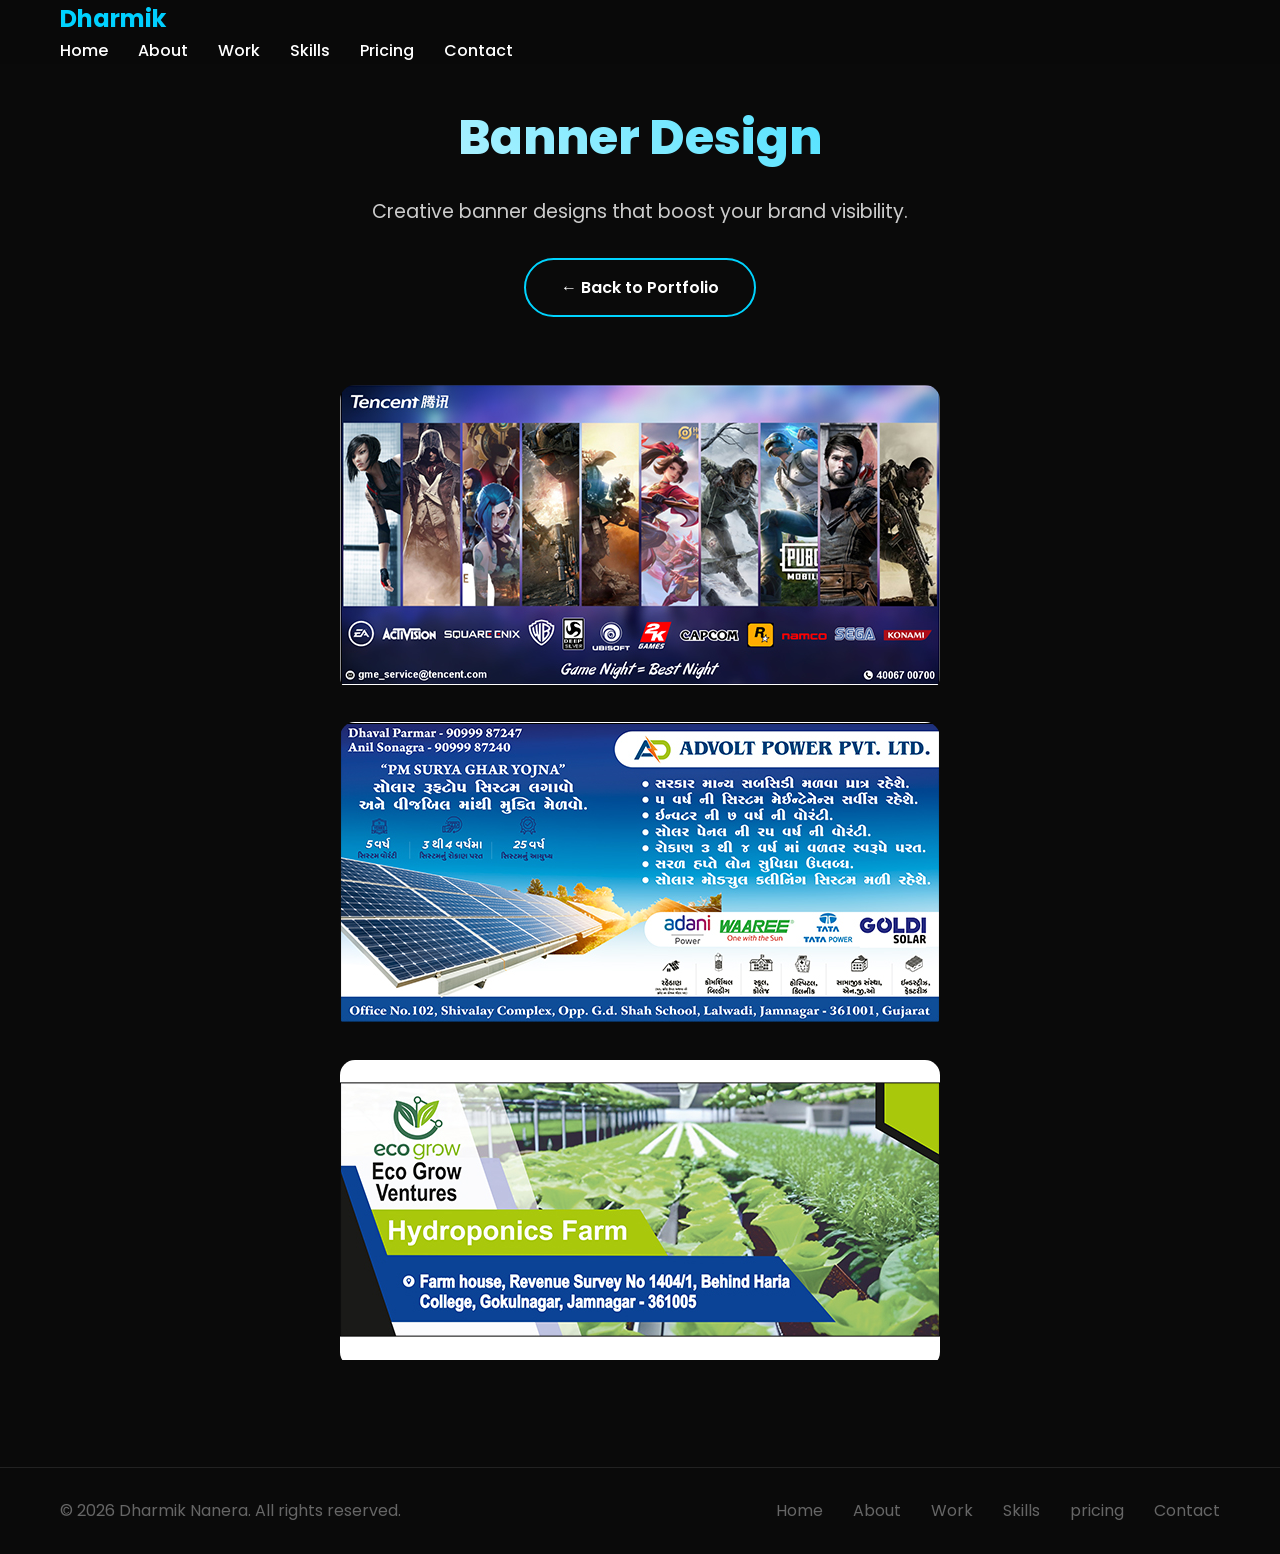
<file: banner-design.html>
<!DOCTYPE html>
<html lang="en">
<head>
    <meta charset="UTF-8">
    <meta name="viewport" content="width=device-width, initial-scale=1.0">
    <title>Banner Design - Dharmik Nanera</title>
    <link rel="stylesheet" href="banner-design.css">
    <link rel="stylesheet" href="https://cdnjs.cloudflare.com/ajax/libs/font-awesome/6.0.0/css/all.min.css">
    <link href="https://fonts.googleapis.com/css2?family=Poppins:wght@300;400;500;600;700;800&display=swap" rel="stylesheet">
</head>
<body>
    <!-- Navigation -->
    <nav class="navbar">
        <div class="container">
            <div class="nav-content">
                <div class="nav-logo">
                    <h2>Dharmik</h2>
                </div>
                <ul class="nav-menu">
                    <li class="nav-item">
                        <a href="index.html" class="nav-link">Home</a>
                    </li>
                    <li class="nav-item">
                        <a href="index.html#about" class="nav-link">About</a>
                    </li>
                    <li class="nav-item">
                        <a href="index.html#work" class="nav-link">Work</a>
                    </li>
                    <li class="nav-item">
                        <a href="index.html#skills" class="nav-link">Skills</a>
                    </li>
                    <li class="nav-item">
                        <a href="index.html#pricing" class="nav-link">Pricing</a>
                    </li>
                    <li class="nav-item">
                        <a href="index.html#contact" class="nav-link">Contact</a>
                    </li>
                </ul>
                <div class="hamburger">
                    <span class="bar"></span>
                    <span class="bar"></span>
                    <span class="bar"></span>
                </div>
            </div>
        </div>
    </nav>

    <!-- Work Gallery Section -->
    <section class="work-gallery">
        <div class="container">
            <div class="gallery-header">
                <h1>Banner Design</h1>
                <p>Creative banner designs that boost your brand visibility.</p>
                <a href="index.html#work" class="btn btn-secondary">← Back to Portfolio</a>
            </div>
            
            <div class="gallery-grid">
                <div class="gallery-item">
                    <img src="assets/images/bann 2.jpg" alt="Banner Design 1">
                    <div class="gallery-overlay">
                        <h4>Gaming Banner</h4>
                        <p></p>
                    </div>
                </div>
                <div class="gallery-item">
                    <img src="assets/images/bann 3.jpg" alt="Banner Design 2">
                    <div class="gallery-overlay">
                        <h4>Marketing Banner</h4>
                        <p></p>
                    </div>
                </div>
                <div class="gallery-item">
                    <img src="assets/images/bann 1.jpg" alt="Banner Design 3">
                    <div class="gallery-overlay">
                        <h4>Agriculture Banner</h4>
                        <p></p>
                    </div>
                </div>
            </div>
        </div>
    </section>

    <!-- Footer -->
    <footer class="footer">
        <div class="container">
            <div class="footer-content">
                <div class="footer-text">
                    <p>&copy; 2026 Dharmik Nanera. All rights reserved.</p>
                </div>
                <div class="footer-links">
                    <a href="index.html">Home</a>
                    <a href="index.html#about">About</a>
                    <a href="index.html#work">Work</a>
                    <a href="index.html#skills">Skills</a>
                    <a href="index.html#pricing">pricing</a>
                    <a href="index.html#contact">Contact</a>
                </div>
            </div>
        </div>
    </footer>

    <script>
        // Gallery lightbox functionality
        const galleryItems = document.querySelectorAll('.gallery-item');
        
        galleryItems.forEach(item => {
            item.addEventListener('click', function() {
                const img = this.querySelector('img');
                const overlay = this.querySelector('.gallery-overlay');
                const title = overlay.querySelector('h4').textContent;
                const description = overlay.querySelector('p').textContent;
                
                // Create lightbox
                const lightbox = document.createElement('div');
                lightbox.className = 'lightbox';
                lightbox.innerHTML = `
                    <div class="lightbox-content">
                        <span class="close-lightbox">&times;</span>
                        <img src="${img.src}" alt="${img.alt}">
                        <div class="lightbox-info">
                            <h3>${title}</h3>
                            <p>${description}</p>
                        </div>
                    </div>
                `;
                
                document.body.appendChild(lightbox);
                document.body.style.overflow = 'hidden';
                
                // Close lightbox
                const closeBtn = lightbox.querySelector('.close-lightbox');
                closeBtn.addEventListener('click', () => {
                    document.body.removeChild(lightbox);
                    document.body.style.overflow = 'auto';
                });
                
                lightbox.addEventListener('click', (e) => {
                    if (e.target === lightbox) {
                        document.body.removeChild(lightbox);
                        document.body.style.overflow = 'auto';
                    }
                });
            });
        });
    </script>
</body>
</html>
</file>
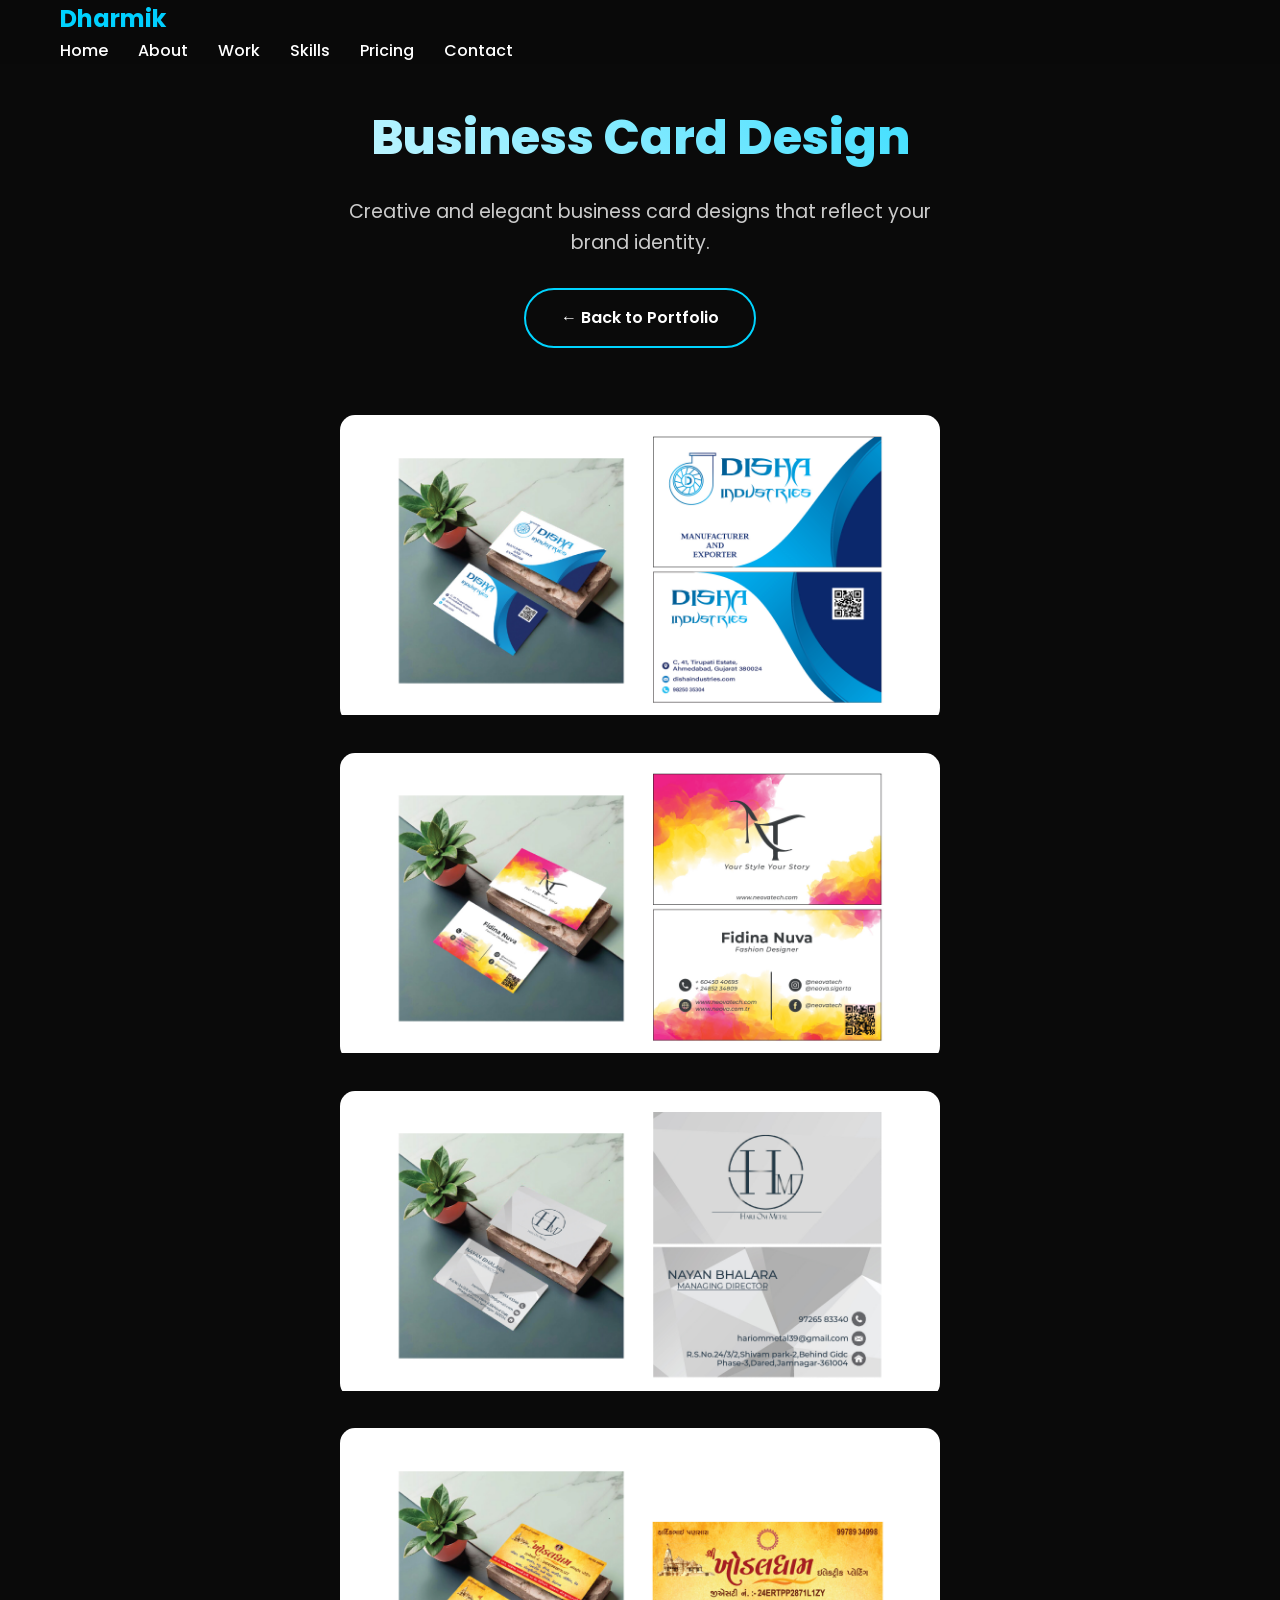
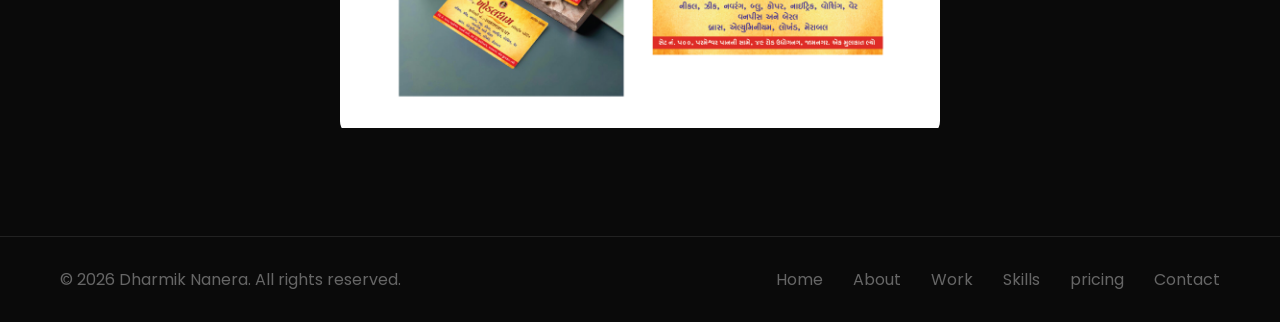
<file: business-card-design.html>
<!DOCTYPE html>
<html lang="en">
<head>
    <meta charset="UTF-8">
    <meta name="viewport" content="width=device-width, initial-scale=1.0">
    <title>Business Card Design - Dharmik Nanera</title>
    <link rel="stylesheet" href="business-card-design.css">
    <link rel="stylesheet" href="https://cdnjs.cloudflare.com/ajax/libs/font-awesome/6.0.0/css/all.min.css">
    <link href="https://fonts.googleapis.com/css2?family=Poppins:wght@300;400;500;600;700;800&display=swap" rel="stylesheet">
</head>
<body>
    <!-- Navigation -->
    <nav class="navbar">
        <div class="container">
            <div class="nav-content">
                <div class="nav-logo">
                    <h2>Dharmik</h2>
                </div>
                <ul class="nav-menu">
                    <li class="nav-item">
                        <a href="index.html" class="nav-link">Home</a>
                    </li>
                    <li class="nav-item">
                        <a href="index.html#about" class="nav-link">About</a>
                    </li>
                    <li class="nav-item">
                        <a href="index.html#work" class="nav-link">Work</a>
                    </li>
                    <li class="nav-item">
                        <a href="index.html#skills" class="nav-link">Skills</a>
                    </li>
                    <li class="nav-item">
                        <a href="index.html#pricing" class="nav-link">Pricing</a>
                    </li>
                    <li class="nav-item">
                        <a href="index.html#contact" class="nav-link">Contact</a>
                    </li>
                </ul>
                <div class="hamburger">
                    <span class="bar"></span>
                    <span class="bar"></span>
                    <span class="bar"></span>
                </div>
            </div>
        </div>
    </nav>

    <!-- Work Gallery Section -->
    <section class="work-gallery">
        <div class="container">
            <div class="gallery-header">
                <h1>Business Card Design</h1>
                <p>Creative and elegant business card designs that reflect your brand identity.</p>
                <a href="index.html#work" class="btn btn-secondary">← Back to Portfolio</a>
            </div>
            
            <div class="gallery-grid">
                <div class="gallery-item">
                    <img src="assets/images/11111-01.jpg" alt="Business Card Design 1">
                    <div class="gallery-overlay">
                        <h4>Modern Business Card</h4>
                        <p>Contemporary business card design with clean layout</p>
                    </div>
                </div>
                <div class="gallery-item">
                    <img src="assets/images/2222-01.jpg" alt="Business Card Design 2">
                    <div class="gallery-overlay">
                        <h4>Creative Business Card</h4>
                        <p>Unique and creative business card concept</p>
                    </div>
                </div>
                <div class="gallery-item">
                    <img src="assets/images/3333-01.jpg" alt="Business Card Design 3">
                    <div class="gallery-overlay">
                        <h4>Minimalist Business Card</h4>
                        <p>Simple and elegant business card design</p>
                    </div>
                </div>
                <div class="gallery-item">
                    <img src="assets/images/5555-01.jpg" alt="Business Card Design 4">
                    <div class="gallery-overlay">
                        <h4>corporate Card</h4>
                        <p>Professional corporate business card design</p>
                    </div>
                </div>
            </div>
        </div>
    </section>

    <!-- Footer -->
    <footer class="footer">
        <div class="container">
            <div class="footer-content">
                <div class="footer-text">
                    <p>&copy; 2026 Dharmik Nanera. All rights reserved.</p>
                </div>
                <div class="footer-links">
                    <a href="index.html">Home</a>
                    <a href="index.html#about">About</a>
                    <a href="index.html#work">Work</a>
                    <a href="index.html#skills">Skills</a>
                    <a href="index.html#pricing">pricing</a>
                    <a href="index.html#contact">Contact</a>
                </div>
            </div>
        </div>
    </footer>

    <script>
        // Gallery lightbox functionality
        const galleryItems = document.querySelectorAll('.gallery-item');
        
        galleryItems.forEach(item => {
            item.addEventListener('click', function() {
                const img = this.querySelector('img');
                const overlay = this.querySelector('.gallery-overlay');
                const title = overlay.querySelector('h4').textContent;
                const description = overlay.querySelector('p').textContent;
                
                // Create lightbox
                const lightbox = document.createElement('div');
                lightbox.className = 'lightbox';
                lightbox.innerHTML = `
                    <div class="lightbox-content">
                        <span class="close-lightbox">&times;</span>
                        <img src="${img.src}" alt="${img.alt}">
                        <div class="lightbox-info">
                            <h3>${title}</h3>
                            <p>${description}</p>
                        </div>
                    </div>
                `;
                
                document.body.appendChild(lightbox);
                document.body.style.overflow = 'hidden';
                
                // Close lightbox
                const closeBtn = lightbox.querySelector('.close-lightbox');
                closeBtn.addEventListener('click', () => {
                    document.body.removeChild(lightbox);
                    document.body.style.overflow = 'auto';
                });
                
                lightbox.addEventListener('click', (e) => {
                    if (e.target === lightbox) {
                        document.body.removeChild(lightbox);
                        document.body.style.overflow = 'auto';
                    }
                });
            });
        });
    </script>
</body>
</html>
</file>
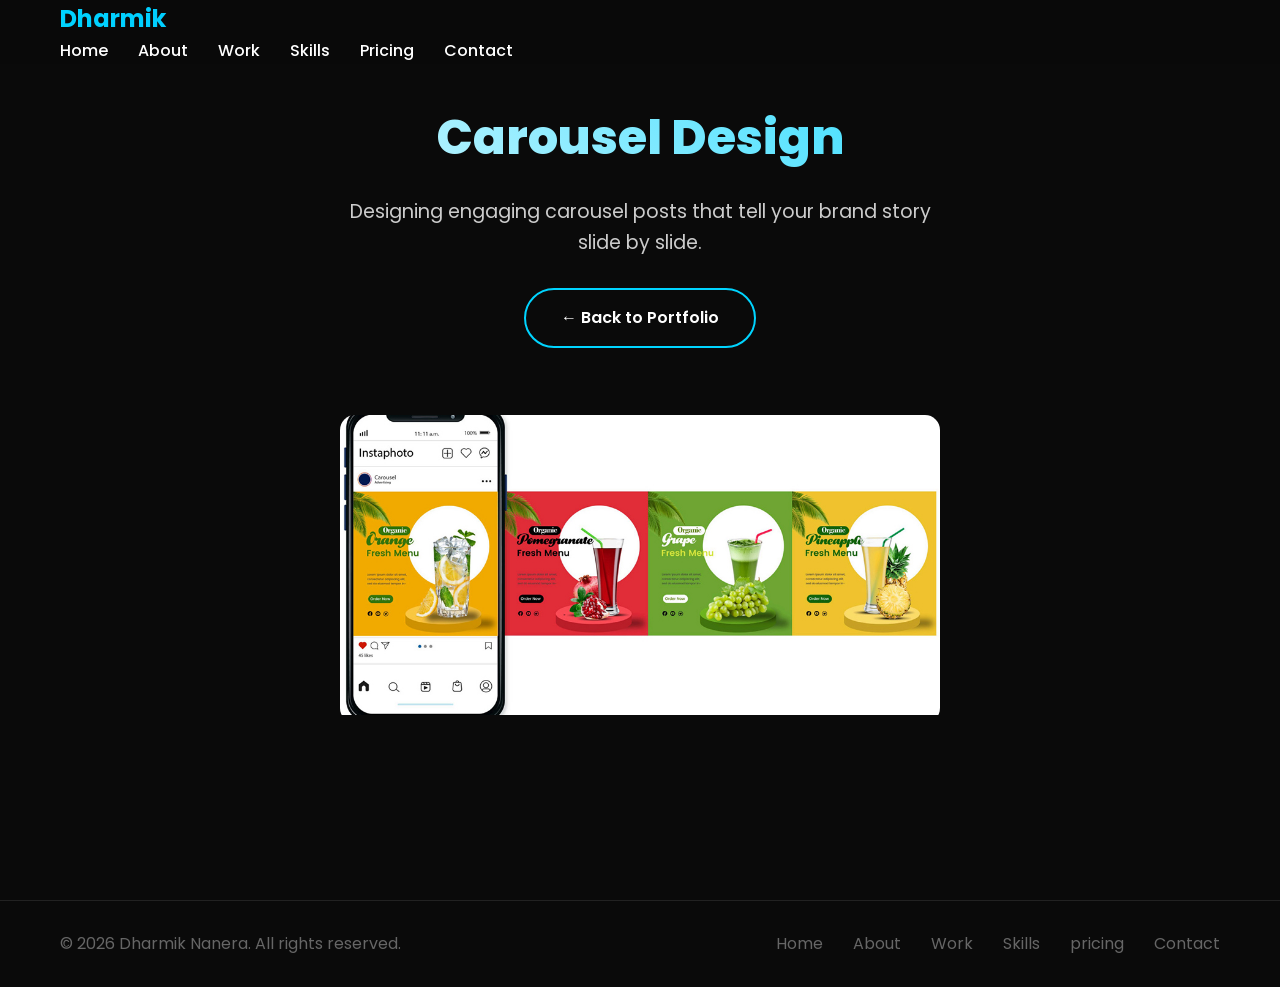
<file: carousel-design.html>
<!DOCTYPE html>
<html lang="en">
<head>
    <meta charset="UTF-8">
    <meta name="viewport" content="width=device-width, initial-scale=1.0">
    <title>Carousel Design - Dharmik Nanera</title>
    <link rel="stylesheet" href="carousel-design.css">
    <link rel="stylesheet" href="https://cdnjs.cloudflare.com/ajax/libs/font-awesome/6.0.0/css/all.min.css">
    <link href="https://fonts.googleapis.com/css2?family=Poppins:wght@300;400;500;600;700;800&display=swap" rel="stylesheet">
</head>
<body>
    <!-- Navigation -->
    <nav class="navbar">
        <div class="container">
            <div class="nav-content">
                <div class="nav-logo">
                    <h2>Dharmik</h2>
                </div>
                <ul class="nav-menu">
                    <li class="nav-item">
                        <a href="index.html" class="nav-link">Home</a>
                    </li>
                    <li class="nav-item">
                        <a href="index.html#about" class="nav-link">About</a>
                    </li>
                    <li class="nav-item">
                        <a href="index.html#work" class="nav-link">Work</a>
                    </li>
                    <li class="nav-item">
                        <a href="index.html#skills" class="nav-link">Skills</a>
                    </li>
                    <li class="nav-item">
                        <a href="index.html#pricing" class="nav-link">Pricing</a>
                    </li>
                    <li class="nav-item">
                        <a href="index.html#contact" class="nav-link">Contact</a>
                    </li>
                </ul>
                <div class="hamburger">
                    <span class="bar"></span>
                    <span class="bar"></span>
                    <span class="bar"></span>
                </div>
            </div>
        </div>
    </nav>

    <!-- Work Gallery Section -->
    <section class="work-gallery">
        <div class="container">
            <div class="gallery-header">
                <h1>Carousel Design</h1>
                <p>Designing engaging carousel posts that tell your brand story slide by slide.</p>
                <a href="index.html#work" class="btn btn-secondary">← Back to Portfolio</a>
            </div>
            
            <div class="gallery-grid">
                <div class="gallery-item">
                    <img src="assets/images/ca.jpg" alt="Carousel Design 1">
                    <div class="gallery-overlay">
                        <h4>Product Carousel Design</h4>
                        <p>Sipping on sunshine and good health with these organic juices! 🍊🍇🍍</p>
                    </div>
                </div>
            </div>
        </div>
    </section>

    <!-- Footer -->
    <footer class="footer">
        <div class="container">
            <div class="footer-content">
                <div class="footer-text">
                    <p>&copy; 2026 Dharmik Nanera. All rights reserved.</p>
                </div>
                <div class="footer-links">
                    <a href="index.html">Home</a>
                    <a href="index.html#about">About</a>
                    <a href="index.html#work">Work</a>
                    <a href="index.html#skills">Skills</a>
                    <a href="index.html#pricing">pricing</a>
                    <a href="index.html#contact">Contact</a>
                </div>
            </div>
        </div>
    </footer>

    <script>
        // Gallery lightbox functionality
        const galleryItems = document.querySelectorAll('.gallery-item');
        
        galleryItems.forEach(item => {
            item.addEventListener('click', function() {
                const img = this.querySelector('img');
                const overlay = this.querySelector('.gallery-overlay');
                const title = overlay.querySelector('h4').textContent;
                const description = overlay.querySelector('p').textContent;
                
                // Create lightbox
                const lightbox = document.createElement('div');
                lightbox.className = 'lightbox';
                lightbox.innerHTML = `
                    <div class="lightbox-content">
                        <span class="close-lightbox">&times;</span>
                        <img src="${img.src}" alt="${img.alt}">
                        <div class="lightbox-info">
                            <h3>${title}</h3>
                            <p>${description}</p>
                        </div>
                    </div>
                `;
                
                document.body.appendChild(lightbox);
                document.body.style.overflow = 'hidden';
                
                // Close lightbox
                const closeBtn = lightbox.querySelector('.close-lightbox');
                closeBtn.addEventListener('click', () => {
                    document.body.removeChild(lightbox);
                    document.body.style.overflow = 'auto';
                });
                
                lightbox.addEventListener('click', (e) => {
                    if (e.target === lightbox) {
                        document.body.removeChild(lightbox);
                        document.body.style.overflow = 'auto';
                    }
                });
            });
        });
    </script>
</body>
</html>
</file>
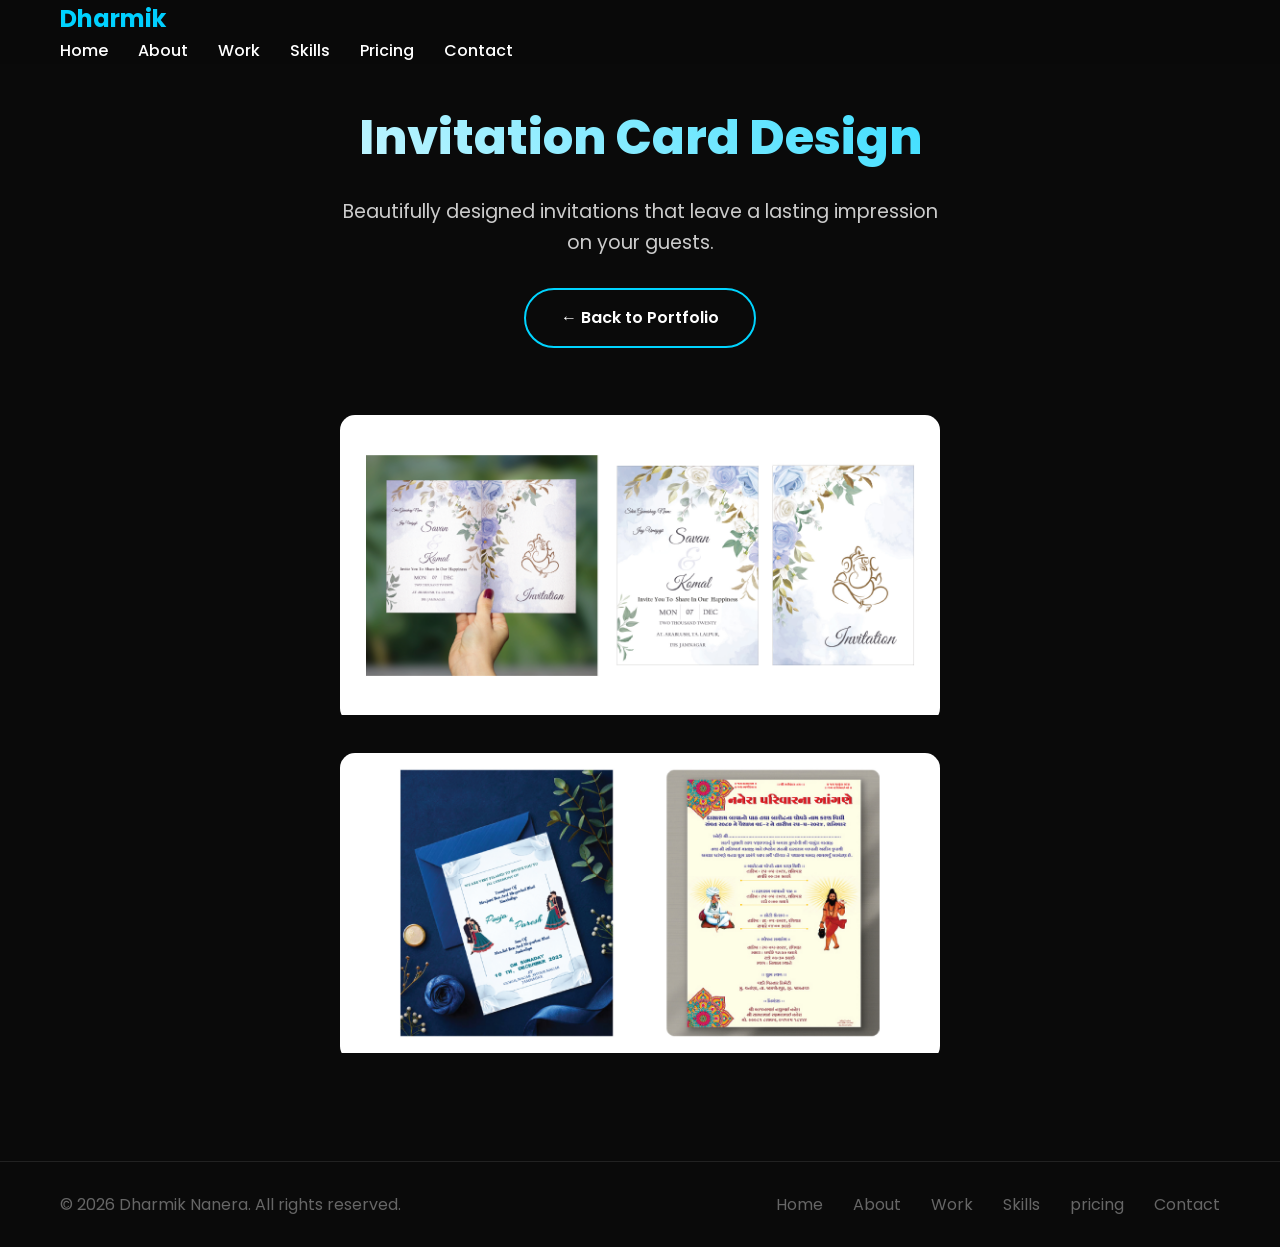
<file: invitation-card-design.html>
<!DOCTYPE html>
<html lang="en">
<head>
    <meta charset="UTF-8">
    <meta name="viewport" content="width=device-width, initial-scale=1.0">
    <title>Invitation Card Design - Dharmik Nanera</title>
    <link rel="stylesheet" href="invitation-card-design.css">
    <link rel="stylesheet" href="https://cdnjs.cloudflare.com/ajax/libs/font-awesome/6.0.0/css/all.min.css">
    <link href="https://fonts.googleapis.com/css2?family=Poppins:wght@300;400;500;600;700;800&display=swap" rel="stylesheet">
</head>
<body>
    <!-- Navigation -->
    <nav class="navbar">
        <div class="container">
            <div class="nav-content">
                <div class="nav-logo">
                    <h2>Dharmik</h2>
                </div>
                <ul class="nav-menu">
                    <li class="nav-item">
                        <a href="index.html" class="nav-link">Home</a>
                    </li>
                    <li class="nav-item">
                        <a href="index.html#about" class="nav-link">About</a>
                    </li>
                    <li class="nav-item">
                        <a href="index.html#work" class="nav-link">Work</a>
                    </li>
                    <li class="nav-item">
                        <a href="index.html#skills" class="nav-link">Skills</a>
                    </li>
                    <li class="nav-item">
                        <a href="index.html#pricing" class="nav-link">Pricing</a>
                    </li>
                    <li class="nav-item">
                        <a href="index.html#contact" class="nav-link">Contact</a>
                    </li>
                </ul>
                <div class="hamburger">
                    <span class="bar"></span>
                    <span class="bar"></span>
                    <span class="bar"></span>
                </div>
            </div>
        </div>
    </nav>

    <!-- Work Gallery Section -->
    <section class="work-gallery">
        <div class="container">
            <div class="gallery-header">
                <h1>Invitation Card Design</h1>
                <p>Beautifully designed invitations that leave a lasting impression on your guests.</p>
                <a href="index.html#work" class="btn btn-secondary">← Back to Portfolio</a>
            </div>
            
            <div class="gallery-grid">
                <div class="gallery-item">
                    <img src="assets/images/Untitled-11-01.jpg" alt="Invitation Card Design 1">
                    <div class="gallery-overlay">
                        <h4>Wedding Invitation Card</h4>
                        <p>Elegant wedding invitation with romantic design elements</p>
                    </div>
                </div>
                <div class="gallery-item">
                    <img src="assets/images/000-01.jpg" alt="Invitation Card Design 2">
                    <div class="gallery-overlay">
                        <h4>Invitation Card</h4>
                        <p>Wedding invitation with colorful design</p>
                    </div>
                </div>
               
            </div>
        </div>
    </section>

    <!-- Footer -->
    <footer class="footer">
        <div class="container">
            <div class="footer-content">
                <div class="footer-text">
                    <p>&copy; 2026 Dharmik Nanera. All rights reserved.</p>
                </div>
                <div class="footer-links">
                    <a href="index.html">Home</a>
                    <a href="index.html#about">About</a>
                    <a href="index.html#work">Work</a>
                    <a href="index.html#skills">Skills</a>
                    <a href="index.html#pricing">pricing</a>
                    <a href="index.html#contact">Contact</a>
                </div>
            </div>
        </div>
    </footer>

    <script>
        // Gallery lightbox functionality
        const galleryItems = document.querySelectorAll('.gallery-item');
        
        galleryItems.forEach(item => {
            item.addEventListener('click', function() {
                const img = this.querySelector('img');
                const overlay = this.querySelector('.gallery-overlay');
                const title = overlay.querySelector('h4').textContent;
                const description = overlay.querySelector('p').textContent;
                
                // Create lightbox
                const lightbox = document.createElement('div');
                lightbox.className = 'lightbox';
                lightbox.innerHTML = `
                    <div class="lightbox-content">
                        <span class="close-lightbox">&times;</span>
                        <img src="${img.src}" alt="${img.alt}">
                        <div class="lightbox-info">
                            <h3>${title}</h3>
                            <p>${description}</p>
                        </div>
                    </div>
                `;
                
                document.body.appendChild(lightbox);
                document.body.style.overflow = 'hidden';
                
                // Close lightbox
                const closeBtn = lightbox.querySelector('.close-lightbox');
                closeBtn.addEventListener('click', () => {
                    document.body.removeChild(lightbox);
                    document.body.style.overflow = 'auto';
                });
                
                lightbox.addEventListener('click', (e) => {
                    if (e.target === lightbox) {
                        document.body.removeChild(lightbox);
                        document.body.style.overflow = 'auto';
                    }
                });
            });
        });
    </script>
</body>
</html>
</file>
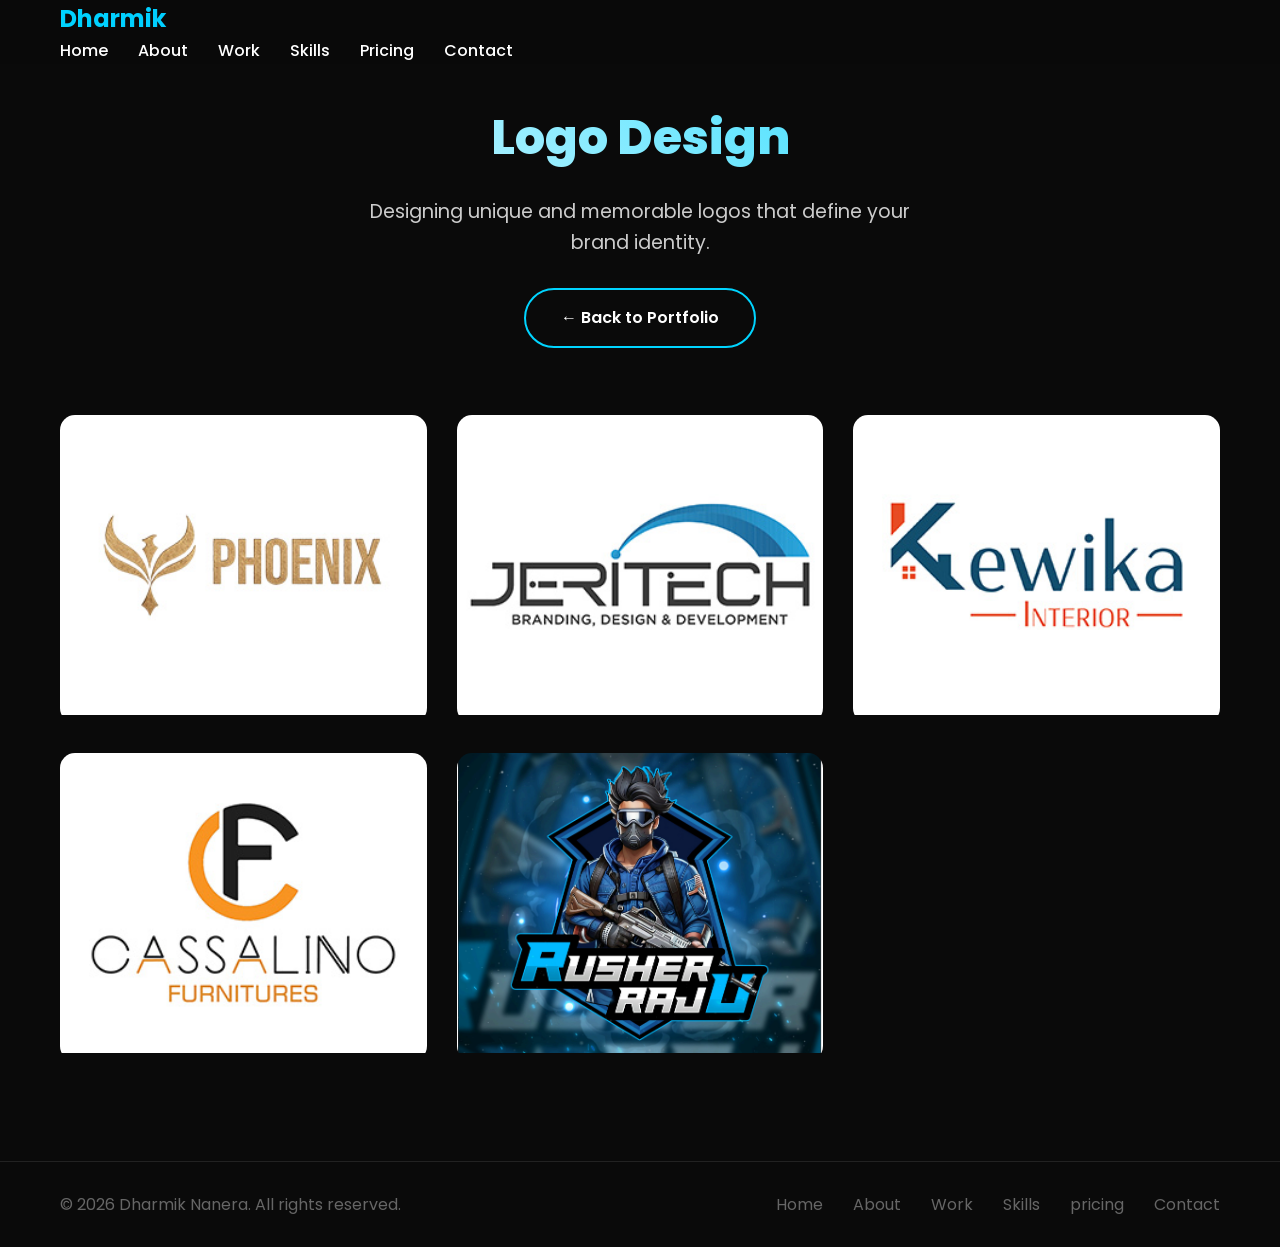
<file: logo-design.html>
<!DOCTYPE html>
<html lang="en">
<head>
    <meta charset="UTF-8">
    <meta name="viewport" content="width=device-width, initial-scale=1.0">
    <title>Logo Design - Dharmik Nanera</title>
    <link rel="stylesheet" href="logo-design.css">
    <link rel="stylesheet" href="https://cdnjs.cloudflare.com/ajax/libs/font-awesome/6.0.0/css/all.min.css">
    <link href="https://fonts.googleapis.com/css2?family=Poppins:wght@300;400;500;600;700;800&display=swap" rel="stylesheet">
</head>
<body>
    <!-- Navigation -->
    <nav class="navbar">
        <div class="container">
            <div class="nav-content">
                <div class="nav-logo">
                    <h2>Dharmik</h2>
                </div>
                <ul class="nav-menu">
                    <li class="nav-item">
                        <a href="index.html" class="nav-link">Home</a>
                    </li>
                    <li class="nav-item">
                        <a href="index.html#about" class="nav-link">About</a>
                    </li>
                    <li class="nav-item">
                        <a href="index.html#work" class="nav-link">Work</a>
                    </li>
                    <li class="nav-item">
                        <a href="index.html#skills" class="nav-link">Skills</a>
                    </li>
                    <li class="nav-item">
                        <a href="index.html#pricing" class="nav-link">Pricing</a>
                    </li>
                    <li class="nav-item">
                        <a href="index.html#contact" class="nav-link">Contact</a>
                    </li>
                </ul>
                <div class="hamburger">
                    <span class="bar"></span>
                    <span class="bar"></span>
                    <span class="bar"></span>
                </div>
            </div>
        </div>
    </nav>

    <!-- Work Gallery Section -->
    <section class="work-gallery">
        <div class="container">
            <div class="gallery-header">
                <h1>Logo Design</h1>
                <p>Designing unique and memorable logos that define your brand identity.</p>
                <a href="index.html#work" class="btn btn-secondary">← Back to Portfolio</a>
            </div>
            
            <div class="gallery-grid">
                <div class="gallery-item">
                    <img src="assets/images/logo 4.jpg" alt="Logo Design 1">
                    <div class="gallery-overlay">
                        <h4>Logo Design 1</h4>
                        <p></p><br>
                    </div>
                </div>
                <div class="gallery-item">
                    <img src="assets/images/jeri.jpg" alt="Logo Design 2">
                    <div class="gallery-overlay">
                        <h4>Logo Design 2</h4>
                        <p></p><br>
                    </div>
                </div>
                <div class="gallery-item">
                    <img src="assets/images/kewi.jpg" alt="Logo Design 3">
                    <div class="gallery-overlay">
                        <h4>Logo Design 3</h4>
                        <p></p><br>
                    </div>
                </div>
                <div class="gallery-item">
                    <img src="assets/images/cassa.jpg" alt="Logo Design 4">
                    <div class="gallery-overlay">
                        <h4>Logo Design 4</h4>
                        <p></p><br>
                    </div>
                </div>
                <div class="gallery-item">
                    <img src="assets/images/logo 2.jpg" alt="Logo Design 5">
                    <div class="gallery-overlay">
                        <h4>Logo Design 5</h4>
                        <p></p><br>
                    </div>
                </div>
            </div>
        </div>
    </section>

    <!-- Footer -->
    <footer class="footer">
        <div class="container">
            <div class="footer-content">
                <div class="footer-text">
                    <p>&copy; 2026 Dharmik Nanera. All rights reserved.</p>
                </div>
                <div class="footer-links">
                    <a href="index.html">Home</a>
                    <a href="index.html#about">About</a>
                    <a href="index.html#work">Work</a>
                    <a href="index.html#skills">Skills</a>
                    <a href="index.html#pricing">pricing</a>
                    <a href="index.html#contact">Contact</a>
                </div>
            </div>
        </div>
    </footer>

    <script>
        // Gallery lightbox functionality
        const galleryItems = document.querySelectorAll('.gallery-item');
        
        galleryItems.forEach(item => {
            item.addEventListener('click', function() {
                const img = this.querySelector('img');
                const overlay = this.querySelector('.gallery-overlay');
                const title = overlay.querySelector('h4').textContent;
                const description = overlay.querySelector('p').textContent;
                
                // Create lightbox
                const lightbox = document.createElement('div');
                lightbox.className = 'lightbox';
                lightbox.innerHTML = `
                    <div class="lightbox-content">
                        <span class="close-lightbox">&times;</span>
                        <img src="${img.src}" alt="${img.alt}">
                        <div class="lightbox-info">
                            <h3>${title}</h3>
                            <p>${description}</p>
                        </div>
                    </div>
                `;
                
                document.body.appendChild(lightbox);
                document.body.style.overflow = 'hidden';
                
                // Close lightbox
                const closeBtn = lightbox.querySelector('.close-lightbox');
                closeBtn.addEventListener('click', () => {
                    document.body.removeChild(lightbox);
                    document.body.style.overflow = 'auto';
                });
                
                lightbox.addEventListener('click', (e) => {
                    if (e.target === lightbox) {
                        document.body.removeChild(lightbox);
                        document.body.style.overflow = 'auto';
                    }
                });
            });
        });
    </script>
</body>
</html>
</file>
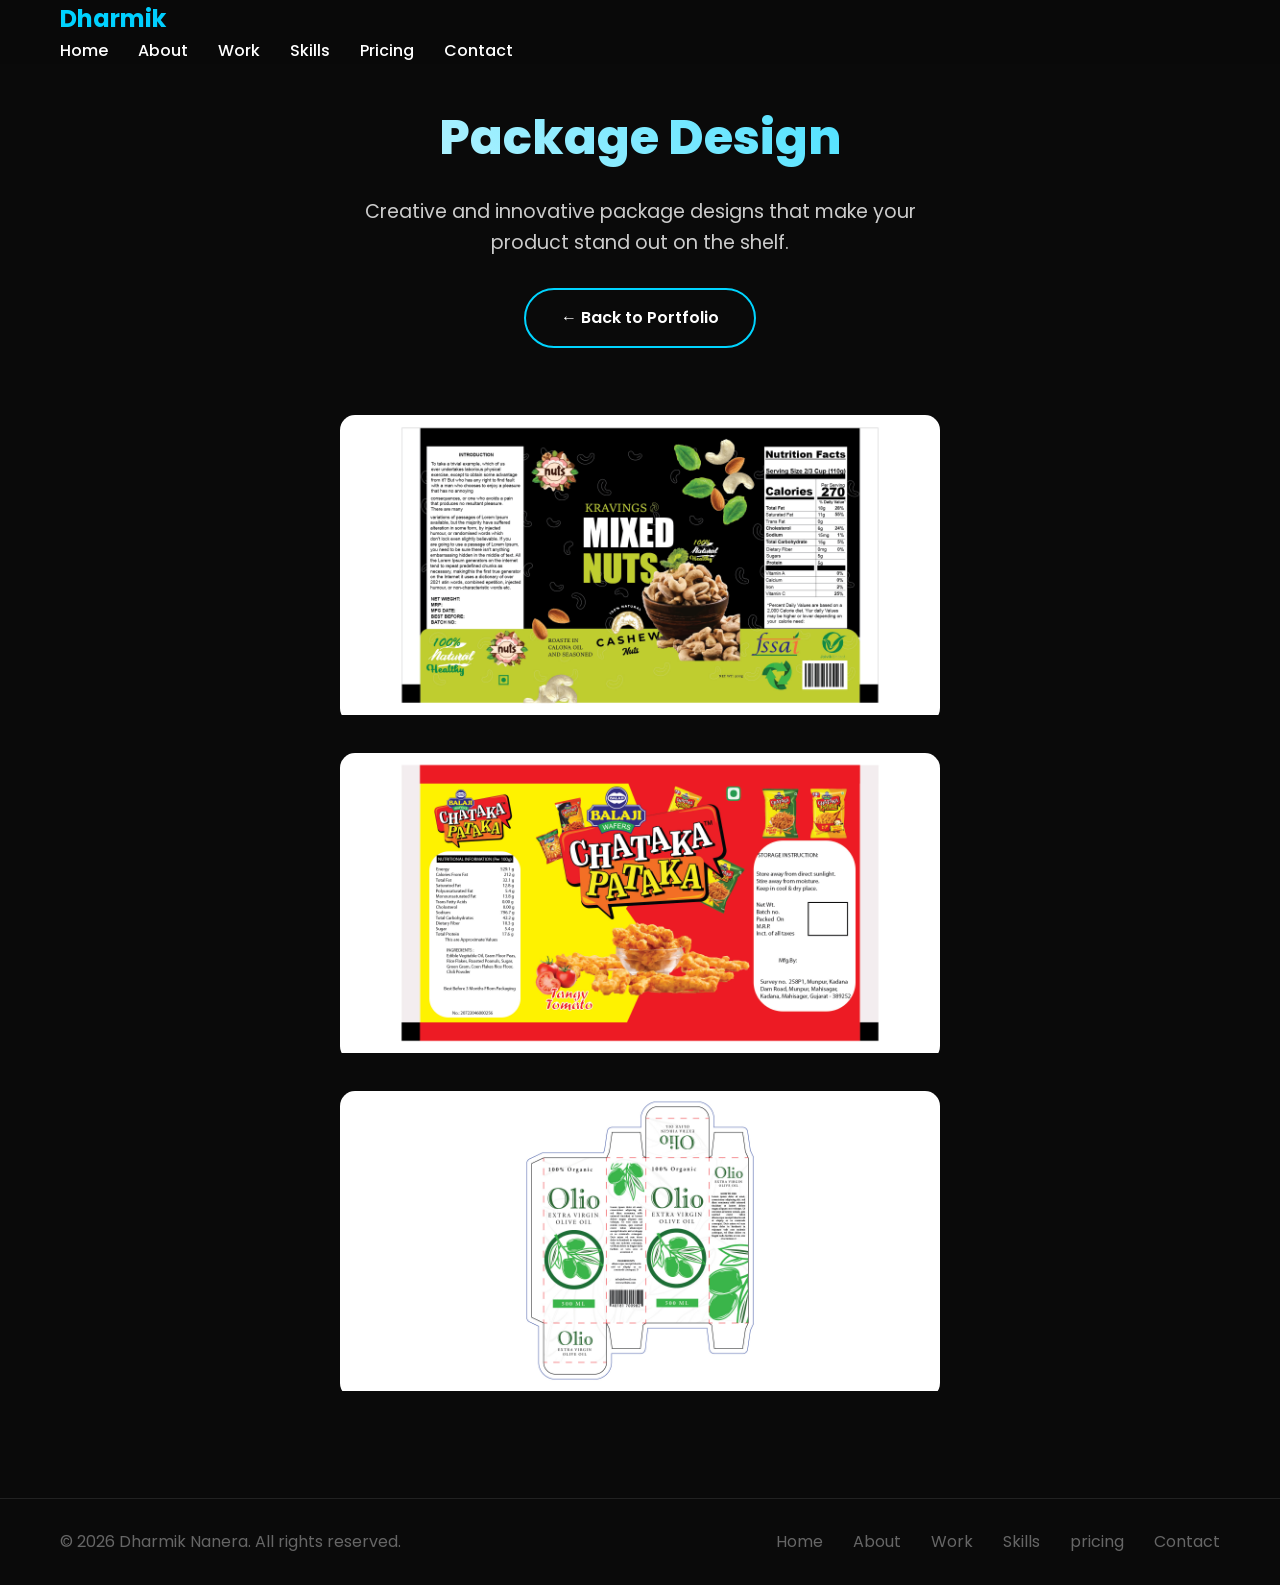
<file: package-design.html>
<!DOCTYPE html>
<html lang="en">
<head>
    <meta charset="UTF-8">
    <meta name="viewport" content="width=device-width, initial-scale=1.0">
    <title>Package Design - Dharmik Nanera</title>
    <link rel="stylesheet" href="package-design.css">
    <link rel="stylesheet" href="https://cdnjs.cloudflare.com/ajax/libs/font-awesome/6.0.0/css/all.min.css">
    <link href="https://fonts.googleapis.com/css2?family=Poppins:wght@300;400;500;600;700;800&display=swap" rel="stylesheet">
</head>
<body>
    <!-- Navigation -->
    <nav class="navbar">
        <div class="container">
            <div class="nav-content">
                <div class="nav-logo">
                    <h2>Dharmik</h2>
                </div>
                <ul class="nav-menu">
                    <li class="nav-item">
                        <a href="index.html" class="nav-link">Home</a>
                    </li>
                    <li class="nav-item">
                        <a href="index.html#about" class="nav-link">About</a>
                    </li>
                    <li class="nav-item">
                        <a href="index.html#work" class="nav-link">Work</a>
                    </li>
                    <li class="nav-item">
                        <a href="index.html#skills" class="nav-link">Skills</a>
                    </li>
                    <li class="nav-item">
                        <a href="index.html#pricing" class="nav-link">Pricing</a>
                    </li>
                    <li class="nav-item">
                        <a href="index.html#contact" class="nav-link">Contact</a>
                    </li>
                </ul>
                <div class="hamburger">
                    <span class="bar"></span>
                    <span class="bar"></span>
                    <span class="bar"></span>
                </div>
            </div>
        </div>
    </nav>

    <!-- Work Gallery Section -->
    <section class="work-gallery">
        <div class="container">
            <div class="gallery-header">
                <h1>Package Design</h1>
                <p>Creative and innovative package designs that make your product stand out on the shelf.</p>
                <a href="index.html#work" class="btn btn-secondary">← Back to Portfolio</a>
            </div>
            
            <div class="gallery-grid">
                <div class="gallery-item">
                    <img src="assets/images/Untitled-15-01.jpg" alt="Package Design 1">
                    <div class="gallery-overlay">
                        <h4>Nust Box Design</h4>
                        <p>Modern and attractive product packaging design</p>
                    </div>
                </div>
                <div class="gallery-item">
                    <img src="assets/images/Untitled-17-01.jpg" alt="Package Design 2">
                    <div class="gallery-overlay">
                        <h4>Package Design</h4>
                        <p>Professional box packaging with creative elements</p>
                    </div>
                </div>
                <div class="gallery-item">
                    <img src="assets/images/box-01.jpg" alt="Package Design 2">
                    <div class="gallery-overlay">
                        <h4>Box Package Design</h4>
                        <p>Professional box packaging with creative elements</p>
                    </div>
                </div>
           
            </div>
        </div>
    </section>

    <!-- Footer -->
    <footer class="footer">
        <div class="container">
            <div class="footer-content">
                <div class="footer-text">
                    <p>&copy; 2026 Dharmik Nanera. All rights reserved.</p>
                </div>
                <div class="footer-links">
                    <a href="index.html">Home</a>
                    <a href="index.html#about">About</a>
                    <a href="index.html#work">Work</a>
                    <a href="index.html#skills">Skills</a>
                    <a href="index.html#pricing">pricing</a>
                    <a href="index.html#contact">Contact</a>
                </div>
            </div>
        </div>
    </footer>

    <script>
        // Gallery lightbox functionality
        const galleryItems = document.querySelectorAll('.gallery-item');
        
        galleryItems.forEach(item => {
            item.addEventListener('click', function() {
                const img = this.querySelector('img');
                const overlay = this.querySelector('.gallery-overlay');
                const title = overlay.querySelector('h4').textContent;
                const description = overlay.querySelector('p').textContent;
                
                // Create lightbox
                const lightbox = document.createElement('div');
                lightbox.className = 'lightbox';
                lightbox.innerHTML = `
                    <div class="lightbox-content">
                        <span class="close-lightbox">&times;</span>
                        <img src="${img.src}" alt="${img.alt}">
                        <div class="lightbox-info">
                            <h3>${title}</h3>
                            <p>${description}</p>
                        </div>
                    </div>
                `;
                
                document.body.appendChild(lightbox);
                document.body.style.overflow = 'hidden';
                
                // Close lightbox
                const closeBtn = lightbox.querySelector('.close-lightbox');
                closeBtn.addEventListener('click', () => {
                    document.body.removeChild(lightbox);
                    document.body.style.overflow = 'auto';
                });
                
                lightbox.addEventListener('click', (e) => {
                    if (e.target === lightbox) {
                        document.body.removeChild(lightbox);
                        document.body.style.overflow = 'auto';
                    }
                });
            });
        });
    </script>
</body>
</html>
</file>
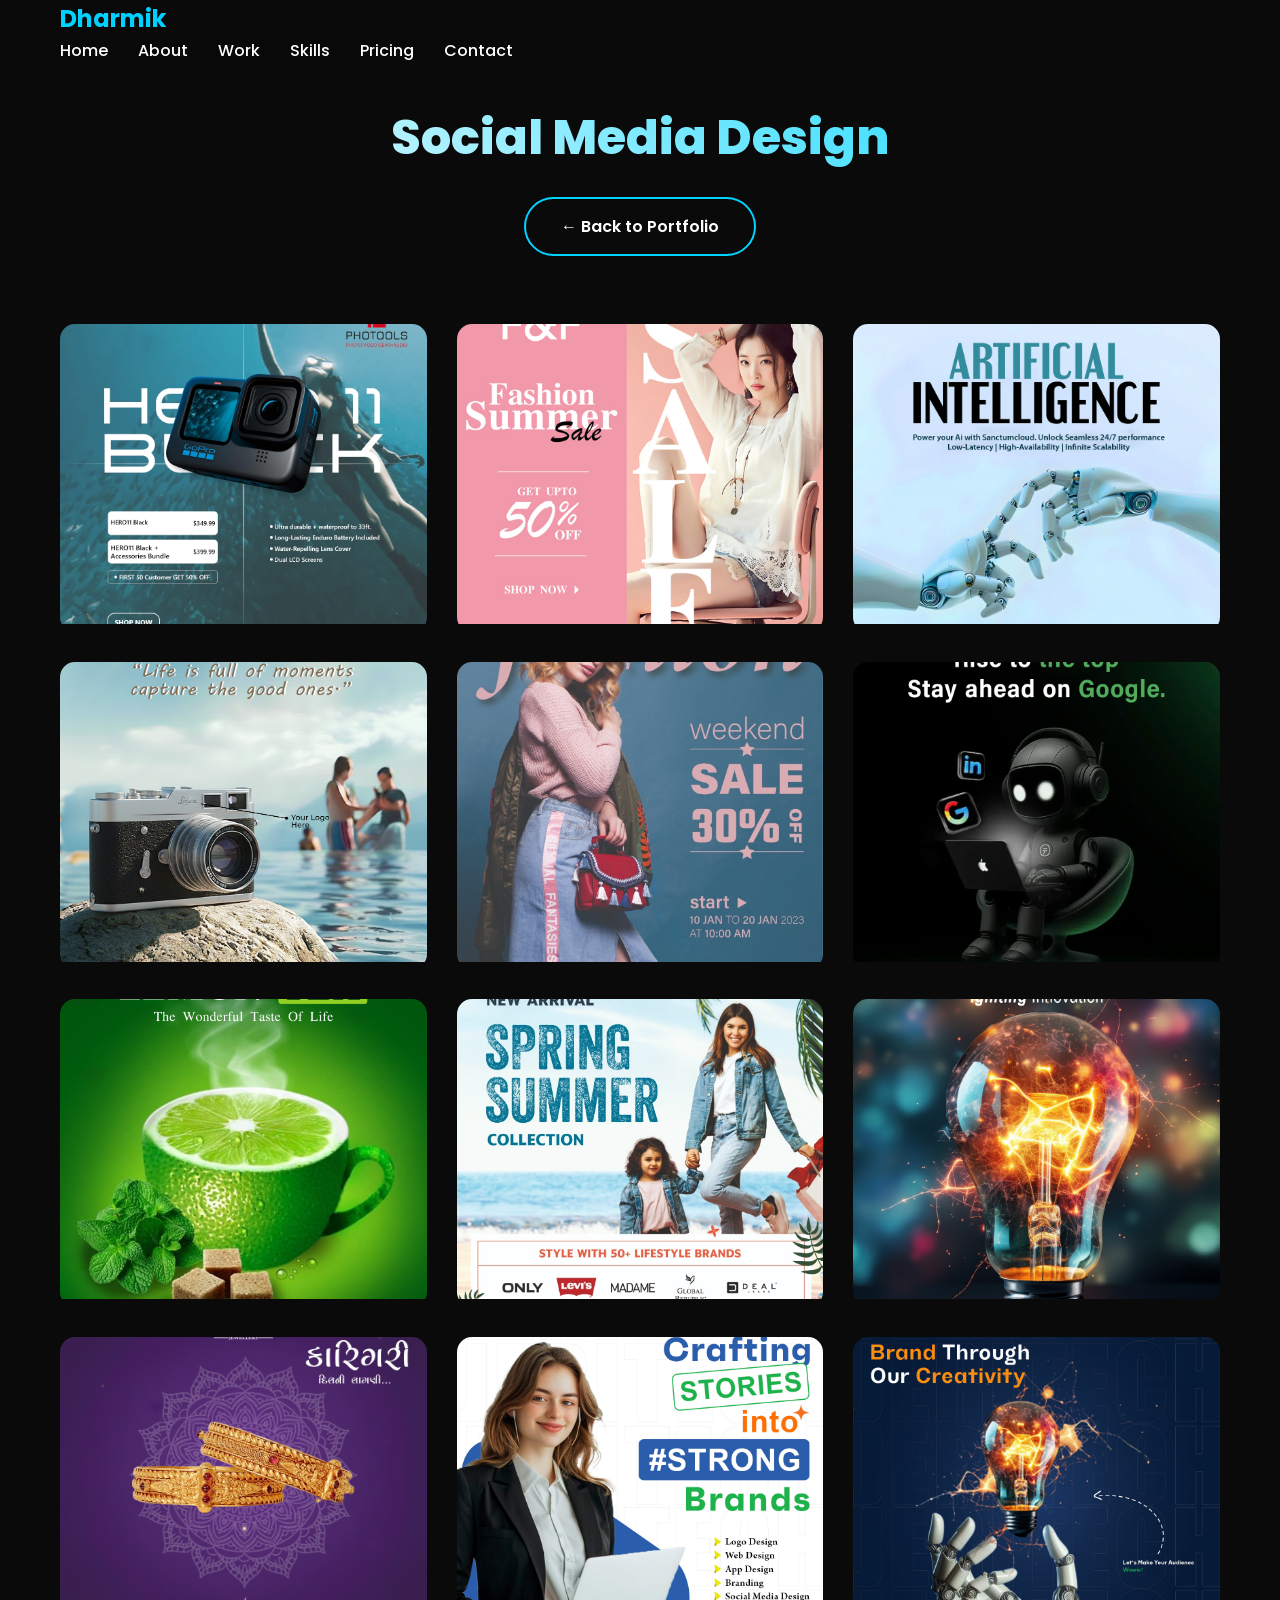
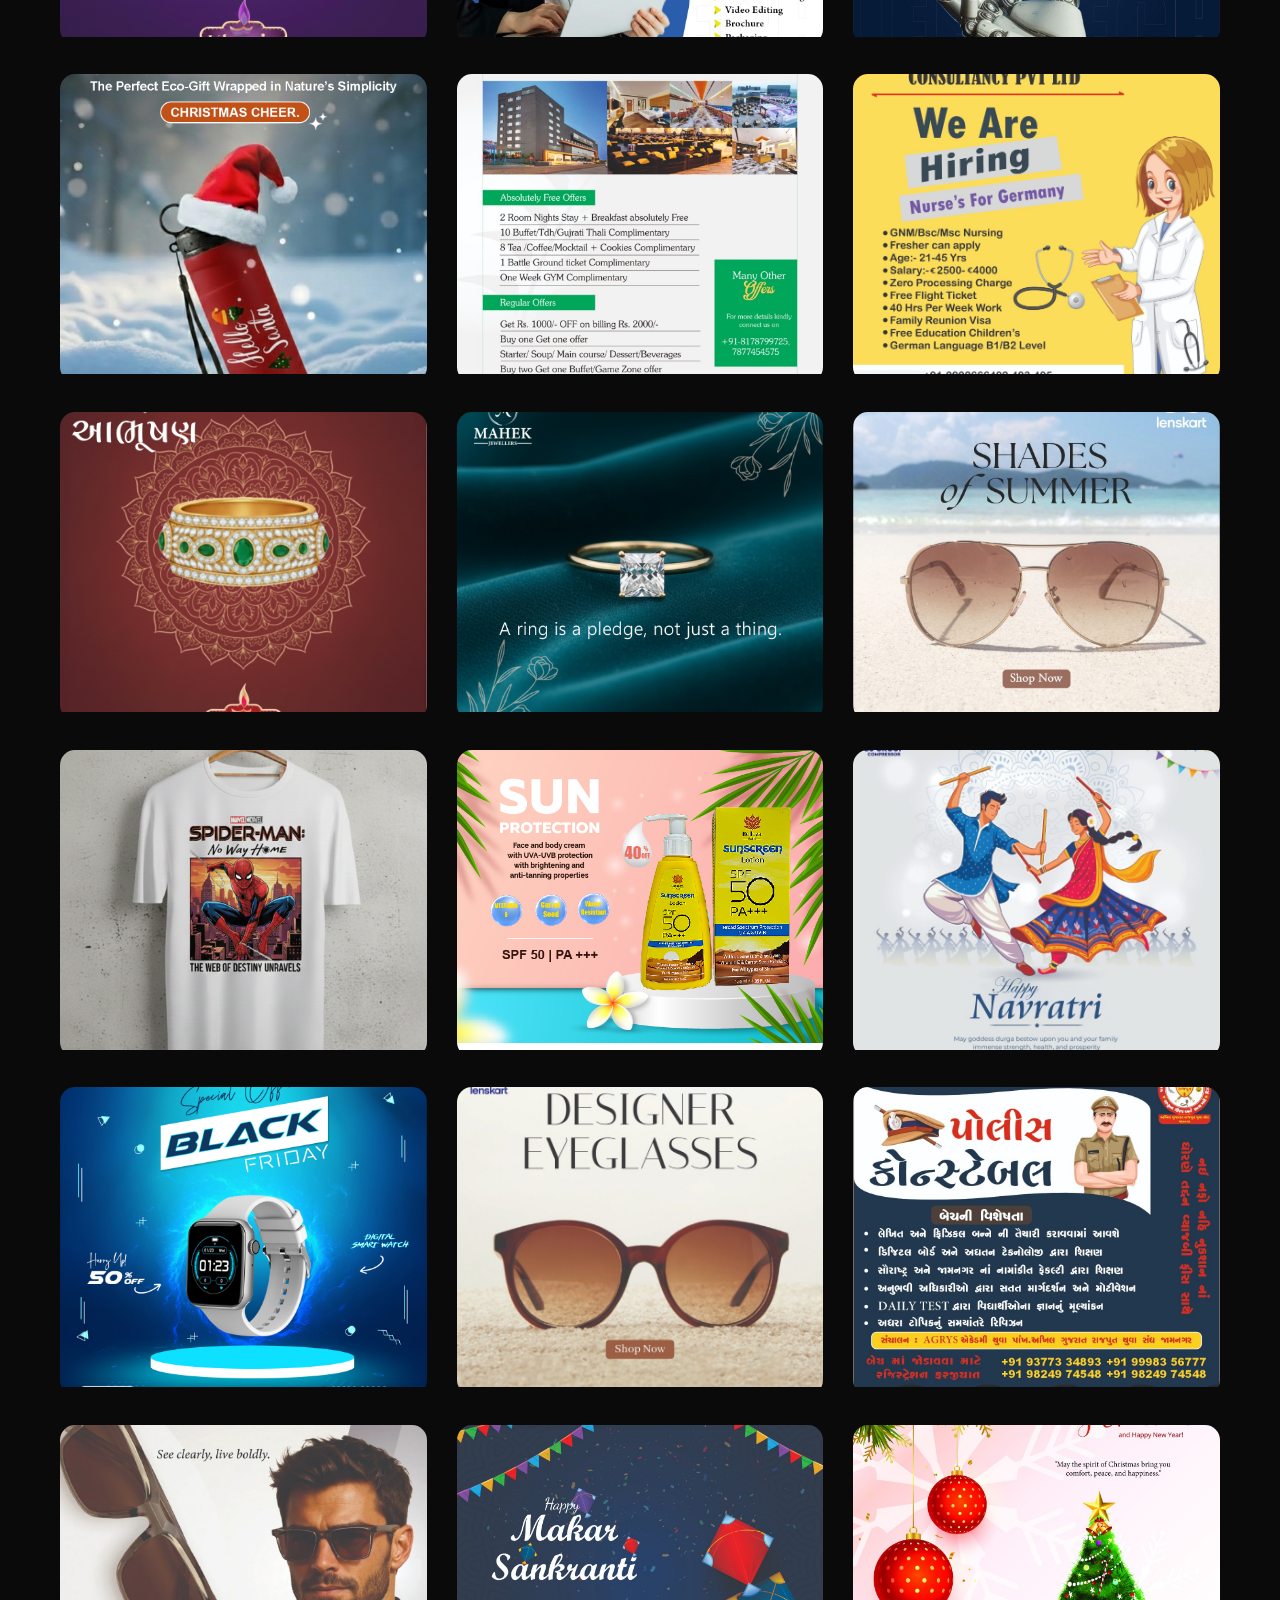
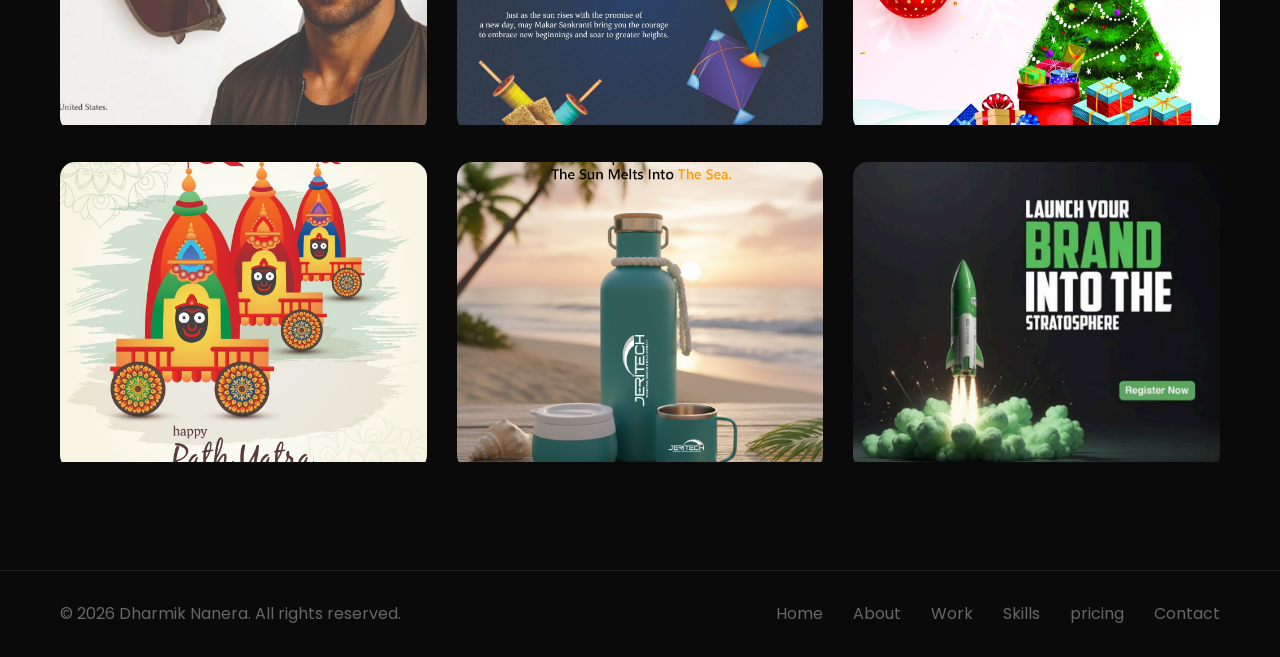
<file: social-media-design.html>
<!DOCTYPE html>
<html lang="en">
<head>
    <meta charset="UTF-8">
    <meta name="viewport" content="width=device-width, initial-scale=1.0">
    <title>Social Media Design - Dharmik Nanera</title>
    <link rel="stylesheet" href="social-media-design.css">
    <link rel="stylesheet" href="https://cdnjs.cloudflare.com/ajax/libs/font-awesome/6.0.0/css/all.min.css">
    <link href="https://fonts.googleapis.com/css2?family=Poppins:wght@300;400;500;600;700;800&display=swap" rel="stylesheet">
</head>
<body>
    <!-- Navigation -->
    <nav class="navbar">
        <div class="container">
            <div class="nav-content">
                <div class="nav-logo">
                    <h2>Dharmik</h2>
                </div>
                <ul class="nav-menu">
                    <li class="nav-item">
                        <a href="index.html" class="nav-link">Home</a>
                    </li>
                    <li class="nav-item">
                        <a href="index.html#about" class="nav-link">About</a>
                    </li>
                    <li class="nav-item">
                        <a href="index.html#work" class="nav-link">Work</a>
                    </li>
                    <li class="nav-item">
                        <a href="index.html#skills" class="nav-link">Skills</a>
                    </li>
                    <li class="nav-item">
                        <a href="index.html#pricing" class="nav-link">Pricing</a>
                    </li>
                    <li class="nav-item">
                        <a href="index.html#contact" class="nav-link">Contact</a>
                    </li>
                </ul>
                <div class="hamburger">
                    <span class="bar"></span>
                    <span class="bar"></span>
                    <span class="bar"></span>
                </div>
            </div>
        </div>
    </nav>

    <!-- Work Gallery Section -->
    <section class="work-gallery">
        <div class="container">
            <div class="gallery-header">
                <h1>Social Media Design</h1>
                <a href="index.html#work" class="btn btn-secondary">← Back to Portfolio</a>
            </div>
            
            <div class="gallery-grid">
                <div class="gallery-item">
                    <img src="assets/images/4.jpg" alt="Social Media Design 1">
                    <div class="gallery-overlay">
                        <h4>The HERO11 Black</h4>
                        <p>Capture every moment. Even the wild ones. 🌊</p>
                    </div>
                </div>
                <div class="gallery-item">
                    <img src="assets/images/31.jpg" alt="Social Media Design 2">
                    <div class="gallery-overlay">
                        <h4>Summer Sale Design</h4>
                        <p>Summer style starts here. Up to 50% OFF.</p>
                    </div>
                </div>
                <div class="gallery-item">
                    <img src="assets/images/Ai post.jpg.jpeg" alt="Social Media Design 3">
                    <div class="gallery-overlay">
                        <h4>AI Design</h4>
                        <p>The future runs on Artificial Intelligence.</p>
                    </div>
                </div>
                <div class="gallery-item">
                    <img src="assets/images/28.jpg" alt="Social Media Design 4">
                    <div class="gallery-overlay">
                        <h4>Camera Design</h4>
                        <p>A camera doesn’t just take pictures, it captures stories.</p>
                    </div>
                </div>
                <div class="gallery-item">
                    <img src="assets/images/0.222.jpg" alt="Social Media Design 5">
                    <div class="gallery-overlay">
                        <h4>fashion weekend sale Design</h4>
                        <p>Style is not about the price tag — it’s about the confidence you wear.</p>
                    </div>
                </div>
                <div class="gallery-item">
                    <img src="assets/images/21.jpg" alt="Social Media Design 6">
                    <div class="gallery-overlay">
                        <h4>Social Media Design</h4>
                        <p>🚀 Rise above the competition and stay visible where it matters most — on Google.
Smart SEO. Real growth.</p>
                    </div>
                </div>
                 <div class="gallery-item">
                    <img src="assets/images/36.jpg" alt="Social Media Design 1">
                    <div class="gallery-overlay">
                        <h4>Tea Design</h4>
                        <p>🍋 Freshness in every sip with Tetley Lemon Tea.</p>
                    </div>
                </div>
                <div class="gallery-item">
                    <img src="assets/images/25.jpg" alt="Social Media Design 1">
                    <div class="gallery-overlay">
                        <h4>Summer Sale Design</h4>
                        <p>Every season brings a new style to express who you are. ✨</p>
                    </div>
                </div>
                <div class="gallery-item">
                    <img src="assets/images/34 (2).jpg" alt="Social Media Design 2">
                    <div class="gallery-overlay">
                        <h4>Creative Energy Design</h4>
                        <p>Innovation is the ability to see change as an opportunity, not a threat.</p>
                    </div>
                </div>
                <div class="gallery-item">
                    <img src="assets/images/25 (2).jpg" alt="Social Media Design 3">
                    <div class="gallery-overlay">
                        <h4>Jewellery Design</h4>
                        <p>Jewelry is like a biography. A story that tells the many chapters of our lives.</p>
                    </div>
                </div>
                <div class="gallery-item">
                    <img src="assets/images/1.jpg" alt="Social Media Design 4">
                    <div class="gallery-overlay">
                        <h4>Branding Design</h4>
                        <p>Your vision, our expertise: a powerful brand partnership.</p>
                    </div>
                </div>
                <div class="gallery-item">
                    <img src="assets/images/15.jpg" alt="Social Media Design 5">
                    <div class="gallery-overlay">
                        <h4>Branding Design</h4>
                        <p>Let your unique awesomeness and positive energy inspire confidence in others.</p>
                    </div>
                </div>
                <div class="gallery-item">
                    <img src="assets/images/11.jpg" alt="Social Media Design 6">
                    <div class="gallery-overlay">
                        <h4>Christmas Gift Design</h4>
                        <p>Nature’s simplicity makes the perfect gift</p>
                    </div>
                </div>
                 <div class="gallery-item">
                    <img src="assets/images/43.jpg" alt="Social Media Design 1">
                    <div class="gallery-overlay">
                        <h4>Modern Social Media Design</h4>
                        <p>Unlock a world of exclusive offers and luxury stays with the JCR Privilege Membership Card!</p>
                    </div>
                </div>
                <div class="gallery-item">
                    <img src="assets/images/0.10.jpg" alt="Social Media Design 1">
                    <div class="gallery-overlay">
                        <h4>Hiring Design</h4>
                        <p>Your life-changing opportunity to enhance your nursing career in Germany starts here!</p>
                    </div>
                </div>
                <div class="gallery-item">
                    <img src="assets/images/18.jpg" alt="Social Media Design 2">
                    <div class="gallery-overlay">
                        <h4>Jewellery Design</h4>
                        <p>Adorn yourself with elegance. Discover this exquisite emerald and diamond bracelet at Mahek Jewellers</p>
                    </div>
                </div>
                <div class="gallery-item">
                    <img src="assets/images/13.jpg" alt="Social Media Design 3">
                    <div class="gallery-overlay">
                        <h4>Jewellery Design</h4>
                        <p>The true value isn't in the gold or the diamond, but in the pledge it represents.</p>
                    </div>
                </div>
                <div class="gallery-item">
                    <img src="assets/images/132.jpg" alt="Social Media Design 4">
                    <div class="gallery-overlay">
                        <h4>Sunglasses Design</h4>
                        <p>Sunglasses are the best way to add instant cool to any outfit.</p>
                    </div>
                </div>
                <div class="gallery-item">
                    <img src="assets/images/17.jpg" alt="Social Media Design 5">
                    <div class="gallery-overlay">
                        <h4>Branding T Shirt Design</h4>
                        <p>In a world full of trends, I'm just lounging in my classic tee✌️.</p>
                    </div>
                </div>
                <div class="gallery-item">
                    <img src="assets/images/0.13.jpg" alt="Social Media Design 6">
                    <div class="gallery-overlay">
                        <h4>Sunscreen Design</h4>
                        <p>Water-resistant and ready for your next adventure. Don't forget your sunscreen!</p>
                    </div>
                </div>
                 <div class="gallery-item">
                    <img src="assets/images/0.9.jpg" alt="Social Media Design 1">
                    <div class="gallery-overlay">
                        <h4>Festival Design</h4>
                        <p>Dancing through nine nights of light and energy</p>
                    </div>
                </div>
                <div class="gallery-item">
                    <img src="assets/images/32.jpg" alt="Social Media Design 1">
                    <div class="gallery-overlay">
                        <h4>Smart Watch Design</h4>
                        <p>Minimal smartwatch ad with bold typography.</p>
                    </div>
                </div>
                <div class="gallery-item">
                    <img src="assets/images/0.5.jpg" alt="Social Media Design 2">
                    <div class="gallery-overlay">
                        <h4>Sunglasses Design</h4>
                        <p>Style is a way to say who you are without having to speak.</p>
                    </div>
                </div>
                <div class="gallery-item">
                    <img src="assets/images/34.jpg" alt="Social Media Design 3">
                    <div class="gallery-overlay">
                        <h4>Creative Design</h4>
                        <p>Engaging course ad with sharp visuals, inspiring creativity for aspiring designers.</p>
                    </div>
                </div>
                <div class="gallery-item">
                    <img src="assets/images/0.15.jpg" alt="Social Media Design 4">
                    <div class="gallery-overlay">
                        <h4>Sunglasses Design</h4>
                        <p>Life is more beautiful through stylish lenses.</p>
                    </div>
                </div>
                <div class="gallery-item">
                    <img src="assets/images/0.7.jpg" alt="Social Media Design 5">
                    <div class="gallery-overlay">
                        <h4>Festival Design</h4>
                        <p>May the festival bring you moments of happiness, delicious treats, and the company of loved ones.</p>
                    </div>
                </div>
                <div class="gallery-item">
                    <img src="assets/images/0.8.jpg" alt="Social Media Design 6">
                    <div class="gallery-overlay">
                        <h4>Festival Design</h4>
                        <p>Warm wishes, happy moments, and festive cheer—wishing you a very Merry Christmas! </p>
                    </div>
                </div>
                 <div class="gallery-item">
                    <img src="assets/images/0.12.jpg" alt="Social Media Design 5">
                    <div class="gallery-overlay">
                        <h4>Festival Design</h4>
                        <p>May Lord Jagannath bless you with peace, prosperity, and happiness.</p>
                    </div>
                </div>
                <div class="gallery-item">
                    <img src="assets/images/20.jpg" alt="Social Media Design 6">
                    <div class="gallery-overlay">
                        <h4>Marketing Design</h4>
                        <p>Minimal marketing ad with clean visuals, designed for elegant brand promotion.</p>
                    </div>
                </div>
                 <div class="gallery-item">
                    <img src="assets/images/999.jpg.jpeg" alt="Social Media Design 5">
                    <div class="gallery-overlay">
                        <h4>Digital Marketing Design</h4>
                        <p>Futuristic rocket ad symbolizing brand growth, designed to inspire digital success.</p>
                    </div>
                </div>
            </div>
        </div>
    </section>

    <!-- Footer -->
    <footer class="footer">
        <div class="container">
            <div class="footer-content">
                <div class="footer-text">
                    <p>&copy; 2026 Dharmik Nanera. All rights reserved.</p>
                </div>
                <div class="footer-links">
                    <a href="index.html">Home</a>
                    <a href="index.html#about">About</a>
                    <a href="index.html#work">Work</a>
                    <a href="index.html#skills">Skills</a>
                    <a href="index.html#pricing">pricing</a>
                    <a href="index.html#contact">Contact</a>
                </div>
            </div>
        </div>
    </footer>

    <script>
        // Gallery lightbox functionality
        const galleryItems = document.querySelectorAll('.gallery-item');
        
        galleryItems.forEach(item => {
            item.addEventListener('click', function() {
                const img = this.querySelector('img');
                const overlay = this.querySelector('.gallery-overlay');
                const title = overlay.querySelector('h4').textContent;
                const description = overlay.querySelector('p').textContent;
                
                // Create lightbox
                const lightbox = document.createElement('div');
                lightbox.className = 'lightbox';
                lightbox.innerHTML = `
                    <div class="lightbox-content">
                        <span class="close-lightbox">&times;</span>
                        <img src="${img.src}" alt="${img.alt}">
                        <div class="lightbox-info">
                            <h3>${title}</h3>
                            <p>${description}</p>
                        </div>
                    </div>
                `;
                
                document.body.appendChild(lightbox);
                document.body.style.overflow = 'hidden';
                
                // Close lightbox
                const closeBtn = lightbox.querySelector('.close-lightbox');
                closeBtn.addEventListener('click', () => {
                    document.body.removeChild(lightbox);
                    document.body.style.overflow = 'auto';
                });
                
                lightbox.addEventListener('click', (e) => {
                    if (e.target === lightbox) {
                        document.body.removeChild(lightbox);
                        document.body.style.overflow = 'auto';
                    }
                });
            });
        });
    </script>
</body>
</html>
</file>
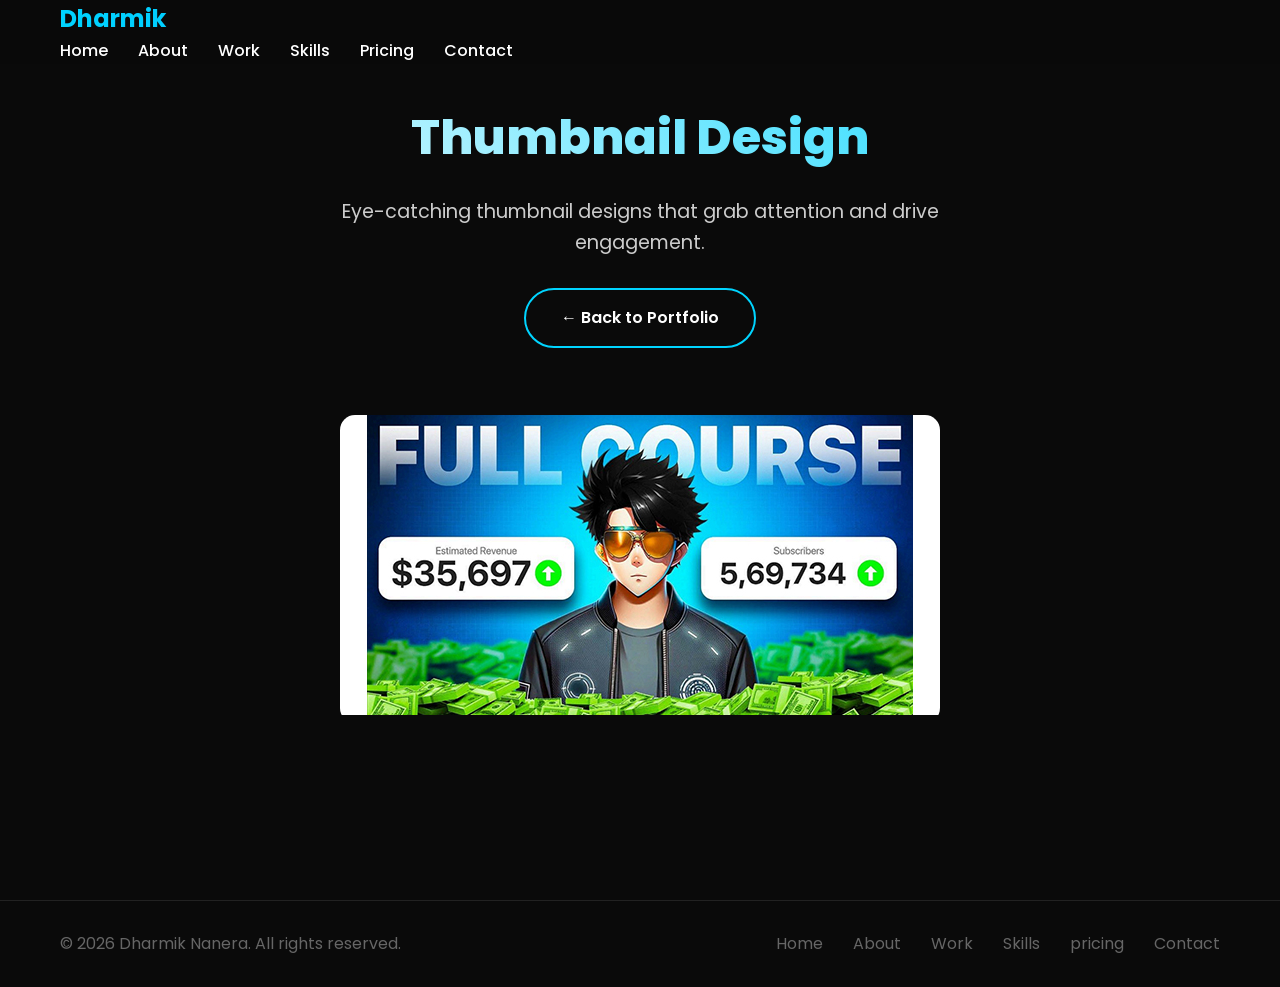
<file: thumbnail-design.html>
<!DOCTYPE html>
<html lang="en">
<head>
    <meta charset="UTF-8">
    <meta name="viewport" content="width=device-width, initial-scale=1.0">
    <title>Thumbnail Design - Dharmik Nanera</title>
    <link rel="stylesheet" href="thumbnail-design.css">
    <link rel="stylesheet" href="https://cdnjs.cloudflare.com/ajax/libs/font-awesome/6.0.0/css/all.min.css">
    <link href="https://fonts.googleapis.com/css2?family=Poppins:wght@300;400;500;600;700;800&display=swap" rel="stylesheet">
</head>
<body>
    <!-- Navigation -->
    <nav class="navbar">
        <div class="container">
            <div class="nav-content">
                <div class="nav-logo">
                    <h2>Dharmik</h2>
                </div>
                <ul class="nav-menu">
                    <li class="nav-item">
                        <a href="index.html" class="nav-link">Home</a>
                    </li>
                    <li class="nav-item">
                        <a href="index.html#about" class="nav-link">About</a>
                    </li>
                    <li class="nav-item">
                        <a href="index.html#work" class="nav-link">Work</a>
                    </li>
                    <li class="nav-item">
                        <a href="index.html#skills" class="nav-link">Skills</a>
                    </li>
                    <li class="nav-item">
                        <a href="index.html#pricing" class="nav-link">Pricing</a>
                    </li>
                    <li class="nav-item">
                        <a href="index.html#contact" class="nav-link">Contact</a>
                    </li>
                </ul>
                <div class="hamburger">
                    <span class="bar"></span>
                    <span class="bar"></span>
                    <span class="bar"></span>
                </div>
            </div>
        </div>
    </nav>

    <!-- Work Gallery Section -->
    <section class="work-gallery">
        <div class="container">
            <div class="gallery-header">
                <h1>Thumbnail Design</h1>
                <p>Eye-catching thumbnail designs that grab attention and drive engagement.</p>
                <a href="index.html#work" class="btn btn-secondary">← Back to Portfolio</a>
            </div>
            
            <div class="gallery-grid">
                <div class="gallery-item">
                    <img src="assets/images/Untitled-12.jpg" alt="Thumbnail Design 1">
                    <div class="gallery-overlay">
                        <h4>YouTube Thumbnail Design</h4>
                        <p>Professional YouTube thumbnail with high click-through rate</p>
                    </div>
                </div>
               
            </div>
        </div>
    </section>

    <!-- Footer -->
    <footer class="footer">
        <div class="container">
            <div class="footer-content">
                <div class="footer-text">
                    <p>&copy; 2026 Dharmik Nanera. All rights reserved.</p>
                </div>
                <div class="footer-links">
                    <a href="index.html">Home</a>
                    <a href="index.html#about">About</a>
                    <a href="index.html#work">Work</a>
                    <a href="index.html#skills">Skills</a>
                    <a href="index.html#pricing">pricing</a>
                    <a href="index.html#contact">Contact</a>
                </div>
            </div>
        </div>
    </footer>

    <script>
        // Gallery lightbox functionality
        const galleryItems = document.querySelectorAll('.gallery-item');
        
        galleryItems.forEach(item => {
            item.addEventListener('click', function() {
                const img = this.querySelector('img');
                const overlay = this.querySelector('.gallery-overlay');
                const title = overlay.querySelector('h4').textContent;
                const description = overlay.querySelector('p').textContent;
                
                // Create lightbox
                const lightbox = document.createElement('div');
                lightbox.className = 'lightbox';
                lightbox.innerHTML = `
                    <div class="lightbox-content">
                        <span class="close-lightbox">&times;</span>
                        <img src="${img.src}" alt="${img.alt}">
                        <div class="lightbox-info">
                            <h3>${title}</h3>
                            <p>${description}</p>
                        </div>
                    </div>
                `;
                
                document.body.appendChild(lightbox);
                document.body.style.overflow = 'hidden';
                
                // Close lightbox
                const closeBtn = lightbox.querySelector('.close-lightbox');
                closeBtn.addEventListener('click', () => {
                    document.body.removeChild(lightbox);
                    document.body.style.overflow = 'auto';
                });
                
                lightbox.addEventListener('click', (e) => {
                    if (e.target === lightbox) {
                        document.body.removeChild(lightbox);
                        document.body.style.overflow = 'auto';
                    }
                });
            });
        });
    </script>
</body>
</html>
</file>
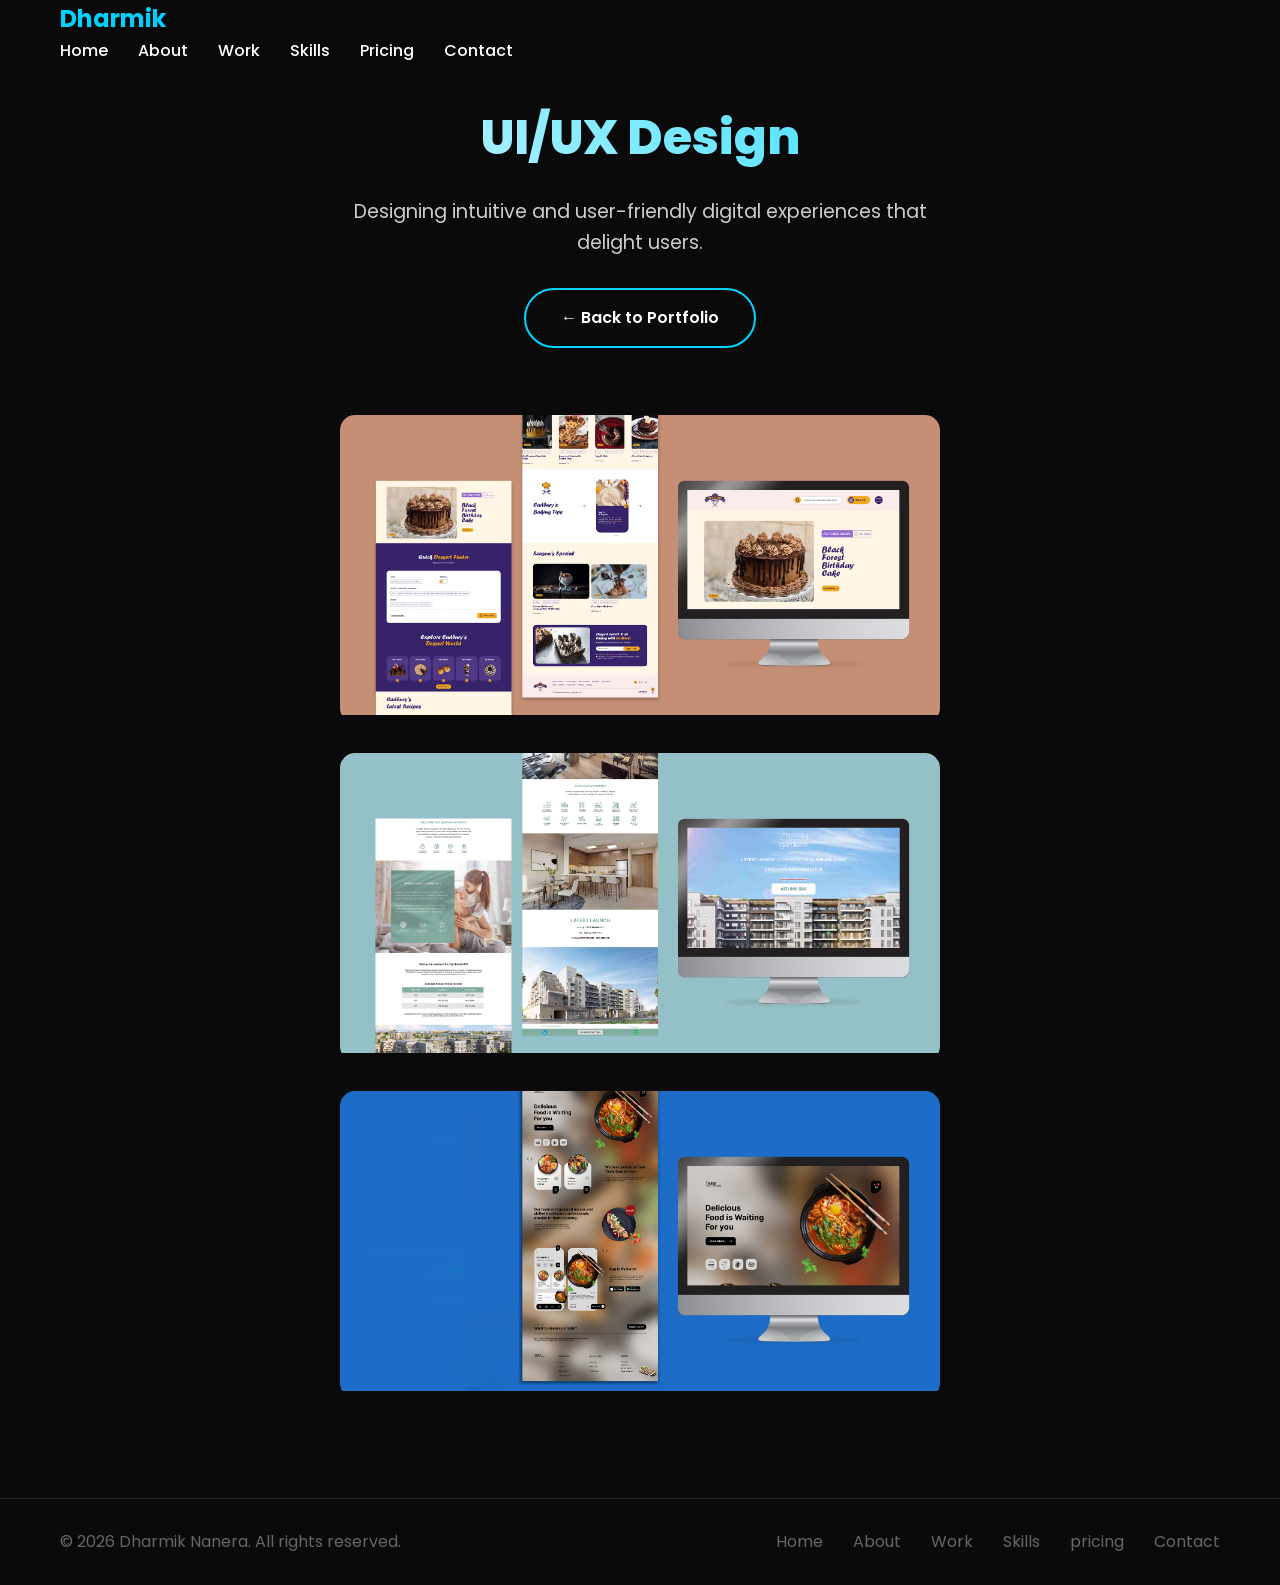
<file: ui-ux-design.html>
<!DOCTYPE html>
<html lang="en">
<head>
    <meta charset="UTF-8">
    <meta name="viewport" content="width=device-width, initial-scale=1.0">
    <title>UI/UX Design - Dharmik Nanera</title>
    <link rel="stylesheet" href="ui-ux-design.css">
    <link rel="stylesheet" href="https://cdnjs.cloudflare.com/ajax/libs/font-awesome/6.0.0/css/all.min.css">
    <link href="https://fonts.googleapis.com/css2?family=Poppins:wght@300;400;500;600;700;800&display=swap" rel="stylesheet">
</head>
<body>
    <!-- Navigation -->
    <nav class="navbar">
        <div class="container">
            <div class="nav-content">
                <div class="nav-logo">
                    <h2>Dharmik</h2>
                </div>
                <ul class="nav-menu">
                    <li class="nav-item">
                        <a href="index.html" class="nav-link">Home</a>
                    </li>
                    <li class="nav-item">
                        <a href="index.html#about" class="nav-link">About</a>
                    </li>
                    <li class="nav-item">
                        <a href="index.html#work" class="nav-link">Work</a>
                    </li>
                    <li class="nav-item">
                        <a href="index.html#skills" class="nav-link">Skills</a>
                    </li>
                    <li class="nav-item">
                        <a href="index.html#pricing" class="nav-link">Pricing</a>
                    </li>
                    <li class="nav-item">
                        <a href="index.html#contact" class="nav-link">Contact</a>
                    </li>
                </ul>
                <div class="hamburger">
                    <span class="bar"></span>
                    <span class="bar"></span>
                    <span class="bar"></span>
                </div>
            </div>
        </div>
    </nav>

    <!-- Work Gallery Section -->
    <section class="work-gallery">
        <div class="container">
            <div class="gallery-header">
                <h1>UI/UX Design</h1>
                <p>Designing intuitive and user-friendly digital experiences that delight users.</p>
                <a href="index.html#work" class="btn btn-secondary">← Back to Portfolio</a>
            </div>
            
            <div class="gallery-grid">
                <div class="gallery-item">
                    <img src="assets/images/w 3.jpg" alt="UI/UX Design 1">
                    <div class="gallery-overlay">
                        <h4>Food Ui/Ux Design</h4>
                        <p>Modern food app UI with tempting visuals, streamlining orders for foodies.</p>
                    </div>
                </div>
                <div class="gallery-item">
                    <img src="assets/images/w 2.jpg" alt="UI/UX Design 2">
                    <div class="gallery-overlay">
                        <h4>Apartment Ui/Ux Design</h4>
                        <p>Responsive website design with optimal user experience</p>
                    </div>
                </div>
                <div class="gallery-item">
                    <img src="assets/images/w 1.jpg" alt="UI/UX Design 3">
                    <div class="gallery-overlay">
                        <h4>Food Ui/Ux Design</h4>
                        <p>Clean dashboard interface with data visualization</p>
                    </div>
                </div>

            </div>
        </div>
    </section>

    <!-- Footer -->
    <footer class="footer">
        <div class="container">
            <div class="footer-content">
                <div class="footer-text">
                    <p>&copy; 2026 Dharmik Nanera. All rights reserved.</p>
                </div>
                <div class="footer-links">
                    <a href="index.html">Home</a>
                    <a href="index.html#about">About</a>
                    <a href="index.html#work">Work</a>
                    <a href="index.html#skills">Skills</a>
                    <a href="index.html#pricing">pricing</a>
                    <a href="index.html#contact">Contact</a>
                </div>
            </div>
        </div>
    </footer>

    <script>
        // Gallery lightbox functionality
        const galleryItems = document.querySelectorAll('.gallery-item');
        
        galleryItems.forEach(item => {
            item.addEventListener('click', function() {
                const img = this.querySelector('img');
                const overlay = this.querySelector('.gallery-overlay');
                const title = overlay.querySelector('h4').textContent;
                const description = overlay.querySelector('p').textContent;
                
                // Create lightbox
                const lightbox = document.createElement('div');
                lightbox.className = 'lightbox';
                lightbox.innerHTML = `
                    <div class="lightbox-content">
                        <span class="close-lightbox">&times;</span>
                        <img src="${img.src}" alt="${img.alt}">
                        <div class="lightbox-info">
                            <h3>${title}</h3>
                            <p>${description}</p>
                        </div>
                    </div>
                `;
                
                document.body.appendChild(lightbox);
                document.body.style.overflow = 'hidden';
                
                // Close lightbox
                const closeBtn = lightbox.querySelector('.close-lightbox');
                closeBtn.addEventListener('click', () => {
                    document.body.removeChild(lightbox);
                    document.body.style.overflow = 'auto';
                });
                
                lightbox.addEventListener('click', (e) => {
                    if (e.target === lightbox) {
                        document.body.removeChild(lightbox);
                        document.body.style.overflow = 'auto';
                    }
                });
            });
        });
    </script>
</body>
</html>
</file>
<file: banner-design.css>
/* Reset and Base Styles */
* {
    margin: 0;
    padding: 0;
    box-sizing: border-box;
}

html {
    scroll-behavior: smooth;
}

body {
    font-family: 'Poppins', sans-serif;
    background-color: #0a0a0a;
    color: #ffffff;
    line-height: 1.6;
    overflow-x: hidden;
}

.container {
    max-width: 1200px;
    margin: 0 auto;
    padding: 0 20px;
}

/* Section Styles */
section {
    padding: 80px 0;
}

.section-title {
    font-size: 2.5rem;
    font-weight: 700;
    text-align: center;
    margin-bottom: 60px;
    color: #ffffff;
    position: relative;
}

.section-title::after {
    content: '';
    position: absolute;
    bottom: -15px;
    left: 50%;
    transform: translateX(-50%);
    width: 60px;
    height: 4px;
    background: linear-gradient(45deg, #00d4ff, #0099ff);
    border-radius: 2px;
}

/* Navigation */
.navbar {
    position: fixed;
    top: 0;
    left: 0;
    width: 100%;
    background: rgba(10, 10, 10, 0.95);
    backdrop-filter: blur(10px);
    z-index: 1000;
    transition: all 0.3s ease;
}

.nav-container {
    max-width: 1200px;
    margin: 0 auto;
    padding: 0 20px;
    display: flex;
    justify-content: space-between;
    align-items: center;
    height: 70px;
}

.nav-logo h2 {
    font-size: 1.5rem;
    font-weight: 700;
    background: linear-gradient(45deg, #00d4ff, #0099ff);
    -webkit-background-clip: text;
    -webkit-text-fill-color: transparent;
    background-clip: text;
}

.nav-menu {
    display: flex;
    list-style: none;
    gap: 30px;
}

.nav-link {
    color: #ffffff;
    text-decoration: none;
    font-weight: 500;
    transition: all 0.3s ease;
    position: relative;
}

.nav-link::after {
    content: '';
    position: absolute;
    bottom: -5px;
    left: 0;
    width: 0;
    height: 2px;
    background: linear-gradient(45deg, #00d4ff, #0099ff);
    transition: width 0.3s ease;
}

.nav-link:hover::after {
    width: 100%;
}

.nav-link:hover {
    color: #00d4ff;
}

.hamburger {
    display: none;
    flex-direction: column;
    cursor: pointer;
}

.bar {
    width: 25px;
    height: 3px;
    background-color: #ffffff;
    margin: 3px 0;
    transition: 0.3s;
}

/* Hero Section */
.hero {
    min-height: 100vh;
    display: flex;
    align-items: center;
    background: linear-gradient(135deg, #0a0a0a 0%, #1a1a2e 50%, #16213e 100%);
    position: relative;
    overflow: hidden;
}

.hero::before {
    content: '';
    position: absolute;
    top: 0;
    left: 0;
    right: 0;
    bottom: 0;
    background: url('data:image/svg+xml,<svg xmlns="http://www.w3.org/2000/svg" viewBox="0 0 100 100"><defs><pattern id="grain" width="100" height="100" patternUnits="userSpaceOnUse"><circle cx="25" cy="25" r="1" fill="%2300d4ff" opacity="0.1"/><circle cx="75" cy="75" r="1" fill="%230099ff" opacity="0.1"/><circle cx="50" cy="10" r="0.5" fill="%2300d4ff" opacity="0.2"/><circle cx="10" cy="60" r="0.5" fill="%230099ff" opacity="0.2"/></pattern></defs><rect width="100" height="100" fill="url(%23grain)"/></svg>');
    opacity: 0.3;
}

.hero-container {
    max-width: 1200px;
    margin: 0 auto;
    padding: 0 20px;
    position: relative;
    z-index: 1;
}

.hero-content {
    max-width: 800px;
}

.hero-title {
    font-size: 4rem;
    font-weight: 800;
    margin-bottom: 20px;
    line-height: 1.2;
    background: linear-gradient(45deg, #ffffff, #00d4ff);
    -webkit-background-clip: text;
    -webkit-text-fill-color: transparent;
    background-clip: text;
    animation: fadeInUp 1s ease;
}

.hero-subtitle {
    font-size: 1.8rem;
    font-weight: 600;
    color: #00d4ff;
    margin-bottom: 30px;
    animation: fadeInUp 1s ease 0.2s;
    animation-fill-mode: backwards;
}

.hero-description {
    font-size: 1.1rem;
    color: #cccccc;
    margin-bottom: 40px;
    animation: fadeInUp 1s ease 0.4s;
    animation-fill-mode: backwards;
}

.hero-buttons {
    display: flex;
    gap: 20px;
    margin-bottom: 40px;
    animation: fadeInUp 1s ease 0.6s;
    animation-fill-mode: backwards;
}

.btn {
    padding: 15px 35px;
    border: none;
    border-radius: 50px;
    font-size: 1rem;
    font-weight: 600;
    text-decoration: none;
    cursor: pointer;
    transition: all 0.3s ease;
    display: inline-block;
    position: relative;
    overflow: hidden;
}

.btn-primary {
    background: linear-gradient(45deg, #00d4ff, #0099ff);
    color: #ffffff;
}

.btn-primary:hover {
    transform: translateY(-3px);
    box-shadow: 0 10px 30px rgba(0, 212, 255, 0.3);
}

.btn-secondary {
    background: transparent;
    color: #ffffff;
    border: 2px solid #00d4ff;
}

.btn-secondary:hover {
    background: #00d4ff;
    color: #0a0a0a;
    transform: translateY(-3px);
}

.hero-social {
    display: flex;
    gap: 20px;
    animation: fadeInUp 1s ease 0.8s;
    animation-fill-mode: backwards;
}

.social-link {
    width: 50px;
    height: 50px;
    border-radius: 50%;
    background: rgba(255, 255, 255, 0.1);
    border: 2px solid #00d4ff;
    display: flex;
    align-items: center;
    justify-content: center;
    color: #00d4ff;
    text-decoration: none;
    transition: all 0.3s ease;
}

.social-link:hover {
    background: #00d4ff;
    color: #0a0a0a;
    transform: translateY(-5px);
}

/* About Section */
.about {
    background: #0a0a0a;
    color: #ffffff;
}

.about-content {
    display: grid;
    grid-template-columns: 1fr 1fr;
    gap: 60px;
    align-items: center;
}

.about-image {
    position: relative;
}

.about-profile-img {
    width: 100%;
    max-width: 400px;
    height: 400px;
    object-fit: cover;
    border-radius: 20px;
    border: 4px solid #00d4ff;
    box-shadow: 0 10px 30px rgba(0, 212, 255, 0.2);
    transition: all 0.3s ease;
    margin: 0 auto;
    display: block;
}

.about-profile-img:hover {
    transform: scale(1.05);
    box-shadow: 0 15px 40px rgba(0, 212, 255, 0.3);
}

.about-text h3 {
    font-size: 2rem;
    font-weight: 700;
    margin-bottom: 20px;
    color: #00d4ff;
}

.about-text p {
    color: #cccccc;
    margin-bottom: 20px;
    line-height: 1.8;
}

.about-info {
    margin: 30px 0;
}

.info-item {
    display: flex;
    align-items: center;
    gap: 15px;
    margin-bottom: 15px;
    color: #cccccc;
}

.info-item i {
    color: #00d4ff;
    font-size: 1.2rem;
}

/* Skills Section */
.skills {
    background: #0a0a0a;
}

.skills-grid {
    display: grid;
    grid-template-columns: repeat(auto-fit, minmax(300px, 1fr));
    gap: 30px;
}

.skill-item {
    background: #111111;
    padding: 30px;
    border-radius: 15px;
    border: 1px solid #222222;
    transition: all 0.3s ease;
}

/* Skills Section */
.skills {
    background: #111111;
}

.skills-grid {
    display: grid;
    grid-template-columns: repeat(auto-fit, minmax(250px, 1fr));
    gap: 30px;
}

.skill-item {
    background: #1a1a2e;
    padding: 30px;
    border-radius: 15px;
    text-align: center;
    border: 1px solid #222222;
    transition: all 0.3s ease;
}

.skill-item:hover {
    transform: translateY(-5px);
    border-color: #00d4ff;
    box-shadow: 0 10px 30px rgba(0, 212, 255, 0.2);
}

.skill-header {
    display: flex;
    align-items: center;
    justify-content: center;
    gap: 15px;
    margin-bottom: 20px;
}

.skill-header i {
    font-size: 1.5rem;
    color: #00d4ff;
}

.xd-icon {
    display: inline-flex;
    align-items: center;
    justify-content: center;
    width: 35px;
    height: 35px;
    background: #00d4ff;
    color: #ffffff;
    border-radius: 50%;
    font-weight: bold;
    font-size: 0.9rem;
    margin-right: 15px;
}

.canva-icon {
    display: inline-flex;
    align-items: center;
    justify-content: center;
    width: 35px;
    height: 35px;
    background: #00d4ff;
    color: #ffffff;
    border-radius: 8px;
    font-weight: bold;
    font-size: 0.7rem;
    margin-right: 15px;
}

.skill-header span {
    font-weight: 600;
    font-size: 1.1rem;
    color: #ffffff;
}

.skill-bar {
    width: 100%;
    height: 8px;
    background: #222222;
    border-radius: 4px;
    overflow: hidden;
    margin-bottom: 10px;
}

.skill-progress {
    height: 100%;
    background: linear-gradient(45deg, #00d4ff, #0099ff);
    border-radius: 4px;
    width: 0;
    transition: width 2s ease;
    animation: progressFill 2s ease forwards;
}

/* Set progress values using CSS variables */
.skill-progress[data-progress="95"] { --progress: 95%; }
.skill-progress[data-progress="90"] { --progress: 90%; }
.skill-progress[data-progress="85"] { --progress: 85%; }
.skill-progress[data-progress="88"] { --progress: 88%; }
.skill-progress[data-progress="92"] { --progress: 92%; }
.skill-progress[data-progress="87"] { --progress: 87%; }

.skill-percentage {
    color: #00d4ff;
    font-weight: 600;
    font-size: 0.9rem;
}

/* Portfolio Section */
.portfolio {
    background: #111111;
}

.portfolio-grid {
    display: grid;
    grid-template-columns: repeat(auto-fit, minmax(350px, 1fr));
    gap: 30px;
}

.portfolio-item {
    position: relative;
    border-radius: 15px;
    overflow: hidden;
    background: #0a0a0a;
    transition: all 0.3s ease;
}

.portfolio-item:hover {
    transform: translateY(-10px);
    box-shadow: 0 20px 40px rgba(0, 212, 255, 0.2);
}

.portfolio-image {
    position: relative;
    height: 300px;
    overflow: hidden;
}

.portfolio-image img {
    width: 100%;
    height: 100%;
    object-fit: cover;
    transition: all 0.3s ease;
}

.portfolio-image .image-placeholder {
    width: 100%;
    height: 100%;
    background: linear-gradient(135deg, #1a1a2e, #16213e);
    display: flex;
    align-items: center;
    justify-content: center;
    font-size: 3rem;
    color: #00d4ff;
    transition: all 0.3s ease;
}

.portfolio-overlay {
    position: absolute;
    top: 0;
    left: 0;
    right: 0;
    bottom: 0;
    display: flex;
    flex-direction: column;
    align-items: center;
    justify-content: center;
    opacity: 1;
    transition: all 0.3s ease;
    padding: 20px;
    text-align: center;
    z-index: 10;
}

.portfolio-item:hover .portfolio-overlay {
    opacity: 1;
}

.portfolio-link {
    text-decoration: none;
    display: block;
    color: inherit;
}

.portfolio-link:hover {
    text-decoration: none;
    color: inherit;
}

.portfolio-item:hover .portfolio-image img {
    transform: scale(1.1);
}

.portfolio-overlay h3 {
    color: #000000;
    font-size: 1.5rem;
    font-weight: 700;
    margin-bottom: 10px;
}

.portfolio-overlay p {
    color: #000000;
    margin-bottom: 15px;
}

.portfolio-category {
    background: #0a0a0a;
    color: #ffffff;
    padding: 5px 15px;
    border-radius: 20px;
    font-size: 0.8rem;
    font-weight: 600;
}

/* Services Section */
.services {
    background: #ffffff;
    padding: 80px 0;
}

.services-grid {
    display: grid;
    grid-template-columns: repeat(auto-fit, minmax(280px, 1fr));
    gap: 30px;
    margin-top: 60px;
    max-width: 1200px;
    margin-left: auto;
    margin-right: auto;
}

.service-card {
    background: #f8f9fa;
    border-radius: 15px;
    padding: 40px 30px;
    text-align: left;
    border: 1px solid #e9ecef;
    transition: all 0.3s ease;
    position: relative;
    cursor: pointer;
}

.service-card:hover {
    transform: translateY(-5px);
    box-shadow: 0 10px 30px rgba(0, 0, 0, 0.1);
    border-color: #6c63ff;
}

.service-icon {
    width: 60px;
    height: 60px;
    background: linear-gradient(135deg, #667eea, #764ba2);
    border-radius: 12px;
    display: flex;
    align-items: center;
    justify-content: center;
    font-size: 1.5rem;
    color: #ffffff;
    margin-bottom: 20px;
    transition: all 0.3s ease;
}

.service-card:hover .service-icon {
    background: linear-gradient(135deg, #6c63ff, #4a47a3);
}

.service-card h3 {
    font-size: 1.4rem;
    font-weight: 700;
    margin-bottom: 15px;
    color: #2d3436;
    font-family: 'Poppins', sans-serif;
}

.service-card p {
    color: #636e72;
    line-height: 1.6;
    font-size: 0.95rem;
    margin-bottom: 20px;
    font-family: 'Poppins', sans-serif;
}

.service-arrow {
    position: absolute;
    bottom: 30px;
    right: 30px;
    width: 40px;
    height: 40px;
    background: #6c63ff;
    border-radius: 50%;
    display: flex;
    align-items: center;
    justify-content: center;
    color: #ffffff;
    font-size: 1rem;
    transition: all 0.3s ease;
}

.service-card:hover .service-arrow {
    background: #4a47a3;
    transform: translateX(5px);
}

/* Why Choose Me Section */
.why-choose {
    background: #ffffff;
    padding: 80px 0;
}

.why-grid {
    display: grid;
    grid-template-columns: repeat(auto-fit, minmax(300px, 1fr));
    gap: 40px;
    margin-top: 60px;
    max-width: 900px;
    margin-left: auto;
    margin-right: auto;
}

.why-card {
    background: #f8f9fa;
    border-radius: 15px;
    padding: 40px 30px;
    text-align: left;
    border: 1px solid #e9ecef;
    transition: all 0.3s ease;
    position: relative;
    cursor: pointer;
}

.why-card:hover {
    transform: translateY(-5px);
    box-shadow: 0 10px 30px rgba(0, 0, 0, 0.1);
    border-color: #6c63ff;
}

.why-icon {
    width: 60px;
    height: 60px;
    background: linear-gradient(135deg, #667eea, #764ba2);
    border-radius: 12px;
    display: flex;
    align-items: center;
    justify-content: center;
    font-size: 1.5rem;
    color: #ffffff;
    margin-bottom: 20px;
    transition: all 0.3s ease;
}

.why-card:hover .why-icon {
    background: linear-gradient(135deg, #6c63ff, #4a47a3);
}

.why-card h3 {
    font-size: 1.4rem;
    font-weight: 700;
    margin-bottom: 15px;
    color: #2d3436;
    font-family: 'Poppins', sans-serif;
}

.why-card p {
    color: #636e72;
    line-height: 1.6;
    font-size: 0.95rem;
    margin-bottom: 20px;
    font-family: 'Poppins', sans-serif;
}

.why-arrow {
    position: absolute;
    bottom: 30px;
    right: 30px;
    width: 40px;
    height: 40px;
    background: #6c63ff;
    border-radius: 50%;
    display: flex;
    align-items: center;
    justify-content: center;
    color: #ffffff;
    font-size: 1rem;
    transition: all 0.3s ease;
}

.why-card:hover .why-arrow {
    background: #4a47a3;
    transform: translateX(5px);
}

.section-title {
    font-size: 2.5rem;
    font-weight: 700;
    text-align: center;
    margin-bottom: 20px;
    color: #ffffff;
    font-family: 'Poppins', sans-serif;
}

/* Pricing Section */
.pricing {
    background: #0a0a0a;
    padding: 80px 0;
}

.pricing-grid {
    display: grid;
    grid-template-columns: repeat(3, 1fr);
    gap: 25px;
    max-width: 1200px;
    margin: 0 auto;
}

.pricing-card {
    background: #1a1a1a;
    border-radius: 10px;
    padding: 30px 25px;
    text-align: center;
    border: 1px solid #333333;
    transition: all 0.3s ease;
    position: relative;
}

.pricing-card:hover {
    transform: translateY(-5px);
    border-color: #00d4ff;
    box-shadow: 0 15px 30px rgba(0, 212, 255, 0.15);
}

.pricing-card h3 {
    font-size: 1.4rem;
    font-weight: 600;
    margin-bottom: 15px;
    color: #ffffff;
}

.pricing-card p {
    font-size: 0.9rem;
    color: #cccccc;
    margin-bottom: 20px;
    line-height: 1.5;
    min-height: 60px;
}

.price-range {
    font-size: 1.3rem;
    font-weight: 700;
    color: #00d4ff;
    background: rgba(0, 212, 255, 0.1);
    padding: 12px 20px;
    border-radius: 8px;
    display: inline-block;
    margin-top: 10px;
}

/* Contact Section */
.contact {
    background: #111111;
}

.contact-content {
    display: flex;
    justify-content: center;
    align-items: center;
}

.contact-info h3 {
    font-size: 2rem;
    font-weight: 700;
    margin-bottom: 20px;
    color: #00d4ff;
}

.contact-info p {
    color: #cccccc;
    margin-bottom: 30px;
    line-height: 1.8;
}

.contact-details {
    margin-bottom: 30px;
}

.contact-item {
    display: flex;
    align-items: center;
    gap: 15px;
    margin-bottom: 15px;
    color: #cccccc;
}

.contact-item i {
    color: #00d4ff;
    font-size: 1.2rem;
    width: 20px;
}

.contact-social {
    display: flex;
    gap: 15px;
}

.contact-form {
    background: #0a0a0a;
    padding: 40px;
    border-radius: 15px;
    border: 1px solid #222222;
    max-width: 600px;
    width: 100%;
}

.form-group {
    margin-bottom: 20px;
}

.form-group input,
.form-group textarea {
    width: 100%;
    padding: 15px;
    background: #111111;
    border: 1px solid #222222;
    border-radius: 8px;
    color: #ffffff;
    font-family: 'Poppins', sans-serif;
    font-size: 1rem;
    transition: all 0.3s ease;
}

.form-group input:focus,
.form-group textarea:focus {
    outline: none;
    border-color: #00d4ff;
    box-shadow: 0 0 10px rgba(0, 212, 255, 0.1);
}

.form-group input::placeholder,
.form-group textarea::placeholder {
    color: #666666;
}

/* Work Gallery Section */
.work-gallery {
    background: #0a0a0a;
    padding: 100px 0;
    min-height: 100vh;
}

.gallery-header {
    text-align: center;
    margin-bottom: 60px;
}

.gallery-header h1 {
    font-size: 3rem;
    font-weight: 800;
    margin-bottom: 20px;
    color: #ffffff;
    background: linear-gradient(45deg, #ffffff, #00d4ff);
    -webkit-background-clip: text;
    -webkit-text-fill-color: transparent;
    background-clip: text;
}

.gallery-header p {
    font-size: 1.2rem;
    color: #cccccc;
    margin-bottom: 30px;
    max-width: 600px;
    margin-left: auto;
    margin-right: auto;
}

.gallery-grid {
    display: grid;
    grid-template-columns: 1fr;
    gap: 30px;
    max-width: 600px;
    margin: 0 auto;
}

.gallery-item {
    position: relative;
    overflow: hidden;
    border-radius: 15px;
    cursor: pointer;
    transition: transform 0.3s ease;
}

.gallery-item:hover {
    transform: translateY(-10px);
}

.gallery-item img {
    width: 100%;
    height: 300px;
    object-fit: cover;
    transition: transform 0.3s ease;
}

.gallery-item:hover img {
    transform: scale(1.1);
}

.gallery-overlay {
    position: absolute;
    bottom: 0;
    left: 0;
    right: 0;
    background: linear-gradient(to top, rgba(0,0,0,0.9), transparent);
    padding: 20px;
    transform: translateY(100%);
    transition: transform 0.3s ease;
}

.gallery-item:hover .gallery-overlay {
    transform: translateY(0);
}

.gallery-overlay h4 {
    font-size: 1.2rem;
    font-weight: 600;
    color: #00d4ff;
    margin-bottom: 5px;
}

.gallery-overlay p {
    color: #cccccc;
    font-size: 0.9rem;
}

/* Lightbox */
.lightbox {
    display: flex;
    position: fixed;
    z-index: 2000;
    left: 0;
    top: 0;
    width: 100%;
    height: 100%;
    background-color: rgba(0, 0, 0, 0.95);
    justify-content: center;
    align-items: center;
    animation: fadeIn 0.3s ease;
}

.lightbox-content {
    position: relative;
    max-width: 90%;
    max-height: 90%;
    display: flex;
    gap: 30px;
    background: #1a1a1a;
    border-radius: 15px;
    overflow: hidden;
    animation: slideIn 0.3s ease;
}

.lightbox-content img {
    max-width: 70%;
    max-height: 80vh;
    object-fit: contain;
}

.lightbox-info {
    padding: 40px;
    display: flex;
    flex-direction: column;
    justify-content: center;
    min-width: 300px;
}

.lightbox-info h3 {
    font-size: 2rem;
    font-weight: 700;
    margin-bottom: 20px;
    color: #00d4ff;
}

.lightbox-info p {
    color: #cccccc;
    line-height: 1.6;
    font-size: 1.1rem;
}

.close-lightbox {
    position: absolute;
    top: 15px;
    right: 25px;
    color: #ffffff;
    font-size: 35px;
    font-weight: bold;
    cursor: pointer;
    z-index: 2001;
    transition: color 0.3s ease;
}

.close-lightbox:hover {
    color: #00d4ff;
}

/* Work Modal */
.work-modal {
    display: none;
    position: fixed;
    z-index: 1000;
    left: 0;
    top: 0;
    width: 100%;
    height: 100%;
    background-color: rgba(0, 0, 0, 0.9);
    animation: fadeIn 0.3s ease;
}

.modal-content {
    position: relative;
    margin: 50px auto;
    padding: 0;
    width: 90%;
    max-width: 900px;
    background: #1a1a1a;
    border-radius: 15px;
    overflow: hidden;
    animation: slideIn 0.3s ease;
}

.close-modal {
    position: absolute;
    top: 15px;
    right: 25px;
    color: #ffffff;
    font-size: 35px;
    font-weight: bold;
    cursor: pointer;
    z-index: 1001;
    transition: color 0.3s ease;
}

.close-modal:hover {
    color: #00d4ff;
}

.modal-body {
    display: grid;
    grid-template-columns: 2fr 1fr;
    gap: 0;
}

.modal-body img {
    width: 100%;
    height: auto;
    object-fit: cover;
}

.modal-info {
    padding: 40px;
    display: flex;
    flex-direction: column;
    justify-content: center;
}

.modal-info h3 {
    font-size: 2rem;
    font-weight: 700;
    margin-bottom: 20px;
    color: #00d4ff;
}

.modal-info p {
    color: #cccccc;
    line-height: 1.6;
    font-size: 1.1rem;
}

@keyframes fadeIn {
    from { opacity: 0; }
    to { opacity: 1; }
}

@keyframes slideIn {
    from { 
        opacity: 0;
        transform: translateY(-50px);
    }
    to { 
        opacity: 1;
        transform: translateY(0);
    }
}
.footer {
    background: #0a0a0a;
    padding: 30px 0;
    border-top: 1px solid #222222;
}

.footer-content {
    display: flex;
    justify-content: space-between;
    align-items: center;
}

.footer-text p {
    color: #666666;
}

.footer-links {
    display: flex;
    gap: 30px;
}

.footer-links a {
    color: #666666;
    text-decoration: none;
    transition: all 0.3s ease;
}

.footer-links a:hover {
    color: #00d4ff;
}

/* CSS-only mobile navigation */
.hamburger {
    display: none;
    flex-direction: column;
    cursor: pointer;
}

.hamburger:hover .bar:nth-child(1) {
    transform: translateY(8px) rotate(45deg);
}

.hamburger:hover .bar:nth-child(2) {
    opacity: 0;
}

.hamburger:hover .bar:nth-child(3) {
    transform: translateY(-8px) rotate(-45deg);
}

.hamburger:hover ~ .nav-menu {
    left: 0;
}

/* CSS-only animations */
@keyframes fadeInUp {
    from {
        opacity: 0;
        transform: translateY(30px);
    }
    to {
        opacity: 1;
        transform: translateY(0);
    }
}

@keyframes slideIn {
    from {
        opacity: 0;
        transform: translateX(-30px);
    }
    to {
        opacity: 1;
        transform: translateX(0);
    }
}

@keyframes progressFill {
    from {
        width: 0;
    }
    to {
        width: var(--progress);
    }
}

/* CSS-only hover effects for mobile menu */
.hamburger:hover .bar {
    background-color: #00d4ff;
}

/* Auto-animate skill bars on page load */
.skill-progress {
    animation: progressFill 2s ease forwards;
}

.skill-progress[data-progress="95"] { animation-delay: 0.2s; }
.skill-progress[data-progress="90"] { animation-delay: 0.4s; }
.skill-progress[data-progress="85"] { animation-delay: 0.6s; }
.skill-progress[data-progress="88"] { animation-delay: 0.8s; }
.skill-progress[data-progress="92"] { animation-delay: 1s; }
.skill-progress[data-progress="87"] { animation-delay: 1.2s; }
@media (max-width: 768px) {
    .nav-menu {
        position: fixed;
        left: -100%;
        top: 70px;
        flex-direction: column;
        background-color: rgba(10, 10, 10, 0.95);
        width: 100%;
        text-align: center;
        transition: 0.3s;
        padding: 20px 0;
    }

    .hamburger {
        display: flex;
    }

    /* CSS-only mobile menu toggle */
    .hamburger:hover ~ .nav-menu {
        left: 0;
    }

    .nav-menu:hover {
        left: 0;
    }

    .hero-title {
        font-size: 2.5rem;
    }

    .hero-subtitle {
        font-size: 1.3rem;
    }

    .hero-buttons {
        flex-direction: column;
        align-items: center;
    }

    .btn {
        width: 200px;
        text-align: center;
    }

    .about-content {
        grid-template-columns: 1fr;
        gap: 40px;
    }

    .contact-content {
        grid-template-columns: 1fr;
        gap: 40px;
    }

    .footer-content {
        flex-direction: column;
        gap: 20px;
        text-align: center;
    }

    .footer-links {
        flex-wrap: wrap;
        justify-content: center;
    }

    .section-title {
        font-size: 2rem;
    }

    .pricing-grid {
        grid-template-columns: 1fr;
    }

    .services-grid {
        grid-template-columns: 1fr;
    }

    .portfolio-grid {
        grid-template-columns: 1fr;
    }

    .skills-grid {
        grid-template-columns: 1fr;
    }
}

@media (max-width: 480px) {
    .container {
        padding: 0 15px;
    }

    section {
        padding: 60px 0;
    }

    .hero-title {
        font-size: 2rem;
    }

    .hero-subtitle {
        font-size: 1.1rem;
    }

    .hero-description {
        font-size: 1rem;
    }

    .section-title {
        font-size: 1.8rem;
    }

    .contact-form {
        padding: 30px 20px;
    }
}
</file>
<file: business-card-design.css>
/* Reset and Base Styles */
* {
    margin: 0;
    padding: 0;
    box-sizing: border-box;
}

html {
    scroll-behavior: smooth;
}

body {
    font-family: 'Poppins', sans-serif;
    background-color: #0a0a0a;
    color: #ffffff;
    line-height: 1.6;
    overflow-x: hidden;
}

.container {
    max-width: 1200px;
    margin: 0 auto;
    padding: 0 20px;
}

/* Section Styles */
section {
    padding: 80px 0;
}

.section-title {
    font-size: 2.5rem;
    font-weight: 700;
    text-align: center;
    margin-bottom: 60px;
    color: #ffffff;
    position: relative;
}

.section-title::after {
    content: '';
    position: absolute;
    bottom: -15px;
    left: 50%;
    transform: translateX(-50%);
    width: 60px;
    height: 4px;
    background: linear-gradient(45deg, #00d4ff, #0099ff);
    border-radius: 2px;
}

/* Navigation */
.navbar {
    position: fixed;
    top: 0;
    left: 0;
    width: 100%;
    background: rgba(10, 10, 10, 0.95);
    backdrop-filter: blur(10px);
    z-index: 1000;
    transition: all 0.3s ease;
}

.nav-container {
    max-width: 1200px;
    margin: 0 auto;
    padding: 0 20px;
    display: flex;
    justify-content: space-between;
    align-items: center;
    height: 70px;
}

.nav-logo h2 {
    font-size: 1.5rem;
    font-weight: 700;
    background: linear-gradient(45deg, #00d4ff, #0099ff);
    -webkit-background-clip: text;
    -webkit-text-fill-color: transparent;
    background-clip: text;
}

.nav-menu {
    display: flex;
    list-style: none;
    gap: 30px;
}

.nav-link {
    color: #ffffff;
    text-decoration: none;
    font-weight: 500;
    transition: all 0.3s ease;
    position: relative;
}

.nav-link::after {
    content: '';
    position: absolute;
    bottom: -5px;
    left: 0;
    width: 0;
    height: 2px;
    background: linear-gradient(45deg, #00d4ff, #0099ff);
    transition: width 0.3s ease;
}

.nav-link:hover::after {
    width: 100%;
}

.nav-link:hover {
    color: #00d4ff;
}

.hamburger {
    display: none;
    flex-direction: column;
    cursor: pointer;
}

.bar {
    width: 25px;
    height: 3px;
    background-color: #ffffff;
    margin: 3px 0;
    transition: 0.3s;
}

/* Hero Section */
.hero {
    min-height: 100vh;
    display: flex;
    align-items: center;
    background: linear-gradient(135deg, #0a0a0a 0%, #1a1a2e 50%, #16213e 100%);
    position: relative;
    overflow: hidden;
}

.hero::before {
    content: '';
    position: absolute;
    top: 0;
    left: 0;
    right: 0;
    bottom: 0;
    background: url('data:image/svg+xml,<svg xmlns="http://www.w3.org/2000/svg" viewBox="0 0 100 100"><defs><pattern id="grain" width="100" height="100" patternUnits="userSpaceOnUse"><circle cx="25" cy="25" r="1" fill="%2300d4ff" opacity="0.1"/><circle cx="75" cy="75" r="1" fill="%230099ff" opacity="0.1"/><circle cx="50" cy="10" r="0.5" fill="%2300d4ff" opacity="0.2"/><circle cx="10" cy="60" r="0.5" fill="%230099ff" opacity="0.2"/></pattern></defs><rect width="100" height="100" fill="url(%23grain)"/></svg>');
    opacity: 0.3;
}

.hero-container {
    max-width: 1200px;
    margin: 0 auto;
    padding: 0 20px;
    position: relative;
    z-index: 1;
}

.hero-content {
    max-width: 800px;
}

.hero-title {
    font-size: 4rem;
    font-weight: 800;
    margin-bottom: 20px;
    line-height: 1.2;
    background: linear-gradient(45deg, #ffffff, #00d4ff);
    -webkit-background-clip: text;
    -webkit-text-fill-color: transparent;
    background-clip: text;
    animation: fadeInUp 1s ease;
}

.hero-subtitle {
    font-size: 1.8rem;
    font-weight: 600;
    color: #00d4ff;
    margin-bottom: 30px;
    animation: fadeInUp 1s ease 0.2s;
    animation-fill-mode: backwards;
}

.hero-description {
    font-size: 1.1rem;
    color: #cccccc;
    margin-bottom: 40px;
    animation: fadeInUp 1s ease 0.4s;
    animation-fill-mode: backwards;
}

.hero-buttons {
    display: flex;
    gap: 20px;
    margin-bottom: 40px;
    animation: fadeInUp 1s ease 0.6s;
    animation-fill-mode: backwards;
}

.btn {
    padding: 15px 35px;
    border: none;
    border-radius: 50px;
    font-size: 1rem;
    font-weight: 600;
    text-decoration: none;
    cursor: pointer;
    transition: all 0.3s ease;
    display: inline-block;
    position: relative;
    overflow: hidden;
}

.btn-primary {
    background: linear-gradient(45deg, #00d4ff, #0099ff);
    color: #ffffff;
}

.btn-primary:hover {
    transform: translateY(-3px);
    box-shadow: 0 10px 30px rgba(0, 212, 255, 0.3);
}

.btn-secondary {
    background: transparent;
    color: #ffffff;
    border: 2px solid #00d4ff;
}

.btn-secondary:hover {
    background: #00d4ff;
    color: #0a0a0a;
    transform: translateY(-3px);
}

.hero-social {
    display: flex;
    gap: 20px;
    animation: fadeInUp 1s ease 0.8s;
    animation-fill-mode: backwards;
}

.social-link {
    width: 50px;
    height: 50px;
    border-radius: 50%;
    background: rgba(255, 255, 255, 0.1);
    border: 2px solid #00d4ff;
    display: flex;
    align-items: center;
    justify-content: center;
    color: #00d4ff;
    text-decoration: none;
    transition: all 0.3s ease;
}

.social-link:hover {
    background: #00d4ff;
    color: #0a0a0a;
    transform: translateY(-5px);
}

/* About Section */
.about {
    background: #0a0a0a;
    color: #ffffff;
}

.about-content {
    display: grid;
    grid-template-columns: 1fr 1fr;
    gap: 60px;
    align-items: center;
}

.about-image {
    position: relative;
}

.about-profile-img {
    width: 100%;
    max-width: 400px;
    height: 400px;
    object-fit: cover;
    border-radius: 20px;
    border: 4px solid #00d4ff;
    box-shadow: 0 10px 30px rgba(0, 212, 255, 0.2);
    transition: all 0.3s ease;
    margin: 0 auto;
    display: block;
}

.about-profile-img:hover {
    transform: scale(1.05);
    box-shadow: 0 15px 40px rgba(0, 212, 255, 0.3);
}

.about-text h3 {
    font-size: 2rem;
    font-weight: 700;
    margin-bottom: 20px;
    color: #00d4ff;
}

.about-text p {
    color: #cccccc;
    margin-bottom: 20px;
    line-height: 1.8;
}

.about-info {
    margin: 30px 0;
}

.info-item {
    display: flex;
    align-items: center;
    gap: 15px;
    margin-bottom: 15px;
    color: #cccccc;
}

.info-item i {
    color: #00d4ff;
    font-size: 1.2rem;
}

/* Skills Section */
.skills {
    background: #0a0a0a;
}

.skills-grid {
    display: grid;
    grid-template-columns: repeat(auto-fit, minmax(300px, 1fr));
    gap: 30px;
}

.skill-item {
    background: #111111;
    padding: 30px;
    border-radius: 15px;
    border: 1px solid #222222;
    transition: all 0.3s ease;
}

/* Skills Section */
.skills {
    background: #111111;
}

.skills-grid {
    display: grid;
    grid-template-columns: repeat(auto-fit, minmax(250px, 1fr));
    gap: 30px;
}

.skill-item {
    background: #1a1a2e;
    padding: 30px;
    border-radius: 15px;
    text-align: center;
    border: 1px solid #222222;
    transition: all 0.3s ease;
}

.skill-item:hover {
    transform: translateY(-5px);
    border-color: #00d4ff;
    box-shadow: 0 10px 30px rgba(0, 212, 255, 0.2);
}

.skill-header {
    display: flex;
    align-items: center;
    justify-content: center;
    gap: 15px;
    margin-bottom: 20px;
}

.skill-header i {
    font-size: 1.5rem;
    color: #00d4ff;
}

.xd-icon {
    display: inline-flex;
    align-items: center;
    justify-content: center;
    width: 35px;
    height: 35px;
    background: #00d4ff;
    color: #ffffff;
    border-radius: 50%;
    font-weight: bold;
    font-size: 0.9rem;
    margin-right: 15px;
}

.canva-icon {
    display: inline-flex;
    align-items: center;
    justify-content: center;
    width: 35px;
    height: 35px;
    background: #00d4ff;
    color: #ffffff;
    border-radius: 8px;
    font-weight: bold;
    font-size: 0.7rem;
    margin-right: 15px;
}

.skill-header span {
    font-weight: 600;
    font-size: 1.1rem;
    color: #ffffff;
}

.skill-bar {
    width: 100%;
    height: 8px;
    background: #222222;
    border-radius: 4px;
    overflow: hidden;
    margin-bottom: 10px;
}

.skill-progress {
    height: 100%;
    background: linear-gradient(45deg, #00d4ff, #0099ff);
    border-radius: 4px;
    width: 0;
    transition: width 2s ease;
    animation: progressFill 2s ease forwards;
}

/* Set progress values using CSS variables */
.skill-progress[data-progress="95"] { --progress: 95%; }
.skill-progress[data-progress="90"] { --progress: 90%; }
.skill-progress[data-progress="85"] { --progress: 85%; }
.skill-progress[data-progress="88"] { --progress: 88%; }
.skill-progress[data-progress="92"] { --progress: 92%; }
.skill-progress[data-progress="87"] { --progress: 87%; }

.skill-percentage {
    color: #00d4ff;
    font-weight: 600;
    font-size: 0.9rem;
}

/* Portfolio Section */
.portfolio {
    background: #111111;
}

.portfolio-grid {
    display: grid;
    grid-template-columns: repeat(auto-fit, minmax(350px, 1fr));
    gap: 30px;
}

.portfolio-item {
    position: relative;
    border-radius: 15px;
    overflow: hidden;
    background: #0a0a0a;
    transition: all 0.3s ease;
}

.portfolio-item:hover {
    transform: translateY(-10px);
    box-shadow: 0 20px 40px rgba(0, 212, 255, 0.2);
}

.portfolio-image {
    position: relative;
    height: 300px;
    overflow: hidden;
}

.portfolio-image img {
    width: 100%;
    height: 100%;
    object-fit: cover;
    transition: all 0.3s ease;
}

.portfolio-image .image-placeholder {
    width: 100%;
    height: 100%;
    background: linear-gradient(135deg, #1a1a2e, #16213e);
    display: flex;
    align-items: center;
    justify-content: center;
    font-size: 3rem;
    color: #00d4ff;
    transition: all 0.3s ease;
}

.portfolio-overlay {
    position: absolute;
    top: 0;
    left: 0;
    right: 0;
    bottom: 0;
    display: flex;
    flex-direction: column;
    align-items: center;
    justify-content: center;
    opacity: 1;
    transition: all 0.3s ease;
    padding: 20px;
    text-align: center;
    z-index: 10;
}

.portfolio-item:hover .portfolio-overlay {
    opacity: 1;
}

.portfolio-link {
    text-decoration: none;
    display: block;
    color: inherit;
}

.portfolio-link:hover {
    text-decoration: none;
    color: inherit;
}

.portfolio-item:hover .portfolio-image img {
    transform: scale(1.1);
}

.portfolio-overlay h3 {
    color: #000000;
    font-size: 1.5rem;
    font-weight: 700;
    margin-bottom: 10px;
}

.portfolio-overlay p {
    color: #000000;
    margin-bottom: 15px;
}

.portfolio-category {
    background: #0a0a0a;
    color: #ffffff;
    padding: 5px 15px;
    border-radius: 20px;
    font-size: 0.8rem;
    font-weight: 600;
}

/* Services Section */
.services {
    background: #ffffff;
    padding: 80px 0;
}

.services-grid {
    display: grid;
    grid-template-columns: repeat(auto-fit, minmax(280px, 1fr));
    gap: 30px;
    margin-top: 60px;
    max-width: 1200px;
    margin-left: auto;
    margin-right: auto;
}

.service-card {
    background: #f8f9fa;
    border-radius: 15px;
    padding: 40px 30px;
    text-align: left;
    border: 1px solid #e9ecef;
    transition: all 0.3s ease;
    position: relative;
    cursor: pointer;
}

.service-card:hover {
    transform: translateY(-5px);
    box-shadow: 0 10px 30px rgba(0, 0, 0, 0.1);
    border-color: #6c63ff;
}

.service-icon {
    width: 60px;
    height: 60px;
    background: linear-gradient(135deg, #667eea, #764ba2);
    border-radius: 12px;
    display: flex;
    align-items: center;
    justify-content: center;
    font-size: 1.5rem;
    color: #ffffff;
    margin-bottom: 20px;
    transition: all 0.3s ease;
}

.service-card:hover .service-icon {
    background: linear-gradient(135deg, #6c63ff, #4a47a3);
}

.service-card h3 {
    font-size: 1.4rem;
    font-weight: 700;
    margin-bottom: 15px;
    color: #2d3436;
    font-family: 'Poppins', sans-serif;
}

.service-card p {
    color: #636e72;
    line-height: 1.6;
    font-size: 0.95rem;
    margin-bottom: 20px;
    font-family: 'Poppins', sans-serif;
}

.service-arrow {
    position: absolute;
    bottom: 30px;
    right: 30px;
    width: 40px;
    height: 40px;
    background: #6c63ff;
    border-radius: 50%;
    display: flex;
    align-items: center;
    justify-content: center;
    color: #ffffff;
    font-size: 1rem;
    transition: all 0.3s ease;
}

.service-card:hover .service-arrow {
    background: #4a47a3;
    transform: translateX(5px);
}

/* Why Choose Me Section */
.why-choose {
    background: #ffffff;
    padding: 80px 0;
}

.why-grid {
    display: grid;
    grid-template-columns: repeat(auto-fit, minmax(300px, 1fr));
    gap: 40px;
    margin-top: 60px;
    max-width: 900px;
    margin-left: auto;
    margin-right: auto;
}

.why-card {
    background: #f8f9fa;
    border-radius: 15px;
    padding: 40px 30px;
    text-align: left;
    border: 1px solid #e9ecef;
    transition: all 0.3s ease;
    position: relative;
    cursor: pointer;
}

.why-card:hover {
    transform: translateY(-5px);
    box-shadow: 0 10px 30px rgba(0, 0, 0, 0.1);
    border-color: #6c63ff;
}

.why-icon {
    width: 60px;
    height: 60px;
    background: linear-gradient(135deg, #667eea, #764ba2);
    border-radius: 12px;
    display: flex;
    align-items: center;
    justify-content: center;
    font-size: 1.5rem;
    color: #ffffff;
    margin-bottom: 20px;
    transition: all 0.3s ease;
}

.why-card:hover .why-icon {
    background: linear-gradient(135deg, #6c63ff, #4a47a3);
}

.why-card h3 {
    font-size: 1.4rem;
    font-weight: 700;
    margin-bottom: 15px;
    color: #2d3436;
    font-family: 'Poppins', sans-serif;
}

.why-card p {
    color: #636e72;
    line-height: 1.6;
    font-size: 0.95rem;
    margin-bottom: 20px;
    font-family: 'Poppins', sans-serif;
}

.why-arrow {
    position: absolute;
    bottom: 30px;
    right: 30px;
    width: 40px;
    height: 40px;
    background: #6c63ff;
    border-radius: 50%;
    display: flex;
    align-items: center;
    justify-content: center;
    color: #ffffff;
    font-size: 1rem;
    transition: all 0.3s ease;
}

.why-card:hover .why-arrow {
    background: #4a47a3;
    transform: translateX(5px);
}

.section-title {
    font-size: 2.5rem;
    font-weight: 700;
    text-align: center;
    margin-bottom: 20px;
    color: #ffffff;
    font-family: 'Poppins', sans-serif;
}

/* Pricing Section */
.pricing {
    background: #0a0a0a;
    padding: 80px 0;
}

.pricing-grid {
    display: grid;
    grid-template-columns: repeat(3, 1fr);
    gap: 25px;
    max-width: 1200px;
    margin: 0 auto;
}

.pricing-card {
    background: #1a1a1a;
    border-radius: 10px;
    padding: 30px 25px;
    text-align: center;
    border: 1px solid #333333;
    transition: all 0.3s ease;
    position: relative;
}

.pricing-card:hover {
    transform: translateY(-5px);
    border-color: #00d4ff;
    box-shadow: 0 15px 30px rgba(0, 212, 255, 0.15);
}

.pricing-card h3 {
    font-size: 1.4rem;
    font-weight: 600;
    margin-bottom: 15px;
    color: #ffffff;
}

.pricing-card p {
    font-size: 0.9rem;
    color: #cccccc;
    margin-bottom: 20px;
    line-height: 1.5;
    min-height: 60px;
}

.price-range {
    font-size: 1.3rem;
    font-weight: 700;
    color: #00d4ff;
    background: rgba(0, 212, 255, 0.1);
    padding: 12px 20px;
    border-radius: 8px;
    display: inline-block;
    margin-top: 10px;
}

/* Contact Section */
.contact {
    background: #111111;
}

.contact-content {
    display: flex;
    justify-content: center;
    align-items: center;
}

.contact-info h3 {
    font-size: 2rem;
    font-weight: 700;
    margin-bottom: 20px;
    color: #00d4ff;
}

.contact-info p {
    color: #cccccc;
    margin-bottom: 30px;
    line-height: 1.8;
}

.contact-details {
    margin-bottom: 30px;
}

.contact-item {
    display: flex;
    align-items: center;
    gap: 15px;
    margin-bottom: 15px;
    color: #cccccc;
}

.contact-item i {
    color: #00d4ff;
    font-size: 1.2rem;
    width: 20px;
}

.contact-social {
    display: flex;
    gap: 15px;
}

.contact-form {
    background: #0a0a0a;
    padding: 40px;
    border-radius: 15px;
    border: 1px solid #222222;
    max-width: 600px;
    width: 100%;
}

.form-group {
    margin-bottom: 20px;
}

.form-group input,
.form-group textarea {
    width: 100%;
    padding: 15px;
    background: #111111;
    border: 1px solid #222222;
    border-radius: 8px;
    color: #ffffff;
    font-family: 'Poppins', sans-serif;
    font-size: 1rem;
    transition: all 0.3s ease;
}

.form-group input:focus,
.form-group textarea:focus {
    outline: none;
    border-color: #00d4ff;
    box-shadow: 0 0 10px rgba(0, 212, 255, 0.1);
}

.form-group input::placeholder,
.form-group textarea::placeholder {
    color: #666666;
}

/* Work Gallery Section */
.work-gallery {
    background: #0a0a0a;
    padding: 100px 0;
    min-height: 100vh;
}

.gallery-header {
    text-align: center;
    margin-bottom: 60px;
}

.gallery-header h1 {
    font-size: 3rem;
    font-weight: 800;
    margin-bottom: 20px;
    color: #ffffff;
    background: linear-gradient(45deg, #ffffff, #00d4ff);
    -webkit-background-clip: text;
    -webkit-text-fill-color: transparent;
    background-clip: text;
}

.gallery-header p {
    font-size: 1.2rem;
    color: #cccccc;
    margin-bottom: 30px;
    max-width: 600px;
    margin-left: auto;
    margin-right: auto;
}

.gallery-grid {
    display: grid;
    grid-template-columns: 1fr;
    gap: 30px;
    max-width: 600px;
    margin: 0 auto;
}

.gallery-item {
    position: relative;
    overflow: hidden;
    border-radius: 15px;
    cursor: pointer;
    transition: transform 0.3s ease;
}

.gallery-item:hover {
    transform: translateY(-10px);
}

.gallery-item img {
    width: 100%;
    height: 300px;
    object-fit: cover;
    transition: transform 0.3s ease;
}

.gallery-item:hover img {
    transform: scale(1.1);
}

.gallery-overlay {
    position: absolute;
    bottom: 0;
    left: 0;
    right: 0;
    background: linear-gradient(to top, rgba(0,0,0,0.9), transparent);
    padding: 20px;
    transform: translateY(100%);
    transition: transform 0.3s ease;
}

.gallery-item:hover .gallery-overlay {
    transform: translateY(0);
}

.gallery-overlay h4 {
    font-size: 1.2rem;
    font-weight: 600;
    color: #00d4ff;
    margin-bottom: 5px;
}

.gallery-overlay p {
    color: #cccccc;
    font-size: 0.9rem;
}

/* Lightbox */
.lightbox {
    display: flex;
    position: fixed;
    z-index: 2000;
    left: 0;
    top: 0;
    width: 100%;
    height: 100%;
    background-color: rgba(0, 0, 0, 0.95);
    justify-content: center;
    align-items: center;
    animation: fadeIn 0.3s ease;
}

.lightbox-content {
    position: relative;
    max-width: 90%;
    max-height: 90%;
    display: flex;
    gap: 30px;
    background: #1a1a1a;
    border-radius: 15px;
    overflow: hidden;
    animation: slideIn 0.3s ease;
}

.lightbox-content img {
    max-width: 70%;
    max-height: 80vh;
    object-fit: contain;
}

.lightbox-info {
    padding: 40px;
    display: flex;
    flex-direction: column;
    justify-content: center;
    min-width: 300px;
}

.lightbox-info h3 {
    font-size: 2rem;
    font-weight: 700;
    margin-bottom: 20px;
    color: #00d4ff;
}

.lightbox-info p {
    color: #cccccc;
    line-height: 1.6;
    font-size: 1.1rem;
}

.close-lightbox {
    position: absolute;
    top: 15px;
    right: 25px;
    color: #ffffff;
    font-size: 35px;
    font-weight: bold;
    cursor: pointer;
    z-index: 2001;
    transition: color 0.3s ease;
}

.close-lightbox:hover {
    color: #00d4ff;
}

/* Work Modal */
.work-modal {
    display: none;
    position: fixed;
    z-index: 1000;
    left: 0;
    top: 0;
    width: 100%;
    height: 100%;
    background-color: rgba(0, 0, 0, 0.9);
    animation: fadeIn 0.3s ease;
}

.modal-content {
    position: relative;
    margin: 50px auto;
    padding: 0;
    width: 90%;
    max-width: 900px;
    background: #1a1a1a;
    border-radius: 15px;
    overflow: hidden;
    animation: slideIn 0.3s ease;
}

.close-modal {
    position: absolute;
    top: 15px;
    right: 25px;
    color: #ffffff;
    font-size: 35px;
    font-weight: bold;
    cursor: pointer;
    z-index: 1001;
    transition: color 0.3s ease;
}

.close-modal:hover {
    color: #00d4ff;
}

.modal-body {
    display: grid;
    grid-template-columns: 2fr 1fr;
    gap: 0;
}

.modal-body img {
    width: 100%;
    height: auto;
    object-fit: cover;
}

.modal-info {
    padding: 40px;
    display: flex;
    flex-direction: column;
    justify-content: center;
}

.modal-info h3 {
    font-size: 2rem;
    font-weight: 700;
    margin-bottom: 20px;
    color: #00d4ff;
}

.modal-info p {
    color: #cccccc;
    line-height: 1.6;
    font-size: 1.1rem;
}

@keyframes fadeIn {
    from { opacity: 0; }
    to { opacity: 1; }
}

@keyframes slideIn {
    from { 
        opacity: 0;
        transform: translateY(-50px);
    }
    to { 
        opacity: 1;
        transform: translateY(0);
    }
}
.footer {
    background: #0a0a0a;
    padding: 30px 0;
    border-top: 1px solid #222222;
}

.footer-content {
    display: flex;
    justify-content: space-between;
    align-items: center;
}

.footer-text p {
    color: #666666;
}

.footer-links {
    display: flex;
    gap: 30px;
}

.footer-links a {
    color: #666666;
    text-decoration: none;
    transition: all 0.3s ease;
}

.footer-links a:hover {
    color: #00d4ff;
}

/* CSS-only mobile navigation */
.hamburger {
    display: none;
    flex-direction: column;
    cursor: pointer;
}

.hamburger:hover .bar:nth-child(1) {
    transform: translateY(8px) rotate(45deg);
}

.hamburger:hover .bar:nth-child(2) {
    opacity: 0;
}

.hamburger:hover .bar:nth-child(3) {
    transform: translateY(-8px) rotate(-45deg);
}

.hamburger:hover ~ .nav-menu {
    left: 0;
}

/* CSS-only animations */
@keyframes fadeInUp {
    from {
        opacity: 0;
        transform: translateY(30px);
    }
    to {
        opacity: 1;
        transform: translateY(0);
    }
}

@keyframes slideIn {
    from {
        opacity: 0;
        transform: translateX(-30px);
    }
    to {
        opacity: 1;
        transform: translateX(0);
    }
}

@keyframes progressFill {
    from {
        width: 0;
    }
    to {
        width: var(--progress);
    }
}

/* CSS-only hover effects for mobile menu */
.hamburger:hover .bar {
    background-color: #00d4ff;
}

/* Auto-animate skill bars on page load */
.skill-progress {
    animation: progressFill 2s ease forwards;
}

.skill-progress[data-progress="95"] { animation-delay: 0.2s; }
.skill-progress[data-progress="90"] { animation-delay: 0.4s; }
.skill-progress[data-progress="85"] { animation-delay: 0.6s; }
.skill-progress[data-progress="88"] { animation-delay: 0.8s; }
.skill-progress[data-progress="92"] { animation-delay: 1s; }
.skill-progress[data-progress="87"] { animation-delay: 1.2s; }
@media (max-width: 768px) {
    .nav-menu {
        position: fixed;
        left: -100%;
        top: 70px;
        flex-direction: column;
        background-color: rgba(10, 10, 10, 0.95);
        width: 100%;
        text-align: center;
        transition: 0.3s;
        padding: 20px 0;
    }

    .hamburger {
        display: flex;
    }

    /* CSS-only mobile menu toggle */
    .hamburger:hover ~ .nav-menu {
        left: 0;
    }

    .nav-menu:hover {
        left: 0;
    }

    .hero-title {
        font-size: 2.5rem;
    }

    .hero-subtitle {
        font-size: 1.3rem;
    }

    .hero-buttons {
        flex-direction: column;
        align-items: center;
    }

    .btn {
        width: 200px;
        text-align: center;
    }

    .about-content {
        grid-template-columns: 1fr;
        gap: 40px;
    }

    .contact-content {
        grid-template-columns: 1fr;
        gap: 40px;
    }

    .footer-content {
        flex-direction: column;
        gap: 20px;
        text-align: center;
    }

    .footer-links {
        flex-wrap: wrap;
        justify-content: center;
    }

    .section-title {
        font-size: 2rem;
    }

    .pricing-grid {
        grid-template-columns: 1fr;
    }

    .services-grid {
        grid-template-columns: 1fr;
    }

    .portfolio-grid {
        grid-template-columns: 1fr;
    }

    .skills-grid {
        grid-template-columns: 1fr;
    }
}

@media (max-width: 480px) {
    .container {
        padding: 0 15px;
    }

    section {
        padding: 60px 0;
    }

    .hero-title {
        font-size: 2rem;
    }

    .hero-subtitle {
        font-size: 1.1rem;
    }

    .hero-description {
        font-size: 1rem;
    }

    .section-title {
        font-size: 1.8rem;
    }

    .contact-form {
        padding: 30px 20px;
    }
}
</file>
<file: carousel-design.css>
/* Reset and Base Styles */
* {
    margin: 0;
    padding: 0;
    box-sizing: border-box;
}

html {
    scroll-behavior: smooth;
}

body {
    font-family: 'Poppins', sans-serif;
    background-color: #0a0a0a;
    color: #ffffff;
    line-height: 1.6;
    overflow-x: hidden;
}

.container {
    max-width: 1200px;
    margin: 0 auto;
    padding: 0 20px;
}

/* Section Styles */
section {
    padding: 80px 0;
}

.section-title {
    font-size: 2.5rem;
    font-weight: 700;
    text-align: center;
    margin-bottom: 60px;
    color: #ffffff;
    position: relative;
}

.section-title::after {
    content: '';
    position: absolute;
    bottom: -15px;
    left: 50%;
    transform: translateX(-50%);
    width: 60px;
    height: 4px;
    background: linear-gradient(45deg, #00d4ff, #0099ff);
    border-radius: 2px;
}

/* Navigation */
.navbar {
    position: fixed;
    top: 0;
    left: 0;
    width: 100%;
    background: rgba(10, 10, 10, 0.95);
    backdrop-filter: blur(10px);
    z-index: 1000;
    transition: all 0.3s ease;
}

.nav-container {
    max-width: 1200px;
    margin: 0 auto;
    padding: 0 20px;
    display: flex;
    justify-content: space-between;
    align-items: center;
    height: 70px;
}

.nav-logo h2 {
    font-size: 1.5rem;
    font-weight: 700;
    background: linear-gradient(45deg, #00d4ff, #0099ff);
    -webkit-background-clip: text;
    -webkit-text-fill-color: transparent;
    background-clip: text;
}

.nav-menu {
    display: flex;
    list-style: none;
    gap: 30px;
}

.nav-link {
    color: #ffffff;
    text-decoration: none;
    font-weight: 500;
    transition: all 0.3s ease;
    position: relative;
}

.nav-link::after {
    content: '';
    position: absolute;
    bottom: -5px;
    left: 0;
    width: 0;
    height: 2px;
    background: linear-gradient(45deg, #00d4ff, #0099ff);
    transition: width 0.3s ease;
}

.nav-link:hover::after {
    width: 100%;
}

.nav-link:hover {
    color: #00d4ff;
}

.hamburger {
    display: none;
    flex-direction: column;
    cursor: pointer;
}

.bar {
    width: 25px;
    height: 3px;
    background-color: #ffffff;
    margin: 3px 0;
    transition: 0.3s;
}

/* Hero Section */
.hero {
    min-height: 100vh;
    display: flex;
    align-items: center;
    background: linear-gradient(135deg, #0a0a0a 0%, #1a1a2e 50%, #16213e 100%);
    position: relative;
    overflow: hidden;
}

.hero::before {
    content: '';
    position: absolute;
    top: 0;
    left: 0;
    right: 0;
    bottom: 0;
    background: url('data:image/svg+xml,<svg xmlns="http://www.w3.org/2000/svg" viewBox="0 0 100 100"><defs><pattern id="grain" width="100" height="100" patternUnits="userSpaceOnUse"><circle cx="25" cy="25" r="1" fill="%2300d4ff" opacity="0.1"/><circle cx="75" cy="75" r="1" fill="%230099ff" opacity="0.1"/><circle cx="50" cy="10" r="0.5" fill="%2300d4ff" opacity="0.2"/><circle cx="10" cy="60" r="0.5" fill="%230099ff" opacity="0.2"/></pattern></defs><rect width="100" height="100" fill="url(%23grain)"/></svg>');
    opacity: 0.3;
}

.hero-container {
    max-width: 1200px;
    margin: 0 auto;
    padding: 0 20px;
    position: relative;
    z-index: 1;
}

.hero-content {
    max-width: 800px;
}

.hero-title {
    font-size: 4rem;
    font-weight: 800;
    margin-bottom: 20px;
    line-height: 1.2;
    background: linear-gradient(45deg, #ffffff, #00d4ff);
    -webkit-background-clip: text;
    -webkit-text-fill-color: transparent;
    background-clip: text;
    animation: fadeInUp 1s ease;
}

.hero-subtitle {
    font-size: 1.8rem;
    font-weight: 600;
    color: #00d4ff;
    margin-bottom: 30px;
    animation: fadeInUp 1s ease 0.2s;
    animation-fill-mode: backwards;
}

.hero-description {
    font-size: 1.1rem;
    color: #cccccc;
    margin-bottom: 40px;
    animation: fadeInUp 1s ease 0.4s;
    animation-fill-mode: backwards;
}

.hero-buttons {
    display: flex;
    gap: 20px;
    margin-bottom: 40px;
    animation: fadeInUp 1s ease 0.6s;
    animation-fill-mode: backwards;
}

.btn {
    padding: 15px 35px;
    border: none;
    border-radius: 50px;
    font-size: 1rem;
    font-weight: 600;
    text-decoration: none;
    cursor: pointer;
    transition: all 0.3s ease;
    display: inline-block;
    position: relative;
    overflow: hidden;
}

.btn-primary {
    background: linear-gradient(45deg, #00d4ff, #0099ff);
    color: #ffffff;
}

.btn-primary:hover {
    transform: translateY(-3px);
    box-shadow: 0 10px 30px rgba(0, 212, 255, 0.3);
}

.btn-secondary {
    background: transparent;
    color: #ffffff;
    border: 2px solid #00d4ff;
}

.btn-secondary:hover {
    background: #00d4ff;
    color: #0a0a0a;
    transform: translateY(-3px);
}

.hero-social {
    display: flex;
    gap: 20px;
    animation: fadeInUp 1s ease 0.8s;
    animation-fill-mode: backwards;
}

.social-link {
    width: 50px;
    height: 50px;
    border-radius: 50%;
    background: rgba(255, 255, 255, 0.1);
    border: 2px solid #00d4ff;
    display: flex;
    align-items: center;
    justify-content: center;
    color: #00d4ff;
    text-decoration: none;
    transition: all 0.3s ease;
}

.social-link:hover {
    background: #00d4ff;
    color: #0a0a0a;
    transform: translateY(-5px);
}

/* About Section */
.about {
    background: #0a0a0a;
    color: #ffffff;
}

.about-content {
    display: grid;
    grid-template-columns: 1fr 1fr;
    gap: 60px;
    align-items: center;
}

.about-image {
    position: relative;
}

.about-profile-img {
    width: 100%;
    max-width: 400px;
    height: 400px;
    object-fit: cover;
    border-radius: 20px;
    border: 4px solid #00d4ff;
    box-shadow: 0 10px 30px rgba(0, 212, 255, 0.2);
    transition: all 0.3s ease;
    margin: 0 auto;
    display: block;
}

.about-profile-img:hover {
    transform: scale(1.05);
    box-shadow: 0 15px 40px rgba(0, 212, 255, 0.3);
}

.about-text h3 {
    font-size: 2rem;
    font-weight: 700;
    margin-bottom: 20px;
    color: #00d4ff;
}

.about-text p {
    color: #cccccc;
    margin-bottom: 20px;
    line-height: 1.8;
}

.about-info {
    margin: 30px 0;
}

.info-item {
    display: flex;
    align-items: center;
    gap: 15px;
    margin-bottom: 15px;
    color: #cccccc;
}

.info-item i {
    color: #00d4ff;
    font-size: 1.2rem;
}

/* Skills Section */
.skills {
    background: #0a0a0a;
}

.skills-grid {
    display: grid;
    grid-template-columns: repeat(auto-fit, minmax(300px, 1fr));
    gap: 30px;
}

.skill-item {
    background: #111111;
    padding: 30px;
    border-radius: 15px;
    border: 1px solid #222222;
    transition: all 0.3s ease;
}

/* Skills Section */
.skills {
    background: #111111;
}

.skills-grid {
    display: grid;
    grid-template-columns: repeat(auto-fit, minmax(250px, 1fr));
    gap: 30px;
}

.skill-item {
    background: #1a1a2e;
    padding: 30px;
    border-radius: 15px;
    text-align: center;
    border: 1px solid #222222;
    transition: all 0.3s ease;
}

.skill-item:hover {
    transform: translateY(-5px);
    border-color: #00d4ff;
    box-shadow: 0 10px 30px rgba(0, 212, 255, 0.2);
}

.skill-header {
    display: flex;
    align-items: center;
    justify-content: center;
    gap: 15px;
    margin-bottom: 20px;
}

.skill-header i {
    font-size: 1.5rem;
    color: #00d4ff;
}

.xd-icon {
    display: inline-flex;
    align-items: center;
    justify-content: center;
    width: 35px;
    height: 35px;
    background: #00d4ff;
    color: #ffffff;
    border-radius: 50%;
    font-weight: bold;
    font-size: 0.9rem;
    margin-right: 15px;
}

.canva-icon {
    display: inline-flex;
    align-items: center;
    justify-content: center;
    width: 35px;
    height: 35px;
    background: #00d4ff;
    color: #ffffff;
    border-radius: 8px;
    font-weight: bold;
    font-size: 0.7rem;
    margin-right: 15px;
}

.skill-header span {
    font-weight: 600;
    font-size: 1.1rem;
    color: #ffffff;
}

.skill-bar {
    width: 100%;
    height: 8px;
    background: #222222;
    border-radius: 4px;
    overflow: hidden;
    margin-bottom: 10px;
}

.skill-progress {
    height: 100%;
    background: linear-gradient(45deg, #00d4ff, #0099ff);
    border-radius: 4px;
    width: 0;
    transition: width 2s ease;
    animation: progressFill 2s ease forwards;
}

/* Set progress values using CSS variables */
.skill-progress[data-progress="95"] { --progress: 95%; }
.skill-progress[data-progress="90"] { --progress: 90%; }
.skill-progress[data-progress="85"] { --progress: 85%; }
.skill-progress[data-progress="88"] { --progress: 88%; }
.skill-progress[data-progress="92"] { --progress: 92%; }
.skill-progress[data-progress="87"] { --progress: 87%; }

.skill-percentage {
    color: #00d4ff;
    font-weight: 600;
    font-size: 0.9rem;
}

/* Portfolio Section */
.portfolio {
    background: #111111;
}

.portfolio-grid {
    display: grid;
    grid-template-columns: repeat(auto-fit, minmax(350px, 1fr));
    gap: 30px;
}

.portfolio-item {
    position: relative;
    border-radius: 15px;
    overflow: hidden;
    background: #0a0a0a;
    transition: all 0.3s ease;
}

.portfolio-item:hover {
    transform: translateY(-10px);
    box-shadow: 0 20px 40px rgba(0, 212, 255, 0.2);
}

.portfolio-image {
    position: relative;
    height: 300px;
    overflow: hidden;
}

.portfolio-image img {
    width: 100%;
    height: 100%;
    object-fit: cover;
    transition: all 0.3s ease;
}

.portfolio-image .image-placeholder {
    width: 100%;
    height: 100%;
    background: linear-gradient(135deg, #1a1a2e, #16213e);
    display: flex;
    align-items: center;
    justify-content: center;
    font-size: 3rem;
    color: #00d4ff;
    transition: all 0.3s ease;
}

.portfolio-overlay {
    position: absolute;
    top: 0;
    left: 0;
    right: 0;
    bottom: 0;
    display: flex;
    flex-direction: column;
    align-items: center;
    justify-content: center;
    opacity: 1;
    transition: all 0.3s ease;
    padding: 20px;
    text-align: center;
    z-index: 10;
}

.portfolio-item:hover .portfolio-overlay {
    opacity: 1;
}

.portfolio-link {
    text-decoration: none;
    display: block;
    color: inherit;
}

.portfolio-link:hover {
    text-decoration: none;
    color: inherit;
}

.portfolio-item:hover .portfolio-image img {
    transform: scale(1.1);
}

.portfolio-overlay h3 {
    color: #000000;
    font-size: 1.5rem;
    font-weight: 700;
    margin-bottom: 10px;
}

.portfolio-overlay p {
    color: #000000;
    margin-bottom: 15px;
}

.portfolio-category {
    background: #0a0a0a;
    color: #ffffff;
    padding: 5px 15px;
    border-radius: 20px;
    font-size: 0.8rem;
    font-weight: 600;
}

/* Services Section */
.services {
    background: #ffffff;
    padding: 80px 0;
}

.services-grid {
    display: grid;
    grid-template-columns: repeat(auto-fit, minmax(280px, 1fr));
    gap: 30px;
    margin-top: 60px;
    max-width: 1200px;
    margin-left: auto;
    margin-right: auto;
}

.service-card {
    background: #f8f9fa;
    border-radius: 15px;
    padding: 40px 30px;
    text-align: left;
    border: 1px solid #e9ecef;
    transition: all 0.3s ease;
    position: relative;
    cursor: pointer;
}

.service-card:hover {
    transform: translateY(-5px);
    box-shadow: 0 10px 30px rgba(0, 0, 0, 0.1);
    border-color: #6c63ff;
}

.service-icon {
    width: 60px;
    height: 60px;
    background: linear-gradient(135deg, #667eea, #764ba2);
    border-radius: 12px;
    display: flex;
    align-items: center;
    justify-content: center;
    font-size: 1.5rem;
    color: #ffffff;
    margin-bottom: 20px;
    transition: all 0.3s ease;
}

.service-card:hover .service-icon {
    background: linear-gradient(135deg, #6c63ff, #4a47a3);
}

.service-card h3 {
    font-size: 1.4rem;
    font-weight: 700;
    margin-bottom: 15px;
    color: #2d3436;
    font-family: 'Poppins', sans-serif;
}

.service-card p {
    color: #636e72;
    line-height: 1.6;
    font-size: 0.95rem;
    margin-bottom: 20px;
    font-family: 'Poppins', sans-serif;
}

.service-arrow {
    position: absolute;
    bottom: 30px;
    right: 30px;
    width: 40px;
    height: 40px;
    background: #6c63ff;
    border-radius: 50%;
    display: flex;
    align-items: center;
    justify-content: center;
    color: #ffffff;
    font-size: 1rem;
    transition: all 0.3s ease;
}

.service-card:hover .service-arrow {
    background: #4a47a3;
    transform: translateX(5px);
}

/* Why Choose Me Section */
.why-choose {
    background: #ffffff;
    padding: 80px 0;
}

.why-grid {
    display: grid;
    grid-template-columns: repeat(auto-fit, minmax(300px, 1fr));
    gap: 40px;
    margin-top: 60px;
    max-width: 900px;
    margin-left: auto;
    margin-right: auto;
}

.why-card {
    background: #f8f9fa;
    border-radius: 15px;
    padding: 40px 30px;
    text-align: left;
    border: 1px solid #e9ecef;
    transition: all 0.3s ease;
    position: relative;
    cursor: pointer;
}

.why-card:hover {
    transform: translateY(-5px);
    box-shadow: 0 10px 30px rgba(0, 0, 0, 0.1);
    border-color: #6c63ff;
}

.why-icon {
    width: 60px;
    height: 60px;
    background: linear-gradient(135deg, #667eea, #764ba2);
    border-radius: 12px;
    display: flex;
    align-items: center;
    justify-content: center;
    font-size: 1.5rem;
    color: #ffffff;
    margin-bottom: 20px;
    transition: all 0.3s ease;
}

.why-card:hover .why-icon {
    background: linear-gradient(135deg, #6c63ff, #4a47a3);
}

.why-card h3 {
    font-size: 1.4rem;
    font-weight: 700;
    margin-bottom: 15px;
    color: #2d3436;
    font-family: 'Poppins', sans-serif;
}

.why-card p {
    color: #636e72;
    line-height: 1.6;
    font-size: 0.95rem;
    margin-bottom: 20px;
    font-family: 'Poppins', sans-serif;
}

.why-arrow {
    position: absolute;
    bottom: 30px;
    right: 30px;
    width: 40px;
    height: 40px;
    background: #6c63ff;
    border-radius: 50%;
    display: flex;
    align-items: center;
    justify-content: center;
    color: #ffffff;
    font-size: 1rem;
    transition: all 0.3s ease;
}

.why-card:hover .why-arrow {
    background: #4a47a3;
    transform: translateX(5px);
}

.section-title {
    font-size: 2.5rem;
    font-weight: 700;
    text-align: center;
    margin-bottom: 20px;
    color: #ffffff;
    font-family: 'Poppins', sans-serif;
}

/* Pricing Section */
.pricing {
    background: #0a0a0a;
    padding: 80px 0;
}

.pricing-grid {
    display: grid;
    grid-template-columns: repeat(3, 1fr);
    gap: 25px;
    max-width: 1200px;
    margin: 0 auto;
}

.pricing-card {
    background: #1a1a1a;
    border-radius: 10px;
    padding: 30px 25px;
    text-align: center;
    border: 1px solid #333333;
    transition: all 0.3s ease;
    position: relative;
}

.pricing-card:hover {
    transform: translateY(-5px);
    border-color: #00d4ff;
    box-shadow: 0 15px 30px rgba(0, 212, 255, 0.15);
}

.pricing-card h3 {
    font-size: 1.4rem;
    font-weight: 600;
    margin-bottom: 15px;
    color: #ffffff;
}

.pricing-card p {
    font-size: 0.9rem;
    color: #cccccc;
    margin-bottom: 20px;
    line-height: 1.5;
    min-height: 60px;
}

.price-range {
    font-size: 1.3rem;
    font-weight: 700;
    color: #00d4ff;
    background: rgba(0, 212, 255, 0.1);
    padding: 12px 20px;
    border-radius: 8px;
    display: inline-block;
    margin-top: 10px;
}

/* Contact Section */
.contact {
    background: #111111;
}

.contact-content {
    display: flex;
    justify-content: center;
    align-items: center;
}

.contact-info h3 {
    font-size: 2rem;
    font-weight: 700;
    margin-bottom: 20px;
    color: #00d4ff;
}

.contact-info p {
    color: #cccccc;
    margin-bottom: 30px;
    line-height: 1.8;
}

.contact-details {
    margin-bottom: 30px;
}

.contact-item {
    display: flex;
    align-items: center;
    gap: 15px;
    margin-bottom: 15px;
    color: #cccccc;
}

.contact-item i {
    color: #00d4ff;
    font-size: 1.2rem;
    width: 20px;
}

.contact-social {
    display: flex;
    gap: 15px;
}

.contact-form {
    background: #0a0a0a;
    padding: 40px;
    border-radius: 15px;
    border: 1px solid #222222;
    max-width: 600px;
    width: 100%;
}

.form-group {
    margin-bottom: 20px;
}

.form-group input,
.form-group textarea {
    width: 100%;
    padding: 15px;
    background: #111111;
    border: 1px solid #222222;
    border-radius: 8px;
    color: #ffffff;
    font-family: 'Poppins', sans-serif;
    font-size: 1rem;
    transition: all 0.3s ease;
}

.form-group input:focus,
.form-group textarea:focus {
    outline: none;
    border-color: #00d4ff;
    box-shadow: 0 0 10px rgba(0, 212, 255, 0.1);
}

.form-group input::placeholder,
.form-group textarea::placeholder {
    color: #666666;
}

/* Work Gallery Section */
.work-gallery {
    background: #0a0a0a;
    padding: 100px 0;
    min-height: 100vh;
}

.gallery-header {
    text-align: center;
    margin-bottom: 60px;
}

.gallery-header h1 {
    font-size: 3rem;
    font-weight: 800;
    margin-bottom: 20px;
    color: #ffffff;
    background: linear-gradient(45deg, #ffffff, #00d4ff);
    -webkit-background-clip: text;
    -webkit-text-fill-color: transparent;
    background-clip: text;
}

.gallery-header p {
    font-size: 1.2rem;
    color: #cccccc;
    margin-bottom: 30px;
    max-width: 600px;
    margin-left: auto;
    margin-right: auto;
}

.gallery-grid {
    display: grid;
    grid-template-columns: 1fr;
    gap: 30px;
    max-width: 600px;
    margin: 0 auto;
}

.gallery-item {
    position: relative;
    overflow: hidden;
    border-radius: 15px;
    cursor: pointer;
    transition: transform 0.3s ease;
}

.gallery-item:hover {
    transform: translateY(-10px);
}

.gallery-item img {
    width: 100%;
    height: 300px;
    object-fit: cover;
    transition: transform 0.3s ease;
}

.gallery-item:hover img {
    transform: scale(1.1);
}

.gallery-overlay {
    position: absolute;
    bottom: 0;
    left: 0;
    right: 0;
    background: linear-gradient(to top, rgba(0,0,0,0.9), transparent);
    padding: 20px;
    transform: translateY(100%);
    transition: transform 0.3s ease;
}

.gallery-item:hover .gallery-overlay {
    transform: translateY(0);
}

.gallery-overlay h4 {
    font-size: 1.2rem;
    font-weight: 600;
    color: #00d4ff;
    margin-bottom: 5px;
}

.gallery-overlay p {
    color: #cccccc;
    font-size: 0.9rem;
}

/* Lightbox */
.lightbox {
    display: flex;
    position: fixed;
    z-index: 2000;
    left: 0;
    top: 0;
    width: 100%;
    height: 100%;
    background-color: rgba(0, 0, 0, 0.95);
    justify-content: center;
    align-items: center;
    animation: fadeIn 0.3s ease;
}

.lightbox-content {
    position: relative;
    max-width: 90%;
    max-height: 90%;
    display: flex;
    gap: 30px;
    background: #1a1a1a;
    border-radius: 15px;
    overflow: hidden;
    animation: slideIn 0.3s ease;
}

.lightbox-content img {
    max-width: 70%;
    max-height: 80vh;
    object-fit: contain;
}

.lightbox-info {
    padding: 40px;
    display: flex;
    flex-direction: column;
    justify-content: center;
    min-width: 300px;
}

.lightbox-info h3 {
    font-size: 2rem;
    font-weight: 700;
    margin-bottom: 20px;
    color: #00d4ff;
}

.lightbox-info p {
    color: #cccccc;
    line-height: 1.6;
    font-size: 1.1rem;
}

.close-lightbox {
    position: absolute;
    top: 15px;
    right: 25px;
    color: #ffffff;
    font-size: 35px;
    font-weight: bold;
    cursor: pointer;
    z-index: 2001;
    transition: color 0.3s ease;
}

.close-lightbox:hover {
    color: #00d4ff;
}

/* Work Modal */
.work-modal {
    display: none;
    position: fixed;
    z-index: 1000;
    left: 0;
    top: 0;
    width: 100%;
    height: 100%;
    background-color: rgba(0, 0, 0, 0.9);
    animation: fadeIn 0.3s ease;
}

.modal-content {
    position: relative;
    margin: 50px auto;
    padding: 0;
    width: 90%;
    max-width: 900px;
    background: #1a1a1a;
    border-radius: 15px;
    overflow: hidden;
    animation: slideIn 0.3s ease;
}

.close-modal {
    position: absolute;
    top: 15px;
    right: 25px;
    color: #ffffff;
    font-size: 35px;
    font-weight: bold;
    cursor: pointer;
    z-index: 1001;
    transition: color 0.3s ease;
}

.close-modal:hover {
    color: #00d4ff;
}

.modal-body {
    display: grid;
    grid-template-columns: 2fr 1fr;
    gap: 0;
}

.modal-body img {
    width: 100%;
    height: auto;
    object-fit: cover;
}

.modal-info {
    padding: 40px;
    display: flex;
    flex-direction: column;
    justify-content: center;
}

.modal-info h3 {
    font-size: 2rem;
    font-weight: 700;
    margin-bottom: 20px;
    color: #00d4ff;
}

.modal-info p {
    color: #cccccc;
    line-height: 1.6;
    font-size: 1.1rem;
}

@keyframes fadeIn {
    from { opacity: 0; }
    to { opacity: 1; }
}

@keyframes slideIn {
    from { 
        opacity: 0;
        transform: translateY(-50px);
    }
    to { 
        opacity: 1;
        transform: translateY(0);
    }
}
.footer {
    background: #0a0a0a;
    padding: 30px 0;
    border-top: 1px solid #222222;
}

.footer-content {
    display: flex;
    justify-content: space-between;
    align-items: center;
}

.footer-text p {
    color: #666666;
}

.footer-links {
    display: flex;
    gap: 30px;
}

.footer-links a {
    color: #666666;
    text-decoration: none;
    transition: all 0.3s ease;
}

.footer-links a:hover {
    color: #00d4ff;
}

/* CSS-only mobile navigation */
.hamburger {
    display: none;
    flex-direction: column;
    cursor: pointer;
}

.hamburger:hover .bar:nth-child(1) {
    transform: translateY(8px) rotate(45deg);
}

.hamburger:hover .bar:nth-child(2) {
    opacity: 0;
}

.hamburger:hover .bar:nth-child(3) {
    transform: translateY(-8px) rotate(-45deg);
}

.hamburger:hover ~ .nav-menu {
    left: 0;
}

/* CSS-only animations */
@keyframes fadeInUp {
    from {
        opacity: 0;
        transform: translateY(30px);
    }
    to {
        opacity: 1;
        transform: translateY(0);
    }
}

@keyframes slideIn {
    from {
        opacity: 0;
        transform: translateX(-30px);
    }
    to {
        opacity: 1;
        transform: translateX(0);
    }
}

@keyframes progressFill {
    from {
        width: 0;
    }
    to {
        width: var(--progress);
    }
}

/* CSS-only hover effects for mobile menu */
.hamburger:hover .bar {
    background-color: #00d4ff;
}

/* Auto-animate skill bars on page load */
.skill-progress {
    animation: progressFill 2s ease forwards;
}

.skill-progress[data-progress="95"] { animation-delay: 0.2s; }
.skill-progress[data-progress="90"] { animation-delay: 0.4s; }
.skill-progress[data-progress="85"] { animation-delay: 0.6s; }
.skill-progress[data-progress="88"] { animation-delay: 0.8s; }
.skill-progress[data-progress="92"] { animation-delay: 1s; }
.skill-progress[data-progress="87"] { animation-delay: 1.2s; }
@media (max-width: 768px) {
    .nav-menu {
        position: fixed;
        left: -100%;
        top: 70px;
        flex-direction: column;
        background-color: rgba(10, 10, 10, 0.95);
        width: 100%;
        text-align: center;
        transition: 0.3s;
        padding: 20px 0;
    }

    .hamburger {
        display: flex;
    }

    /* CSS-only mobile menu toggle */
    .hamburger:hover ~ .nav-menu {
        left: 0;
    }

    .nav-menu:hover {
        left: 0;
    }

    .hero-title {
        font-size: 2.5rem;
    }

    .hero-subtitle {
        font-size: 1.3rem;
    }

    .hero-buttons {
        flex-direction: column;
        align-items: center;
    }

    .btn {
        width: 200px;
        text-align: center;
    }

    .about-content {
        grid-template-columns: 1fr;
        gap: 40px;
    }

    .contact-content {
        grid-template-columns: 1fr;
        gap: 40px;
    }

    .footer-content {
        flex-direction: column;
        gap: 20px;
        text-align: center;
    }

    .footer-links {
        flex-wrap: wrap;
        justify-content: center;
    }

    .section-title {
        font-size: 2rem;
    }

    .pricing-grid {
        grid-template-columns: 1fr;
    }

    .services-grid {
        grid-template-columns: 1fr;
    }

    .portfolio-grid {
        grid-template-columns: 1fr;
    }

    .skills-grid {
        grid-template-columns: 1fr;
    }
}

@media (max-width: 480px) {
    .container {
        padding: 0 15px;
    }

    section {
        padding: 60px 0;
    }

    .hero-title {
        font-size: 2rem;
    }

    .hero-subtitle {
        font-size: 1.1rem;
    }

    .hero-description {
        font-size: 1rem;
    }

    .section-title {
        font-size: 1.8rem;
    }

    .contact-form {
        padding: 30px 20px;
    }
}
</file>
<file: invitation-card-design.css>
/* Reset and Base Styles */
* {
    margin: 0;
    padding: 0;
    box-sizing: border-box;
}

html {
    scroll-behavior: smooth;
}

body {
    font-family: 'Poppins', sans-serif;
    background-color: #0a0a0a;
    color: #ffffff;
    line-height: 1.6;
    overflow-x: hidden;
}

.container {
    max-width: 1200px;
    margin: 0 auto;
    padding: 0 20px;
}

/* Section Styles */
section {
    padding: 80px 0;
}

.section-title {
    font-size: 2.5rem;
    font-weight: 700;
    text-align: center;
    margin-bottom: 60px;
    color: #ffffff;
    position: relative;
}

.section-title::after {
    content: '';
    position: absolute;
    bottom: -15px;
    left: 50%;
    transform: translateX(-50%);
    width: 60px;
    height: 4px;
    background: linear-gradient(45deg, #00d4ff, #0099ff);
    border-radius: 2px;
}

/* Navigation */
.navbar {
    position: fixed;
    top: 0;
    left: 0;
    width: 100%;
    background: rgba(10, 10, 10, 0.95);
    backdrop-filter: blur(10px);
    z-index: 1000;
    transition: all 0.3s ease;
}

.nav-container {
    max-width: 1200px;
    margin: 0 auto;
    padding: 0 20px;
    display: flex;
    justify-content: space-between;
    align-items: center;
    height: 70px;
}

.nav-logo h2 {
    font-size: 1.5rem;
    font-weight: 700;
    background: linear-gradient(45deg, #00d4ff, #0099ff);
    -webkit-background-clip: text;
    -webkit-text-fill-color: transparent;
    background-clip: text;
}

.nav-menu {
    display: flex;
    list-style: none;
    gap: 30px;
}

.nav-link {
    color: #ffffff;
    text-decoration: none;
    font-weight: 500;
    transition: all 0.3s ease;
    position: relative;
}

.nav-link::after {
    content: '';
    position: absolute;
    bottom: -5px;
    left: 0;
    width: 0;
    height: 2px;
    background: linear-gradient(45deg, #00d4ff, #0099ff);
    transition: width 0.3s ease;
}

.nav-link:hover::after {
    width: 100%;
}

.nav-link:hover {
    color: #00d4ff;
}

.hamburger {
    display: none;
    flex-direction: column;
    cursor: pointer;
}

.bar {
    width: 25px;
    height: 3px;
    background-color: #ffffff;
    margin: 3px 0;
    transition: 0.3s;
}

/* Hero Section */
.hero {
    min-height: 100vh;
    display: flex;
    align-items: center;
    background: linear-gradient(135deg, #0a0a0a 0%, #1a1a2e 50%, #16213e 100%);
    position: relative;
    overflow: hidden;
}

.hero::before {
    content: '';
    position: absolute;
    top: 0;
    left: 0;
    right: 0;
    bottom: 0;
    background: url('data:image/svg+xml,<svg xmlns="http://www.w3.org/2000/svg" viewBox="0 0 100 100"><defs><pattern id="grain" width="100" height="100" patternUnits="userSpaceOnUse"><circle cx="25" cy="25" r="1" fill="%2300d4ff" opacity="0.1"/><circle cx="75" cy="75" r="1" fill="%230099ff" opacity="0.1"/><circle cx="50" cy="10" r="0.5" fill="%2300d4ff" opacity="0.2"/><circle cx="10" cy="60" r="0.5" fill="%230099ff" opacity="0.2"/></pattern></defs><rect width="100" height="100" fill="url(%23grain)"/></svg>');
    opacity: 0.3;
}

.hero-container {
    max-width: 1200px;
    margin: 0 auto;
    padding: 0 20px;
    position: relative;
    z-index: 1;
}

.hero-content {
    max-width: 800px;
}

.hero-title {
    font-size: 4rem;
    font-weight: 800;
    margin-bottom: 20px;
    line-height: 1.2;
    background: linear-gradient(45deg, #ffffff, #00d4ff);
    -webkit-background-clip: text;
    -webkit-text-fill-color: transparent;
    background-clip: text;
    animation: fadeInUp 1s ease;
}

.hero-subtitle {
    font-size: 1.8rem;
    font-weight: 600;
    color: #00d4ff;
    margin-bottom: 30px;
    animation: fadeInUp 1s ease 0.2s;
    animation-fill-mode: backwards;
}

.hero-description {
    font-size: 1.1rem;
    color: #cccccc;
    margin-bottom: 40px;
    animation: fadeInUp 1s ease 0.4s;
    animation-fill-mode: backwards;
}

.hero-buttons {
    display: flex;
    gap: 20px;
    margin-bottom: 40px;
    animation: fadeInUp 1s ease 0.6s;
    animation-fill-mode: backwards;
}

.btn {
    padding: 15px 35px;
    border: none;
    border-radius: 50px;
    font-size: 1rem;
    font-weight: 600;
    text-decoration: none;
    cursor: pointer;
    transition: all 0.3s ease;
    display: inline-block;
    position: relative;
    overflow: hidden;
}

.btn-primary {
    background: linear-gradient(45deg, #00d4ff, #0099ff);
    color: #ffffff;
}

.btn-primary:hover {
    transform: translateY(-3px);
    box-shadow: 0 10px 30px rgba(0, 212, 255, 0.3);
}

.btn-secondary {
    background: transparent;
    color: #ffffff;
    border: 2px solid #00d4ff;
}

.btn-secondary:hover {
    background: #00d4ff;
    color: #0a0a0a;
    transform: translateY(-3px);
}

.hero-social {
    display: flex;
    gap: 20px;
    animation: fadeInUp 1s ease 0.8s;
    animation-fill-mode: backwards;
}

.social-link {
    width: 50px;
    height: 50px;
    border-radius: 50%;
    background: rgba(255, 255, 255, 0.1);
    border: 2px solid #00d4ff;
    display: flex;
    align-items: center;
    justify-content: center;
    color: #00d4ff;
    text-decoration: none;
    transition: all 0.3s ease;
}

.social-link:hover {
    background: #00d4ff;
    color: #0a0a0a;
    transform: translateY(-5px);
}

/* About Section */
.about {
    background: #0a0a0a;
    color: #ffffff;
}

.about-content {
    display: grid;
    grid-template-columns: 1fr 1fr;
    gap: 60px;
    align-items: center;
}

.about-image {
    position: relative;
}

.about-profile-img {
    width: 100%;
    max-width: 400px;
    height: 400px;
    object-fit: cover;
    border-radius: 20px;
    border: 4px solid #00d4ff;
    box-shadow: 0 10px 30px rgba(0, 212, 255, 0.2);
    transition: all 0.3s ease;
    margin: 0 auto;
    display: block;
}

.about-profile-img:hover {
    transform: scale(1.05);
    box-shadow: 0 15px 40px rgba(0, 212, 255, 0.3);
}

.about-text h3 {
    font-size: 2rem;
    font-weight: 700;
    margin-bottom: 20px;
    color: #00d4ff;
}

.about-text p {
    color: #cccccc;
    margin-bottom: 20px;
    line-height: 1.8;
}

.about-info {
    margin: 30px 0;
}

.info-item {
    display: flex;
    align-items: center;
    gap: 15px;
    margin-bottom: 15px;
    color: #cccccc;
}

.info-item i {
    color: #00d4ff;
    font-size: 1.2rem;
}

/* Skills Section */
.skills {
    background: #0a0a0a;
}

.skills-grid {
    display: grid;
    grid-template-columns: repeat(auto-fit, minmax(300px, 1fr));
    gap: 30px;
}

.skill-item {
    background: #111111;
    padding: 30px;
    border-radius: 15px;
    border: 1px solid #222222;
    transition: all 0.3s ease;
}

/* Skills Section */
.skills {
    background: #111111;
}

.skills-grid {
    display: grid;
    grid-template-columns: repeat(auto-fit, minmax(250px, 1fr));
    gap: 30px;
}

.skill-item {
    background: #1a1a2e;
    padding: 30px;
    border-radius: 15px;
    text-align: center;
    border: 1px solid #222222;
    transition: all 0.3s ease;
}

.skill-item:hover {
    transform: translateY(-5px);
    border-color: #00d4ff;
    box-shadow: 0 10px 30px rgba(0, 212, 255, 0.2);
}

.skill-header {
    display: flex;
    align-items: center;
    justify-content: center;
    gap: 15px;
    margin-bottom: 20px;
}

.skill-header i {
    font-size: 1.5rem;
    color: #00d4ff;
}

.xd-icon {
    display: inline-flex;
    align-items: center;
    justify-content: center;
    width: 35px;
    height: 35px;
    background: #00d4ff;
    color: #ffffff;
    border-radius: 50%;
    font-weight: bold;
    font-size: 0.9rem;
    margin-right: 15px;
}

.canva-icon {
    display: inline-flex;
    align-items: center;
    justify-content: center;
    width: 35px;
    height: 35px;
    background: #00d4ff;
    color: #ffffff;
    border-radius: 8px;
    font-weight: bold;
    font-size: 0.7rem;
    margin-right: 15px;
}

.skill-header span {
    font-weight: 600;
    font-size: 1.1rem;
    color: #ffffff;
}

.skill-bar {
    width: 100%;
    height: 8px;
    background: #222222;
    border-radius: 4px;
    overflow: hidden;
    margin-bottom: 10px;
}

.skill-progress {
    height: 100%;
    background: linear-gradient(45deg, #00d4ff, #0099ff);
    border-radius: 4px;
    width: 0;
    transition: width 2s ease;
    animation: progressFill 2s ease forwards;
}

/* Set progress values using CSS variables */
.skill-progress[data-progress="95"] { --progress: 95%; }
.skill-progress[data-progress="90"] { --progress: 90%; }
.skill-progress[data-progress="85"] { --progress: 85%; }
.skill-progress[data-progress="88"] { --progress: 88%; }
.skill-progress[data-progress="92"] { --progress: 92%; }
.skill-progress[data-progress="87"] { --progress: 87%; }

.skill-percentage {
    color: #00d4ff;
    font-weight: 600;
    font-size: 0.9rem;
}

/* Portfolio Section */
.portfolio {
    background: #111111;
}

.portfolio-grid {
    display: grid;
    grid-template-columns: repeat(auto-fit, minmax(350px, 1fr));
    gap: 30px;
}

.portfolio-item {
    position: relative;
    border-radius: 15px;
    overflow: hidden;
    background: #0a0a0a;
    transition: all 0.3s ease;
}

.portfolio-item:hover {
    transform: translateY(-10px);
    box-shadow: 0 20px 40px rgba(0, 212, 255, 0.2);
}

.portfolio-image {
    position: relative;
    height: 300px;
    overflow: hidden;
}

.portfolio-image img {
    width: 100%;
    height: 100%;
    object-fit: cover;
    transition: all 0.3s ease;
}

.portfolio-image .image-placeholder {
    width: 100%;
    height: 100%;
    background: linear-gradient(135deg, #1a1a2e, #16213e);
    display: flex;
    align-items: center;
    justify-content: center;
    font-size: 3rem;
    color: #00d4ff;
    transition: all 0.3s ease;
}

.portfolio-overlay {
    position: absolute;
    top: 0;
    left: 0;
    right: 0;
    bottom: 0;
    display: flex;
    flex-direction: column;
    align-items: center;
    justify-content: center;
    opacity: 1;
    transition: all 0.3s ease;
    padding: 20px;
    text-align: center;
    z-index: 10;
}

.portfolio-item:hover .portfolio-overlay {
    opacity: 1;
}

.portfolio-link {
    text-decoration: none;
    display: block;
    color: inherit;
}

.portfolio-link:hover {
    text-decoration: none;
    color: inherit;
}

.portfolio-item:hover .portfolio-image img {
    transform: scale(1.1);
}

.portfolio-overlay h3 {
    color: #000000;
    font-size: 1.5rem;
    font-weight: 700;
    margin-bottom: 10px;
}

.portfolio-overlay p {
    color: #000000;
    margin-bottom: 15px;
}

.portfolio-category {
    background: #0a0a0a;
    color: #ffffff;
    padding: 5px 15px;
    border-radius: 20px;
    font-size: 0.8rem;
    font-weight: 600;
}

/* Services Section */
.services {
    background: #ffffff;
    padding: 80px 0;
}

.services-grid {
    display: grid;
    grid-template-columns: repeat(auto-fit, minmax(280px, 1fr));
    gap: 30px;
    margin-top: 60px;
    max-width: 1200px;
    margin-left: auto;
    margin-right: auto;
}

.service-card {
    background: #f8f9fa;
    border-radius: 15px;
    padding: 40px 30px;
    text-align: left;
    border: 1px solid #e9ecef;
    transition: all 0.3s ease;
    position: relative;
    cursor: pointer;
}

.service-card:hover {
    transform: translateY(-5px);
    box-shadow: 0 10px 30px rgba(0, 0, 0, 0.1);
    border-color: #6c63ff;
}

.service-icon {
    width: 60px;
    height: 60px;
    background: linear-gradient(135deg, #667eea, #764ba2);
    border-radius: 12px;
    display: flex;
    align-items: center;
    justify-content: center;
    font-size: 1.5rem;
    color: #ffffff;
    margin-bottom: 20px;
    transition: all 0.3s ease;
}

.service-card:hover .service-icon {
    background: linear-gradient(135deg, #6c63ff, #4a47a3);
}

.service-card h3 {
    font-size: 1.4rem;
    font-weight: 700;
    margin-bottom: 15px;
    color: #2d3436;
    font-family: 'Poppins', sans-serif;
}

.service-card p {
    color: #636e72;
    line-height: 1.6;
    font-size: 0.95rem;
    margin-bottom: 20px;
    font-family: 'Poppins', sans-serif;
}

.service-arrow {
    position: absolute;
    bottom: 30px;
    right: 30px;
    width: 40px;
    height: 40px;
    background: #6c63ff;
    border-radius: 50%;
    display: flex;
    align-items: center;
    justify-content: center;
    color: #ffffff;
    font-size: 1rem;
    transition: all 0.3s ease;
}

.service-card:hover .service-arrow {
    background: #4a47a3;
    transform: translateX(5px);
}

/* Why Choose Me Section */
.why-choose {
    background: #ffffff;
    padding: 80px 0;
}

.why-grid {
    display: grid;
    grid-template-columns: repeat(auto-fit, minmax(300px, 1fr));
    gap: 40px;
    margin-top: 60px;
    max-width: 900px;
    margin-left: auto;
    margin-right: auto;
}

.why-card {
    background: #f8f9fa;
    border-radius: 15px;
    padding: 40px 30px;
    text-align: left;
    border: 1px solid #e9ecef;
    transition: all 0.3s ease;
    position: relative;
    cursor: pointer;
}

.why-card:hover {
    transform: translateY(-5px);
    box-shadow: 0 10px 30px rgba(0, 0, 0, 0.1);
    border-color: #6c63ff;
}

.why-icon {
    width: 60px;
    height: 60px;
    background: linear-gradient(135deg, #667eea, #764ba2);
    border-radius: 12px;
    display: flex;
    align-items: center;
    justify-content: center;
    font-size: 1.5rem;
    color: #ffffff;
    margin-bottom: 20px;
    transition: all 0.3s ease;
}

.why-card:hover .why-icon {
    background: linear-gradient(135deg, #6c63ff, #4a47a3);
}

.why-card h3 {
    font-size: 1.4rem;
    font-weight: 700;
    margin-bottom: 15px;
    color: #2d3436;
    font-family: 'Poppins', sans-serif;
}

.why-card p {
    color: #636e72;
    line-height: 1.6;
    font-size: 0.95rem;
    margin-bottom: 20px;
    font-family: 'Poppins', sans-serif;
}

.why-arrow {
    position: absolute;
    bottom: 30px;
    right: 30px;
    width: 40px;
    height: 40px;
    background: #6c63ff;
    border-radius: 50%;
    display: flex;
    align-items: center;
    justify-content: center;
    color: #ffffff;
    font-size: 1rem;
    transition: all 0.3s ease;
}

.why-card:hover .why-arrow {
    background: #4a47a3;
    transform: translateX(5px);
}

.section-title {
    font-size: 2.5rem;
    font-weight: 700;
    text-align: center;
    margin-bottom: 20px;
    color: #ffffff;
    font-family: 'Poppins', sans-serif;
}

/* Pricing Section */
.pricing {
    background: #0a0a0a;
    padding: 80px 0;
}

.pricing-grid {
    display: grid;
    grid-template-columns: repeat(3, 1fr);
    gap: 25px;
    max-width: 1200px;
    margin: 0 auto;
}

.pricing-card {
    background: #1a1a1a;
    border-radius: 10px;
    padding: 30px 25px;
    text-align: center;
    border: 1px solid #333333;
    transition: all 0.3s ease;
    position: relative;
}

.pricing-card:hover {
    transform: translateY(-5px);
    border-color: #00d4ff;
    box-shadow: 0 15px 30px rgba(0, 212, 255, 0.15);
}

.pricing-card h3 {
    font-size: 1.4rem;
    font-weight: 600;
    margin-bottom: 15px;
    color: #ffffff;
}

.pricing-card p {
    font-size: 0.9rem;
    color: #cccccc;
    margin-bottom: 20px;
    line-height: 1.5;
    min-height: 60px;
}

.price-range {
    font-size: 1.3rem;
    font-weight: 700;
    color: #00d4ff;
    background: rgba(0, 212, 255, 0.1);
    padding: 12px 20px;
    border-radius: 8px;
    display: inline-block;
    margin-top: 10px;
}

/* Contact Section */
.contact {
    background: #111111;
}

.contact-content {
    display: flex;
    justify-content: center;
    align-items: center;
}

.contact-info h3 {
    font-size: 2rem;
    font-weight: 700;
    margin-bottom: 20px;
    color: #00d4ff;
}

.contact-info p {
    color: #cccccc;
    margin-bottom: 30px;
    line-height: 1.8;
}

.contact-details {
    margin-bottom: 30px;
}

.contact-item {
    display: flex;
    align-items: center;
    gap: 15px;
    margin-bottom: 15px;
    color: #cccccc;
}

.contact-item i {
    color: #00d4ff;
    font-size: 1.2rem;
    width: 20px;
}

.contact-social {
    display: flex;
    gap: 15px;
}

.contact-form {
    background: #0a0a0a;
    padding: 40px;
    border-radius: 15px;
    border: 1px solid #222222;
    max-width: 600px;
    width: 100%;
}

.form-group {
    margin-bottom: 20px;
}

.form-group input,
.form-group textarea {
    width: 100%;
    padding: 15px;
    background: #111111;
    border: 1px solid #222222;
    border-radius: 8px;
    color: #ffffff;
    font-family: 'Poppins', sans-serif;
    font-size: 1rem;
    transition: all 0.3s ease;
}

.form-group input:focus,
.form-group textarea:focus {
    outline: none;
    border-color: #00d4ff;
    box-shadow: 0 0 10px rgba(0, 212, 255, 0.1);
}

.form-group input::placeholder,
.form-group textarea::placeholder {
    color: #666666;
}

/* Work Gallery Section */
.work-gallery {
    background: #0a0a0a;
    padding: 100px 0;
    min-height: 100vh;
}

.gallery-header {
    text-align: center;
    margin-bottom: 60px;
}

.gallery-header h1 {
    font-size: 3rem;
    font-weight: 800;
    margin-bottom: 20px;
    color: #ffffff;
    background: linear-gradient(45deg, #ffffff, #00d4ff);
    -webkit-background-clip: text;
    -webkit-text-fill-color: transparent;
    background-clip: text;
}

.gallery-header p {
    font-size: 1.2rem;
    color: #cccccc;
    margin-bottom: 30px;
    max-width: 600px;
    margin-left: auto;
    margin-right: auto;
}

.gallery-grid {
    display: grid;
    grid-template-columns: 1fr;
    gap: 30px;
    max-width: 600px;
    margin: 0 auto;
}

.gallery-item {
    position: relative;
    overflow: hidden;
    border-radius: 15px;
    cursor: pointer;
    transition: transform 0.3s ease;
}

.gallery-item:hover {
    transform: translateY(-10px);
}

.gallery-item img {
    width: 100%;
    height: 300px;
    object-fit: cover;
    transition: transform 0.3s ease;
}

.gallery-item:hover img {
    transform: scale(1.1);
}

.gallery-overlay {
    position: absolute;
    bottom: 0;
    left: 0;
    right: 0;
    background: linear-gradient(to top, rgba(0,0,0,0.9), transparent);
    padding: 20px;
    transform: translateY(100%);
    transition: transform 0.3s ease;
}

.gallery-item:hover .gallery-overlay {
    transform: translateY(0);
}

.gallery-overlay h4 {
    font-size: 1.2rem;
    font-weight: 600;
    color: #00d4ff;
    margin-bottom: 5px;
}

.gallery-overlay p {
    color: #cccccc;
    font-size: 0.9rem;
}

/* Lightbox */
.lightbox {
    display: flex;
    position: fixed;
    z-index: 2000;
    left: 0;
    top: 0;
    width: 100%;
    height: 100%;
    background-color: rgba(0, 0, 0, 0.95);
    justify-content: center;
    align-items: center;
    animation: fadeIn 0.3s ease;
}

.lightbox-content {
    position: relative;
    max-width: 90%;
    max-height: 90%;
    display: flex;
    gap: 30px;
    background: #1a1a1a;
    border-radius: 15px;
    overflow: hidden;
    animation: slideIn 0.3s ease;
}

.lightbox-content img {
    max-width: 70%;
    max-height: 80vh;
    object-fit: contain;
}

.lightbox-info {
    padding: 40px;
    display: flex;
    flex-direction: column;
    justify-content: center;
    min-width: 300px;
}

.lightbox-info h3 {
    font-size: 2rem;
    font-weight: 700;
    margin-bottom: 20px;
    color: #00d4ff;
}

.lightbox-info p {
    color: #cccccc;
    line-height: 1.6;
    font-size: 1.1rem;
}

.close-lightbox {
    position: absolute;
    top: 15px;
    right: 25px;
    color: #ffffff;
    font-size: 35px;
    font-weight: bold;
    cursor: pointer;
    z-index: 2001;
    transition: color 0.3s ease;
}

.close-lightbox:hover {
    color: #00d4ff;
}

/* Work Modal */
.work-modal {
    display: none;
    position: fixed;
    z-index: 1000;
    left: 0;
    top: 0;
    width: 100%;
    height: 100%;
    background-color: rgba(0, 0, 0, 0.9);
    animation: fadeIn 0.3s ease;
}

.modal-content {
    position: relative;
    margin: 50px auto;
    padding: 0;
    width: 90%;
    max-width: 900px;
    background: #1a1a1a;
    border-radius: 15px;
    overflow: hidden;
    animation: slideIn 0.3s ease;
}

.close-modal {
    position: absolute;
    top: 15px;
    right: 25px;
    color: #ffffff;
    font-size: 35px;
    font-weight: bold;
    cursor: pointer;
    z-index: 1001;
    transition: color 0.3s ease;
}

.close-modal:hover {
    color: #00d4ff;
}

.modal-body {
    display: grid;
    grid-template-columns: 2fr 1fr;
    gap: 0;
}

.modal-body img {
    width: 100%;
    height: auto;
    object-fit: cover;
}

.modal-info {
    padding: 40px;
    display: flex;
    flex-direction: column;
    justify-content: center;
}

.modal-info h3 {
    font-size: 2rem;
    font-weight: 700;
    margin-bottom: 20px;
    color: #00d4ff;
}

.modal-info p {
    color: #cccccc;
    line-height: 1.6;
    font-size: 1.1rem;
}

@keyframes fadeIn {
    from { opacity: 0; }
    to { opacity: 1; }
}

@keyframes slideIn {
    from { 
        opacity: 0;
        transform: translateY(-50px);
    }
    to { 
        opacity: 1;
        transform: translateY(0);
    }
}
.footer {
    background: #0a0a0a;
    padding: 30px 0;
    border-top: 1px solid #222222;
}

.footer-content {
    display: flex;
    justify-content: space-between;
    align-items: center;
}

.footer-text p {
    color: #666666;
}

.footer-links {
    display: flex;
    gap: 30px;
}

.footer-links a {
    color: #666666;
    text-decoration: none;
    transition: all 0.3s ease;
}

.footer-links a:hover {
    color: #00d4ff;
}

/* CSS-only mobile navigation */
.hamburger {
    display: none;
    flex-direction: column;
    cursor: pointer;
}

.hamburger:hover .bar:nth-child(1) {
    transform: translateY(8px) rotate(45deg);
}

.hamburger:hover .bar:nth-child(2) {
    opacity: 0;
}

.hamburger:hover .bar:nth-child(3) {
    transform: translateY(-8px) rotate(-45deg);
}

.hamburger:hover ~ .nav-menu {
    left: 0;
}

/* CSS-only animations */
@keyframes fadeInUp {
    from {
        opacity: 0;
        transform: translateY(30px);
    }
    to {
        opacity: 1;
        transform: translateY(0);
    }
}

@keyframes slideIn {
    from {
        opacity: 0;
        transform: translateX(-30px);
    }
    to {
        opacity: 1;
        transform: translateX(0);
    }
}

@keyframes progressFill {
    from {
        width: 0;
    }
    to {
        width: var(--progress);
    }
}

/* CSS-only hover effects for mobile menu */
.hamburger:hover .bar {
    background-color: #00d4ff;
}

/* Auto-animate skill bars on page load */
.skill-progress {
    animation: progressFill 2s ease forwards;
}

.skill-progress[data-progress="95"] { animation-delay: 0.2s; }
.skill-progress[data-progress="90"] { animation-delay: 0.4s; }
.skill-progress[data-progress="85"] { animation-delay: 0.6s; }
.skill-progress[data-progress="88"] { animation-delay: 0.8s; }
.skill-progress[data-progress="92"] { animation-delay: 1s; }
.skill-progress[data-progress="87"] { animation-delay: 1.2s; }
@media (max-width: 768px) {
    .nav-menu {
        position: fixed;
        left: -100%;
        top: 70px;
        flex-direction: column;
        background-color: rgba(10, 10, 10, 0.95);
        width: 100%;
        text-align: center;
        transition: 0.3s;
        padding: 20px 0;
    }

    .hamburger {
        display: flex;
    }

    /* CSS-only mobile menu toggle */
    .hamburger:hover ~ .nav-menu {
        left: 0;
    }

    .nav-menu:hover {
        left: 0;
    }

    .hero-title {
        font-size: 2.5rem;
    }

    .hero-subtitle {
        font-size: 1.3rem;
    }

    .hero-buttons {
        flex-direction: column;
        align-items: center;
    }

    .btn {
        width: 200px;
        text-align: center;
    }

    .about-content {
        grid-template-columns: 1fr;
        gap: 40px;
    }

    .contact-content {
        grid-template-columns: 1fr;
        gap: 40px;
    }

    .footer-content {
        flex-direction: column;
        gap: 20px;
        text-align: center;
    }

    .footer-links {
        flex-wrap: wrap;
        justify-content: center;
    }

    .section-title {
        font-size: 2rem;
    }

    .pricing-grid {
        grid-template-columns: 1fr;
    }

    .services-grid {
        grid-template-columns: 1fr;
    }

    .portfolio-grid {
        grid-template-columns: 1fr;
    }

    .skills-grid {
        grid-template-columns: 1fr;
    }
}

@media (max-width: 480px) {
    .container {
        padding: 0 15px;
    }

    section {
        padding: 60px 0;
    }

    .hero-title {
        font-size: 2rem;
    }

    .hero-subtitle {
        font-size: 1.1rem;
    }

    .hero-description {
        font-size: 1rem;
    }

    .section-title {
        font-size: 1.8rem;
    }

    .contact-form {
        padding: 30px 20px;
    }
}
</file>
<file: logo-design.css>
/* Reset and Base Styles */
* {
    margin: 0;
    padding: 0;
    box-sizing: border-box;
}

html {
    scroll-behavior: smooth;
}

body {
    font-family: 'Poppins', sans-serif;
    background-color: #0a0a0a;
    color: #ffffff;
    line-height: 1.6;
    overflow-x: hidden;
}

.container {
    max-width: 1200px;
    margin: 0 auto;
    padding: 0 20px;
}

/* Section Styles */
section {
    padding: 80px 0;
}

.section-title {
    font-size: 2.5rem;
    font-weight: 700;
    text-align: center;
    margin-bottom: 60px;
    color: #ffffff;
    position: relative;
}

.section-title::after {
    content: '';
    position: absolute;
    bottom: -15px;
    left: 50%;
    transform: translateX(-50%);
    width: 60px;
    height: 4px;
    background: linear-gradient(45deg, #00d4ff, #0099ff);
    border-radius: 2px;
}

/* Navigation */
.navbar {
    position: fixed;
    top: 0;
    left: 0;
    width: 100%;
    background: rgba(10, 10, 10, 0.95);
    backdrop-filter: blur(10px);
    z-index: 1000;
    transition: all 0.3s ease;
}

.nav-container {
    max-width: 1200px;
    margin: 0 auto;
    padding: 0 20px;
    display: flex;
    justify-content: space-between;
    align-items: center;
    height: 70px;
}

.nav-logo h2 {
    font-size: 1.5rem;
    font-weight: 700;
    background: linear-gradient(45deg, #00d4ff, #0099ff);
    -webkit-background-clip: text;
    -webkit-text-fill-color: transparent;
    background-clip: text;
}

.nav-menu {
    display: flex;
    list-style: none;
    gap: 30px;
}

.nav-link {
    color: #ffffff;
    text-decoration: none;
    font-weight: 500;
    transition: all 0.3s ease;
    position: relative;
}

.nav-link::after {
    content: '';
    position: absolute;
    bottom: -5px;
    left: 0;
    width: 0;
    height: 2px;
    background: linear-gradient(45deg, #00d4ff, #0099ff);
    transition: width 0.3s ease;
}

.nav-link:hover::after {
    width: 100%;
}

.nav-link:hover {
    color: #00d4ff;
}

.hamburger {
    display: none;
    flex-direction: column;
    cursor: pointer;
}

.bar {
    width: 25px;
    height: 3px;
    background-color: #ffffff;
    margin: 3px 0;
    transition: 0.3s;
}

/* Hero Section */
.hero {
    min-height: 100vh;
    display: flex;
    align-items: center;
    background: linear-gradient(135deg, #0a0a0a 0%, #1a1a2e 50%, #16213e 100%);
    position: relative;
    overflow: hidden;
}

.hero::before {
    content: '';
    position: absolute;
    top: 0;
    left: 0;
    right: 0;
    bottom: 0;
    background: url('data:image/svg+xml,<svg xmlns="http://www.w3.org/2000/svg" viewBox="0 0 100 100"><defs><pattern id="grain" width="100" height="100" patternUnits="userSpaceOnUse"><circle cx="25" cy="25" r="1" fill="%2300d4ff" opacity="0.1"/><circle cx="75" cy="75" r="1" fill="%230099ff" opacity="0.1"/><circle cx="50" cy="10" r="0.5" fill="%2300d4ff" opacity="0.2"/><circle cx="10" cy="60" r="0.5" fill="%230099ff" opacity="0.2"/></pattern></defs><rect width="100" height="100" fill="url(%23grain)"/></svg>');
    opacity: 0.3;
}

.hero-container {
    max-width: 1200px;
    margin: 0 auto;
    padding: 0 20px;
    position: relative;
    z-index: 1;
}

.hero-content {
    max-width: 800px;
}

.hero-title {
    font-size: 4rem;
    font-weight: 800;
    margin-bottom: 20px;
    line-height: 1.2;
    background: linear-gradient(45deg, #ffffff, #00d4ff);
    -webkit-background-clip: text;
    -webkit-text-fill-color: transparent;
    background-clip: text;
    animation: fadeInUp 1s ease;
}

.hero-subtitle {
    font-size: 1.8rem;
    font-weight: 600;
    color: #00d4ff;
    margin-bottom: 30px;
    animation: fadeInUp 1s ease 0.2s;
    animation-fill-mode: backwards;
}

.hero-description {
    font-size: 1.1rem;
    color: #cccccc;
    margin-bottom: 40px;
    animation: fadeInUp 1s ease 0.4s;
    animation-fill-mode: backwards;
}

.hero-buttons {
    display: flex;
    gap: 20px;
    margin-bottom: 40px;
    animation: fadeInUp 1s ease 0.6s;
    animation-fill-mode: backwards;
}

.btn {
    padding: 15px 35px;
    border: none;
    border-radius: 50px;
    font-size: 1rem;
    font-weight: 600;
    text-decoration: none;
    cursor: pointer;
    transition: all 0.3s ease;
    display: inline-block;
    position: relative;
    overflow: hidden;
}

.btn-primary {
    background: linear-gradient(45deg, #00d4ff, #0099ff);
    color: #ffffff;
}

.btn-primary:hover {
    transform: translateY(-3px);
    box-shadow: 0 10px 30px rgba(0, 212, 255, 0.3);
}

.btn-secondary {
    background: transparent;
    color: #ffffff;
    border: 2px solid #00d4ff;
}

.btn-secondary:hover {
    background: #00d4ff;
    color: #0a0a0a;
    transform: translateY(-3px);
}

.hero-social {
    display: flex;
    gap: 20px;
    animation: fadeInUp 1s ease 0.8s;
    animation-fill-mode: backwards;
}

.social-link {
    width: 50px;
    height: 50px;
    border-radius: 50%;
    background: rgba(255, 255, 255, 0.1);
    border: 2px solid #00d4ff;
    display: flex;
    align-items: center;
    justify-content: center;
    color: #00d4ff;
    text-decoration: none;
    transition: all 0.3s ease;
}

.social-link:hover {
    background: #00d4ff;
    color: #0a0a0a;
    transform: translateY(-5px);
}

/* About Section */
.about {
    background: #0a0a0a;
    color: #ffffff;
}

.about-content {
    display: grid;
    grid-template-columns: 1fr 1fr;
    gap: 60px;
    align-items: center;
}

.about-image {
    position: relative;
}

.about-profile-img {
    width: 100%;
    max-width: 400px;
    height: 400px;
    object-fit: cover;
    border-radius: 20px;
    border: 4px solid #00d4ff;
    box-shadow: 0 10px 30px rgba(0, 212, 255, 0.2);
    transition: all 0.3s ease;
    margin: 0 auto;
    display: block;
}

.about-profile-img:hover {
    transform: scale(1.05);
    box-shadow: 0 15px 40px rgba(0, 212, 255, 0.3);
}

.about-text h3 {
    font-size: 2rem;
    font-weight: 700;
    margin-bottom: 20px;
    color: #00d4ff;
}

.about-text p {
    color: #cccccc;
    margin-bottom: 20px;
    line-height: 1.8;
}

.about-info {
    margin: 30px 0;
}

.info-item {
    display: flex;
    align-items: center;
    gap: 15px;
    margin-bottom: 15px;
    color: #cccccc;
}

.info-item i {
    color: #00d4ff;
    font-size: 1.2rem;
}

/* Skills Section */
.skills {
    background: #0a0a0a;
}

.skills-grid {
    display: grid;
    grid-template-columns: repeat(auto-fit, minmax(300px, 1fr));
    gap: 30px;
}

.skill-item {
    background: #111111;
    padding: 30px;
    border-radius: 15px;
    border: 1px solid #222222;
    transition: all 0.3s ease;
}

/* Skills Section */
.skills {
    background: #111111;
}

.skills-grid {
    display: grid;
    grid-template-columns: repeat(auto-fit, minmax(250px, 1fr));
    gap: 30px;
}

.skill-item {
    background: #1a1a2e;
    padding: 30px;
    border-radius: 15px;
    text-align: center;
    border: 1px solid #222222;
    transition: all 0.3s ease;
}

.skill-item:hover {
    transform: translateY(-5px);
    border-color: #00d4ff;
    box-shadow: 0 10px 30px rgba(0, 212, 255, 0.2);
}

.skill-header {
    display: flex;
    align-items: center;
    justify-content: center;
    gap: 15px;
    margin-bottom: 20px;
}

.skill-header i {
    font-size: 1.5rem;
    color: #00d4ff;
}

.xd-icon {
    display: inline-flex;
    align-items: center;
    justify-content: center;
    width: 35px;
    height: 35px;
    background: #00d4ff;
    color: #ffffff;
    border-radius: 50%;
    font-weight: bold;
    font-size: 0.9rem;
    margin-right: 15px;
}

.canva-icon {
    display: inline-flex;
    align-items: center;
    justify-content: center;
    width: 35px;
    height: 35px;
    background: #00d4ff;
    color: #ffffff;
    border-radius: 8px;
    font-weight: bold;
    font-size: 0.7rem;
    margin-right: 15px;
}

.skill-header span {
    font-weight: 600;
    font-size: 1.1rem;
    color: #ffffff;
}

.skill-bar {
    width: 100%;
    height: 8px;
    background: #222222;
    border-radius: 4px;
    overflow: hidden;
    margin-bottom: 10px;
}

.skill-progress {
    height: 100%;
    background: linear-gradient(45deg, #00d4ff, #0099ff);
    border-radius: 4px;
    width: 0;
    transition: width 2s ease;
    animation: progressFill 2s ease forwards;
}

/* Set progress values using CSS variables */
.skill-progress[data-progress="95"] { --progress: 95%; }
.skill-progress[data-progress="90"] { --progress: 90%; }
.skill-progress[data-progress="85"] { --progress: 85%; }
.skill-progress[data-progress="88"] { --progress: 88%; }
.skill-progress[data-progress="92"] { --progress: 92%; }
.skill-progress[data-progress="87"] { --progress: 87%; }

.skill-percentage {
    color: #00d4ff;
    font-weight: 600;
    font-size: 0.9rem;
}

/* Portfolio Section */
.portfolio {
    background: #111111;
}

.portfolio-grid {
    display: grid;
    grid-template-columns: repeat(auto-fit, minmax(350px, 1fr));
    gap: 30px;
}

.portfolio-item {
    position: relative;
    border-radius: 15px;
    overflow: hidden;
    background: #0a0a0a;
    transition: all 0.3s ease;
}

.portfolio-item:hover {
    transform: translateY(-10px);
    box-shadow: 0 20px 40px rgba(0, 212, 255, 0.2);
}

.portfolio-image {
    position: relative;
    height: 300px;
    overflow: hidden;
}

.portfolio-image img {
    width: 100%;
    height: 100%;
    object-fit: cover;
    transition: all 0.3s ease;
}

.portfolio-image .image-placeholder {
    width: 100%;
    height: 100%;
    background: linear-gradient(135deg, #1a1a2e, #16213e);
    display: flex;
    align-items: center;
    justify-content: center;
    font-size: 3rem;
    color: #00d4ff;
    transition: all 0.3s ease;
}

.portfolio-overlay {
    position: absolute;
    top: 0;
    left: 0;
    right: 0;
    bottom: 0;
    display: flex;
    flex-direction: column;
    align-items: center;
    justify-content: center;
    opacity: 1;
    transition: all 0.3s ease;
    padding: 20px;
    text-align: center;
    z-index: 10;
}

.portfolio-item:hover .portfolio-overlay {
    opacity: 1;
}

.portfolio-link {
    text-decoration: none;
    display: block;
    color: inherit;
}

.portfolio-link:hover {
    text-decoration: none;
    color: inherit;
}

.portfolio-item:hover .portfolio-image img {
    transform: scale(1.1);
}

.portfolio-overlay h3 {
    color: #000000;
    font-size: 1.5rem;
    font-weight: 700;
    margin-bottom: 10px;
}

.portfolio-overlay p {
    color: #000000;
    margin-bottom: 15px;
}

.portfolio-category {
    background: #0a0a0a;
    color: #ffffff;
    padding: 5px 15px;
    border-radius: 20px;
    font-size: 0.8rem;
    font-weight: 600;
}

/* Services Section */
.services {
    background: #ffffff;
    padding: 80px 0;
}

.services-grid {
    display: grid;
    grid-template-columns: repeat(auto-fit, minmax(280px, 1fr));
    gap: 30px;
    margin-top: 60px;
    max-width: 1200px;
    margin-left: auto;
    margin-right: auto;
}

.service-card {
    background: #f8f9fa;
    border-radius: 15px;
    padding: 40px 30px;
    text-align: left;
    border: 1px solid #e9ecef;
    transition: all 0.3s ease;
    position: relative;
    cursor: pointer;
}

.service-card:hover {
    transform: translateY(-5px);
    box-shadow: 0 10px 30px rgba(0, 0, 0, 0.1);
    border-color: #6c63ff;
}

.service-icon {
    width: 60px;
    height: 60px;
    background: linear-gradient(135deg, #667eea, #764ba2);
    border-radius: 12px;
    display: flex;
    align-items: center;
    justify-content: center;
    font-size: 1.5rem;
    color: #ffffff;
    margin-bottom: 20px;
    transition: all 0.3s ease;
}

.service-card:hover .service-icon {
    background: linear-gradient(135deg, #6c63ff, #4a47a3);
}

.service-card h3 {
    font-size: 1.4rem;
    font-weight: 700;
    margin-bottom: 15px;
    color: #2d3436;
    font-family: 'Poppins', sans-serif;
}

.service-card p {
    color: #636e72;
    line-height: 1.6;
    font-size: 0.95rem;
    margin-bottom: 20px;
    font-family: 'Poppins', sans-serif;
}

.service-arrow {
    position: absolute;
    bottom: 30px;
    right: 30px;
    width: 40px;
    height: 40px;
    background: #6c63ff;
    border-radius: 50%;
    display: flex;
    align-items: center;
    justify-content: center;
    color: #ffffff;
    font-size: 1rem;
    transition: all 0.3s ease;
}

.service-card:hover .service-arrow {
    background: #4a47a3;
    transform: translateX(5px);
}

/* Why Choose Me Section */
.why-choose {
    background: #ffffff;
    padding: 80px 0;
}

.why-grid {
    display: grid;
    grid-template-columns: repeat(auto-fit, minmax(300px, 1fr));
    gap: 40px;
    margin-top: 60px;
    max-width: 900px;
    margin-left: auto;
    margin-right: auto;
}

.why-card {
    background: #f8f9fa;
    border-radius: 15px;
    padding: 40px 30px;
    text-align: left;
    border: 1px solid #e9ecef;
    transition: all 0.3s ease;
    position: relative;
    cursor: pointer;
}

.why-card:hover {
    transform: translateY(-5px);
    box-shadow: 0 10px 30px rgba(0, 0, 0, 0.1);
    border-color: #6c63ff;
}

.why-icon {
    width: 60px;
    height: 60px;
    background: linear-gradient(135deg, #667eea, #764ba2);
    border-radius: 12px;
    display: flex;
    align-items: center;
    justify-content: center;
    font-size: 1.5rem;
    color: #ffffff;
    margin-bottom: 20px;
    transition: all 0.3s ease;
}

.why-card:hover .why-icon {
    background: linear-gradient(135deg, #6c63ff, #4a47a3);
}

.why-card h3 {
    font-size: 1.4rem;
    font-weight: 700;
    margin-bottom: 15px;
    color: #2d3436;
    font-family: 'Poppins', sans-serif;
}

.why-card p {
    color: #636e72;
    line-height: 1.6;
    font-size: 0.95rem;
    margin-bottom: 20px;
    font-family: 'Poppins', sans-serif;
}

.why-arrow {
    position: absolute;
    bottom: 30px;
    right: 30px;
    width: 40px;
    height: 40px;
    background: #6c63ff;
    border-radius: 50%;
    display: flex;
    align-items: center;
    justify-content: center;
    color: #ffffff;
    font-size: 1rem;
    transition: all 0.3s ease;
}

.why-card:hover .why-arrow {
    background: #4a47a3;
    transform: translateX(5px);
}

.section-title {
    font-size: 2.5rem;
    font-weight: 700;
    text-align: center;
    margin-bottom: 20px;
    color: #ffffff;
    font-family: 'Poppins', sans-serif;
}

/* Pricing Section */
.pricing {
    background: #0a0a0a;
    padding: 80px 0;
}

.pricing-grid {
    display: grid;
    grid-template-columns: repeat(3, 1fr);
    gap: 25px;
    max-width: 1200px;
    margin: 0 auto;
}

.pricing-card {
    background: #1a1a1a;
    border-radius: 10px;
    padding: 30px 25px;
    text-align: center;
    border: 1px solid #333333;
    transition: all 0.3s ease;
    position: relative;
}

.pricing-card:hover {
    transform: translateY(-5px);
    border-color: #00d4ff;
    box-shadow: 0 15px 30px rgba(0, 212, 255, 0.15);
}

.pricing-card h3 {
    font-size: 1.4rem;
    font-weight: 600;
    margin-bottom: 15px;
    color: #ffffff;
}

.pricing-card p {
    font-size: 0.9rem;
    color: #cccccc;
    margin-bottom: 20px;
    line-height: 1.5;
    min-height: 60px;
}

.price-range {
    font-size: 1.3rem;
    font-weight: 700;
    color: #00d4ff;
    background: rgba(0, 212, 255, 0.1);
    padding: 12px 20px;
    border-radius: 8px;
    display: inline-block;
    margin-top: 10px;
}

/* Contact Section */
.contact {
    background: #111111;
}

.contact-content {
    display: flex;
    justify-content: center;
    align-items: center;
}

.contact-info h3 {
    font-size: 2rem;
    font-weight: 700;
    margin-bottom: 20px;
    color: #00d4ff;
}

.contact-info p {
    color: #cccccc;
    margin-bottom: 30px;
    line-height: 1.8;
}

.contact-details {
    margin-bottom: 30px;
}

.contact-item {
    display: flex;
    align-items: center;
    gap: 15px;
    margin-bottom: 15px;
    color: #cccccc;
}

.contact-item i {
    color: #00d4ff;
    font-size: 1.2rem;
    width: 20px;
}

.contact-social {
    display: flex;
    gap: 15px;
}

.contact-form {
    background: #0a0a0a;
    padding: 40px;
    border-radius: 15px;
    border: 1px solid #222222;
    max-width: 600px;
    width: 100%;
}

.form-group {
    margin-bottom: 20px;
}

.form-group input,
.form-group textarea {
    width: 100%;
    padding: 15px;
    background: #111111;
    border: 1px solid #222222;
    border-radius: 8px;
    color: #ffffff;
    font-family: 'Poppins', sans-serif;
    font-size: 1rem;
    transition: all 0.3s ease;
}

.form-group input:focus,
.form-group textarea:focus {
    outline: none;
    border-color: #00d4ff;
    box-shadow: 0 0 10px rgba(0, 212, 255, 0.1);
}

.form-group input::placeholder,
.form-group textarea::placeholder {
    color: #666666;
}

/* Work Gallery Section */
.work-gallery {
    background: #0a0a0a;
    padding: 100px 0;
    min-height: 100vh;
}

.gallery-header {
    text-align: center;
    margin-bottom: 60px;
}

.gallery-header h1 {
    font-size: 3rem;
    font-weight: 800;
    margin-bottom: 20px;
    color: #ffffff;
    background: linear-gradient(45deg, #ffffff, #00d4ff);
    -webkit-background-clip: text;
    -webkit-text-fill-color: transparent;
    background-clip: text;
}

.gallery-header p {
    font-size: 1.2rem;
    color: #cccccc;
    margin-bottom: 30px;
    max-width: 600px;
    margin-left: auto;
    margin-right: auto;
}

.gallery-grid {
    display: grid;
    grid-template-columns: repeat(auto-fit, minmax(300px, 1fr));
    gap: 30px;
    max-width: 1200px;
    margin: 0 auto;
}

.gallery-item {
    position: relative;
    overflow: hidden;
    border-radius: 15px;
    cursor: pointer;
    transition: transform 0.3s ease;
}

.gallery-item:hover {
    transform: translateY(-10px);
}

.gallery-item img {
    width: 100%;
    height: 300px;
    object-fit: cover;
    transition: transform 0.3s ease;
}

.gallery-item:hover img {
    transform: scale(1.1);
}

.gallery-overlay {
    position: absolute;
    bottom: 0;
    left: 0;
    right: 0;
    background: linear-gradient(to top, rgba(0,0,0,0.9), transparent);
    padding: 20px;
    transform: translateY(100%);
    transition: transform 0.3s ease;
}

.gallery-item:hover .gallery-overlay {
    transform: translateY(0);
}

.gallery-overlay h4 {
    font-size: 1.2rem;
    font-weight: 600;
    color: #00d4ff;
    margin-bottom: 5px;
}

.gallery-overlay p {
    color: #cccccc;
    font-size: 0.9rem;
}

/* Lightbox */
.lightbox {
    display: flex;
    position: fixed;
    z-index: 2000;
    left: 0;
    top: 0;
    width: 100%;
    height: 100%;
    background-color: rgba(0, 0, 0, 0.95);
    justify-content: center;
    align-items: center;
    animation: fadeIn 0.3s ease;
}

.lightbox-content {
    position: relative;
    max-width: 90%;
    max-height: 90%;
    display: flex;
    gap: 30px;
    background: #1a1a1a;
    border-radius: 15px;
    overflow: hidden;
    animation: slideIn 0.3s ease;
}

.lightbox-content img {
    max-width: 70%;
    max-height: 80vh;
    object-fit: contain;
}

.lightbox-info {
    padding: 40px;
    display: flex;
    flex-direction: column;
    justify-content: center;
    min-width: 300px;
}

.lightbox-info h3 {
    font-size: 2rem;
    font-weight: 700;
    margin-bottom: 20px;
    color: #00d4ff;
}

.lightbox-info p {
    color: #cccccc;
    line-height: 1.6;
    font-size: 1.1rem;
}

.close-lightbox {
    position: absolute;
    top: 15px;
    right: 25px;
    color: #ffffff;
    font-size: 35px;
    font-weight: bold;
    cursor: pointer;
    z-index: 2001;
    transition: color 0.3s ease;
}

.close-lightbox:hover {
    color: #00d4ff;
}

/* Work Modal */
.work-modal {
    display: none;
    position: fixed;
    z-index: 1000;
    left: 0;
    top: 0;
    width: 100%;
    height: 100%;
    background-color: rgba(0, 0, 0, 0.9);
    animation: fadeIn 0.3s ease;
}

.modal-content {
    position: relative;
    margin: 50px auto;
    padding: 0;
    width: 90%;
    max-width: 900px;
    background: #1a1a1a;
    border-radius: 15px;
    overflow: hidden;
    animation: slideIn 0.3s ease;
}

.close-modal {
    position: absolute;
    top: 15px;
    right: 25px;
    color: #ffffff;
    font-size: 35px;
    font-weight: bold;
    cursor: pointer;
    z-index: 1001;
    transition: color 0.3s ease;
}

.close-modal:hover {
    color: #00d4ff;
}

.modal-body {
    display: grid;
    grid-template-columns: 2fr 1fr;
    gap: 0;
}

.modal-body img {
    width: 100%;
    height: auto;
    object-fit: cover;
}

.modal-info {
    padding: 40px;
    display: flex;
    flex-direction: column;
    justify-content: center;
}

.modal-info h3 {
    font-size: 2rem;
    font-weight: 700;
    margin-bottom: 20px;
    color: #00d4ff;
}

.modal-info p {
    color: #cccccc;
    line-height: 1.6;
    font-size: 1.1rem;
}

@keyframes fadeIn {
    from { opacity: 0; }
    to { opacity: 1; }
}

@keyframes slideIn {
    from { 
        opacity: 0;
        transform: translateY(-50px);
    }
    to { 
        opacity: 1;
        transform: translateY(0);
    }
}
.footer {
    background: #0a0a0a;
    padding: 30px 0;
    border-top: 1px solid #222222;
}

.footer-content {
    display: flex;
    justify-content: space-between;
    align-items: center;
}

.footer-text p {
    color: #666666;
}

.footer-links {
    display: flex;
    gap: 30px;
}

.footer-links a {
    color: #666666;
    text-decoration: none;
    transition: all 0.3s ease;
}

.footer-links a:hover {
    color: #00d4ff;
}

/* CSS-only mobile navigation */
.hamburger {
    display: none;
    flex-direction: column;
    cursor: pointer;
}

.hamburger:hover .bar:nth-child(1) {
    transform: translateY(8px) rotate(45deg);
}

.hamburger:hover .bar:nth-child(2) {
    opacity: 0;
}

.hamburger:hover .bar:nth-child(3) {
    transform: translateY(-8px) rotate(-45deg);
}

.hamburger:hover ~ .nav-menu {
    left: 0;
}

/* CSS-only animations */
@keyframes fadeInUp {
    from {
        opacity: 0;
        transform: translateY(30px);
    }
    to {
        opacity: 1;
        transform: translateY(0);
    }
}

@keyframes slideIn {
    from {
        opacity: 0;
        transform: translateX(-30px);
    }
    to {
        opacity: 1;
        transform: translateX(0);
    }
}

@keyframes progressFill {
    from {
        width: 0;
    }
    to {
        width: var(--progress);
    }
}

/* CSS-only hover effects for mobile menu */
.hamburger:hover .bar {
    background-color: #00d4ff;
}

/* Auto-animate skill bars on page load */
.skill-progress {
    animation: progressFill 2s ease forwards;
}

.skill-progress[data-progress="95"] { animation-delay: 0.2s; }
.skill-progress[data-progress="90"] { animation-delay: 0.4s; }
.skill-progress[data-progress="85"] { animation-delay: 0.6s; }
.skill-progress[data-progress="88"] { animation-delay: 0.8s; }
.skill-progress[data-progress="92"] { animation-delay: 1s; }
.skill-progress[data-progress="87"] { animation-delay: 1.2s; }
@media (max-width: 768px) {
    .nav-menu {
        position: fixed;
        left: -100%;
        top: 70px;
        flex-direction: column;
        background-color: rgba(10, 10, 10, 0.95);
        width: 100%;
        text-align: center;
        transition: 0.3s;
        padding: 20px 0;
    }

    .hamburger {
        display: flex;
    }

    /* CSS-only mobile menu toggle */
    .hamburger:hover ~ .nav-menu {
        left: 0;
    }

    .nav-menu:hover {
        left: 0;
    }

    .hero-title {
        font-size: 2.5rem;
    }

    .hero-subtitle {
        font-size: 1.3rem;
    }

    .hero-buttons {
        flex-direction: column;
        align-items: center;
    }

    .btn {
        width: 200px;
        text-align: center;
    }

    .about-content {
        grid-template-columns: 1fr;
        gap: 40px;
    }

    .contact-content {
        grid-template-columns: 1fr;
        gap: 40px;
    }

    .footer-content {
        flex-direction: column;
        gap: 20px;
        text-align: center;
    }

    .footer-links {
        flex-wrap: wrap;
        justify-content: center;
    }

    .section-title {
        font-size: 2rem;
    }

    .pricing-grid {
        grid-template-columns: 1fr;
    }

    .services-grid {
        grid-template-columns: 1fr;
    }

    .portfolio-grid {
        grid-template-columns: 1fr;
    }

    .skills-grid {
        grid-template-columns: 1fr;
    }
}

@media (max-width: 480px) {
    .container {
        padding: 0 15px;
    }

    section {
        padding: 60px 0;
    }

    .hero-title {
        font-size: 2rem;
    }

    .hero-subtitle {
        font-size: 1.1rem;
    }

    .hero-description {
        font-size: 1rem;
    }

    .section-title {
        font-size: 1.8rem;
    }

    .contact-form {
        padding: 30px 20px;
    }
}
</file>
<file: package-design.css>
/* Reset and Base Styles */
* {
    margin: 0;
    padding: 0;
    box-sizing: border-box;
}

html {
    scroll-behavior: smooth;
}

body {
    font-family: 'Poppins', sans-serif;
    background-color: #0a0a0a;
    color: #ffffff;
    line-height: 1.6;
    overflow-x: hidden;
}

.container {
    max-width: 1200px;
    margin: 0 auto;
    padding: 0 20px;
}

/* Section Styles */
section {
    padding: 80px 0;
}

.section-title {
    font-size: 2.5rem;
    font-weight: 700;
    text-align: center;
    margin-bottom: 60px;
    color: #ffffff;
    position: relative;
}

.section-title::after {
    content: '';
    position: absolute;
    bottom: -15px;
    left: 50%;
    transform: translateX(-50%);
    width: 60px;
    height: 4px;
    background: linear-gradient(45deg, #00d4ff, #0099ff);
    border-radius: 2px;
}

/* Navigation */
.navbar {
    position: fixed;
    top: 0;
    left: 0;
    width: 100%;
    background: rgba(10, 10, 10, 0.95);
    backdrop-filter: blur(10px);
    z-index: 1000;
    transition: all 0.3s ease;
}

.nav-container {
    max-width: 1200px;
    margin: 0 auto;
    padding: 0 20px;
    display: flex;
    justify-content: space-between;
    align-items: center;
    height: 70px;
}

.nav-logo h2 {
    font-size: 1.5rem;
    font-weight: 700;
    background: linear-gradient(45deg, #00d4ff, #0099ff);
    -webkit-background-clip: text;
    -webkit-text-fill-color: transparent;
    background-clip: text;
}

.nav-menu {
    display: flex;
    list-style: none;
    gap: 30px;
}

.nav-link {
    color: #ffffff;
    text-decoration: none;
    font-weight: 500;
    transition: all 0.3s ease;
    position: relative;
}

.nav-link::after {
    content: '';
    position: absolute;
    bottom: -5px;
    left: 0;
    width: 0;
    height: 2px;
    background: linear-gradient(45deg, #00d4ff, #0099ff);
    transition: width 0.3s ease;
}

.nav-link:hover::after {
    width: 100%;
}

.nav-link:hover {
    color: #00d4ff;
}

.hamburger {
    display: none;
    flex-direction: column;
    cursor: pointer;
}

.bar {
    width: 25px;
    height: 3px;
    background-color: #ffffff;
    margin: 3px 0;
    transition: 0.3s;
}

/* Hero Section */
.hero {
    min-height: 100vh;
    display: flex;
    align-items: center;
    background: linear-gradient(135deg, #0a0a0a 0%, #1a1a2e 50%, #16213e 100%);
    position: relative;
    overflow: hidden;
}

.hero::before {
    content: '';
    position: absolute;
    top: 0;
    left: 0;
    right: 0;
    bottom: 0;
    background: url('data:image/svg+xml,<svg xmlns="http://www.w3.org/2000/svg" viewBox="0 0 100 100"><defs><pattern id="grain" width="100" height="100" patternUnits="userSpaceOnUse"><circle cx="25" cy="25" r="1" fill="%2300d4ff" opacity="0.1"/><circle cx="75" cy="75" r="1" fill="%230099ff" opacity="0.1"/><circle cx="50" cy="10" r="0.5" fill="%2300d4ff" opacity="0.2"/><circle cx="10" cy="60" r="0.5" fill="%230099ff" opacity="0.2"/></pattern></defs><rect width="100" height="100" fill="url(%23grain)"/></svg>');
    opacity: 0.3;
}

.hero-container {
    max-width: 1200px;
    margin: 0 auto;
    padding: 0 20px;
    position: relative;
    z-index: 1;
}

.hero-content {
    max-width: 800px;
}

.hero-title {
    font-size: 4rem;
    font-weight: 800;
    margin-bottom: 20px;
    line-height: 1.2;
    background: linear-gradient(45deg, #ffffff, #00d4ff);
    -webkit-background-clip: text;
    -webkit-text-fill-color: transparent;
    background-clip: text;
    animation: fadeInUp 1s ease;
}

.hero-subtitle {
    font-size: 1.8rem;
    font-weight: 600;
    color: #00d4ff;
    margin-bottom: 30px;
    animation: fadeInUp 1s ease 0.2s;
    animation-fill-mode: backwards;
}

.hero-description {
    font-size: 1.1rem;
    color: #cccccc;
    margin-bottom: 40px;
    animation: fadeInUp 1s ease 0.4s;
    animation-fill-mode: backwards;
}

.hero-buttons {
    display: flex;
    gap: 20px;
    margin-bottom: 40px;
    animation: fadeInUp 1s ease 0.6s;
    animation-fill-mode: backwards;
}

.btn {
    padding: 15px 35px;
    border: none;
    border-radius: 50px;
    font-size: 1rem;
    font-weight: 600;
    text-decoration: none;
    cursor: pointer;
    transition: all 0.3s ease;
    display: inline-block;
    position: relative;
    overflow: hidden;
}

.btn-primary {
    background: linear-gradient(45deg, #00d4ff, #0099ff);
    color: #ffffff;
}

.btn-primary:hover {
    transform: translateY(-3px);
    box-shadow: 0 10px 30px rgba(0, 212, 255, 0.3);
}

.btn-secondary {
    background: transparent;
    color: #ffffff;
    border: 2px solid #00d4ff;
}

.btn-secondary:hover {
    background: #00d4ff;
    color: #0a0a0a;
    transform: translateY(-3px);
}

.hero-social {
    display: flex;
    gap: 20px;
    animation: fadeInUp 1s ease 0.8s;
    animation-fill-mode: backwards;
}

.social-link {
    width: 50px;
    height: 50px;
    border-radius: 50%;
    background: rgba(255, 255, 255, 0.1);
    border: 2px solid #00d4ff;
    display: flex;
    align-items: center;
    justify-content: center;
    color: #00d4ff;
    text-decoration: none;
    transition: all 0.3s ease;
}

.social-link:hover {
    background: #00d4ff;
    color: #0a0a0a;
    transform: translateY(-5px);
}

/* About Section */
.about {
    background: #0a0a0a;
    color: #ffffff;
}

.about-content {
    display: grid;
    grid-template-columns: 1fr 1fr;
    gap: 60px;
    align-items: center;
}

.about-image {
    position: relative;
}

.about-profile-img {
    width: 100%;
    max-width: 400px;
    height: 400px;
    object-fit: cover;
    border-radius: 20px;
    border: 4px solid #00d4ff;
    box-shadow: 0 10px 30px rgba(0, 212, 255, 0.2);
    transition: all 0.3s ease;
    margin: 0 auto;
    display: block;
}

.about-profile-img:hover {
    transform: scale(1.05);
    box-shadow: 0 15px 40px rgba(0, 212, 255, 0.3);
}

.about-text h3 {
    font-size: 2rem;
    font-weight: 700;
    margin-bottom: 20px;
    color: #00d4ff;
}

.about-text p {
    color: #cccccc;
    margin-bottom: 20px;
    line-height: 1.8;
}

.about-info {
    margin: 30px 0;
}

.info-item {
    display: flex;
    align-items: center;
    gap: 15px;
    margin-bottom: 15px;
    color: #cccccc;
}

.info-item i {
    color: #00d4ff;
    font-size: 1.2rem;
}

/* Skills Section */
.skills {
    background: #0a0a0a;
}

.skills-grid {
    display: grid;
    grid-template-columns: repeat(auto-fit, minmax(300px, 1fr));
    gap: 30px;
}

.skill-item {
    background: #111111;
    padding: 30px;
    border-radius: 15px;
    border: 1px solid #222222;
    transition: all 0.3s ease;
}

/* Skills Section */
.skills {
    background: #111111;
}

.skills-grid {
    display: grid;
    grid-template-columns: repeat(auto-fit, minmax(250px, 1fr));
    gap: 30px;
}

.skill-item {
    background: #1a1a2e;
    padding: 30px;
    border-radius: 15px;
    text-align: center;
    border: 1px solid #222222;
    transition: all 0.3s ease;
}

.skill-item:hover {
    transform: translateY(-5px);
    border-color: #00d4ff;
    box-shadow: 0 10px 30px rgba(0, 212, 255, 0.2);
}

.skill-header {
    display: flex;
    align-items: center;
    justify-content: center;
    gap: 15px;
    margin-bottom: 20px;
}

.skill-header i {
    font-size: 1.5rem;
    color: #00d4ff;
}

.xd-icon {
    display: inline-flex;
    align-items: center;
    justify-content: center;
    width: 35px;
    height: 35px;
    background: #00d4ff;
    color: #ffffff;
    border-radius: 50%;
    font-weight: bold;
    font-size: 0.9rem;
    margin-right: 15px;
}

.canva-icon {
    display: inline-flex;
    align-items: center;
    justify-content: center;
    width: 35px;
    height: 35px;
    background: #00d4ff;
    color: #ffffff;
    border-radius: 8px;
    font-weight: bold;
    font-size: 0.7rem;
    margin-right: 15px;
}

.skill-header span {
    font-weight: 600;
    font-size: 1.1rem;
    color: #ffffff;
}

.skill-bar {
    width: 100%;
    height: 8px;
    background: #222222;
    border-radius: 4px;
    overflow: hidden;
    margin-bottom: 10px;
}

.skill-progress {
    height: 100%;
    background: linear-gradient(45deg, #00d4ff, #0099ff);
    border-radius: 4px;
    width: 0;
    transition: width 2s ease;
    animation: progressFill 2s ease forwards;
}

/* Set progress values using CSS variables */
.skill-progress[data-progress="95"] { --progress: 95%; }
.skill-progress[data-progress="90"] { --progress: 90%; }
.skill-progress[data-progress="85"] { --progress: 85%; }
.skill-progress[data-progress="88"] { --progress: 88%; }
.skill-progress[data-progress="92"] { --progress: 92%; }
.skill-progress[data-progress="87"] { --progress: 87%; }

.skill-percentage {
    color: #00d4ff;
    font-weight: 600;
    font-size: 0.9rem;
}

/* Portfolio Section */
.portfolio {
    background: #111111;
}

.portfolio-grid {
    display: grid;
    grid-template-columns: repeat(auto-fit, minmax(350px, 1fr));
    gap: 30px;
}

.portfolio-item {
    position: relative;
    border-radius: 15px;
    overflow: hidden;
    background: #0a0a0a;
    transition: all 0.3s ease;
}

.portfolio-item:hover {
    transform: translateY(-10px);
    box-shadow: 0 20px 40px rgba(0, 212, 255, 0.2);
}

.portfolio-image {
    position: relative;
    height: 300px;
    overflow: hidden;
}

.portfolio-image img {
    width: 100%;
    height: 100%;
    object-fit: cover;
    transition: all 0.3s ease;
}

.portfolio-image .image-placeholder {
    width: 100%;
    height: 100%;
    background: linear-gradient(135deg, #1a1a2e, #16213e);
    display: flex;
    align-items: center;
    justify-content: center;
    font-size: 3rem;
    color: #00d4ff;
    transition: all 0.3s ease;
}

.portfolio-overlay {
    position: absolute;
    top: 0;
    left: 0;
    right: 0;
    bottom: 0;
    display: flex;
    flex-direction: column;
    align-items: center;
    justify-content: center;
    opacity: 1;
    transition: all 0.3s ease;
    padding: 20px;
    text-align: center;
    z-index: 10;
}

.portfolio-item:hover .portfolio-overlay {
    opacity: 1;
}

.portfolio-link {
    text-decoration: none;
    display: block;
    color: inherit;
}

.portfolio-link:hover {
    text-decoration: none;
    color: inherit;
}

.portfolio-item:hover .portfolio-image img {
    transform: scale(1.1);
}

.portfolio-overlay h3 {
    color: #000000;
    font-size: 1.5rem;
    font-weight: 700;
    margin-bottom: 10px;
}

.portfolio-overlay p {
    color: #000000;
    margin-bottom: 15px;
}

.portfolio-category {
    background: #0a0a0a;
    color: #ffffff;
    padding: 5px 15px;
    border-radius: 20px;
    font-size: 0.8rem;
    font-weight: 600;
}

/* Services Section */
.services {
    background: #ffffff;
    padding: 80px 0;
}

.services-grid {
    display: grid;
    grid-template-columns: repeat(auto-fit, minmax(280px, 1fr));
    gap: 30px;
    margin-top: 60px;
    max-width: 1200px;
    margin-left: auto;
    margin-right: auto;
}

.service-card {
    background: #f8f9fa;
    border-radius: 15px;
    padding: 40px 30px;
    text-align: left;
    border: 1px solid #e9ecef;
    transition: all 0.3s ease;
    position: relative;
    cursor: pointer;
}

.service-card:hover {
    transform: translateY(-5px);
    box-shadow: 0 10px 30px rgba(0, 0, 0, 0.1);
    border-color: #6c63ff;
}

.service-icon {
    width: 60px;
    height: 60px;
    background: linear-gradient(135deg, #667eea, #764ba2);
    border-radius: 12px;
    display: flex;
    align-items: center;
    justify-content: center;
    font-size: 1.5rem;
    color: #ffffff;
    margin-bottom: 20px;
    transition: all 0.3s ease;
}

.service-card:hover .service-icon {
    background: linear-gradient(135deg, #6c63ff, #4a47a3);
}

.service-card h3 {
    font-size: 1.4rem;
    font-weight: 700;
    margin-bottom: 15px;
    color: #2d3436;
    font-family: 'Poppins', sans-serif;
}

.service-card p {
    color: #636e72;
    line-height: 1.6;
    font-size: 0.95rem;
    margin-bottom: 20px;
    font-family: 'Poppins', sans-serif;
}

.service-arrow {
    position: absolute;
    bottom: 30px;
    right: 30px;
    width: 40px;
    height: 40px;
    background: #6c63ff;
    border-radius: 50%;
    display: flex;
    align-items: center;
    justify-content: center;
    color: #ffffff;
    font-size: 1rem;
    transition: all 0.3s ease;
}

.service-card:hover .service-arrow {
    background: #4a47a3;
    transform: translateX(5px);
}

/* Why Choose Me Section */
.why-choose {
    background: #ffffff;
    padding: 80px 0;
}

.why-grid {
    display: grid;
    grid-template-columns: repeat(auto-fit, minmax(300px, 1fr));
    gap: 40px;
    margin-top: 60px;
    max-width: 900px;
    margin-left: auto;
    margin-right: auto;
}

.why-card {
    background: #f8f9fa;
    border-radius: 15px;
    padding: 40px 30px;
    text-align: left;
    border: 1px solid #e9ecef;
    transition: all 0.3s ease;
    position: relative;
    cursor: pointer;
}

.why-card:hover {
    transform: translateY(-5px);
    box-shadow: 0 10px 30px rgba(0, 0, 0, 0.1);
    border-color: #6c63ff;
}

.why-icon {
    width: 60px;
    height: 60px;
    background: linear-gradient(135deg, #667eea, #764ba2);
    border-radius: 12px;
    display: flex;
    align-items: center;
    justify-content: center;
    font-size: 1.5rem;
    color: #ffffff;
    margin-bottom: 20px;
    transition: all 0.3s ease;
}

.why-card:hover .why-icon {
    background: linear-gradient(135deg, #6c63ff, #4a47a3);
}

.why-card h3 {
    font-size: 1.4rem;
    font-weight: 700;
    margin-bottom: 15px;
    color: #2d3436;
    font-family: 'Poppins', sans-serif;
}

.why-card p {
    color: #636e72;
    line-height: 1.6;
    font-size: 0.95rem;
    margin-bottom: 20px;
    font-family: 'Poppins', sans-serif;
}

.why-arrow {
    position: absolute;
    bottom: 30px;
    right: 30px;
    width: 40px;
    height: 40px;
    background: #6c63ff;
    border-radius: 50%;
    display: flex;
    align-items: center;
    justify-content: center;
    color: #ffffff;
    font-size: 1rem;
    transition: all 0.3s ease;
}

.why-card:hover .why-arrow {
    background: #4a47a3;
    transform: translateX(5px);
}

.section-title {
    font-size: 2.5rem;
    font-weight: 700;
    text-align: center;
    margin-bottom: 20px;
    color: #ffffff;
    font-family: 'Poppins', sans-serif;
}

/* Pricing Section */
.pricing {
    background: #0a0a0a;
    padding: 80px 0;
}

.pricing-grid {
    display: grid;
    grid-template-columns: repeat(3, 1fr);
    gap: 25px;
    max-width: 1200px;
    margin: 0 auto;
}

.pricing-card {
    background: #1a1a1a;
    border-radius: 10px;
    padding: 30px 25px;
    text-align: center;
    border: 1px solid #333333;
    transition: all 0.3s ease;
    position: relative;
}

.pricing-card:hover {
    transform: translateY(-5px);
    border-color: #00d4ff;
    box-shadow: 0 15px 30px rgba(0, 212, 255, 0.15);
}

.pricing-card h3 {
    font-size: 1.4rem;
    font-weight: 600;
    margin-bottom: 15px;
    color: #ffffff;
}

.pricing-card p {
    font-size: 0.9rem;
    color: #cccccc;
    margin-bottom: 20px;
    line-height: 1.5;
    min-height: 60px;
}

.price-range {
    font-size: 1.3rem;
    font-weight: 700;
    color: #00d4ff;
    background: rgba(0, 212, 255, 0.1);
    padding: 12px 20px;
    border-radius: 8px;
    display: inline-block;
    margin-top: 10px;
}

/* Contact Section */
.contact {
    background: #111111;
}

.contact-content {
    display: flex;
    justify-content: center;
    align-items: center;
}

.contact-info h3 {
    font-size: 2rem;
    font-weight: 700;
    margin-bottom: 20px;
    color: #00d4ff;
}

.contact-info p {
    color: #cccccc;
    margin-bottom: 30px;
    line-height: 1.8;
}

.contact-details {
    margin-bottom: 30px;
}

.contact-item {
    display: flex;
    align-items: center;
    gap: 15px;
    margin-bottom: 15px;
    color: #cccccc;
}

.contact-item i {
    color: #00d4ff;
    font-size: 1.2rem;
    width: 20px;
}

.contact-social {
    display: flex;
    gap: 15px;
}

.contact-form {
    background: #0a0a0a;
    padding: 40px;
    border-radius: 15px;
    border: 1px solid #222222;
    max-width: 600px;
    width: 100%;
}

.form-group {
    margin-bottom: 20px;
}

.form-group input,
.form-group textarea {
    width: 100%;
    padding: 15px;
    background: #111111;
    border: 1px solid #222222;
    border-radius: 8px;
    color: #ffffff;
    font-family: 'Poppins', sans-serif;
    font-size: 1rem;
    transition: all 0.3s ease;
}

.form-group input:focus,
.form-group textarea:focus {
    outline: none;
    border-color: #00d4ff;
    box-shadow: 0 0 10px rgba(0, 212, 255, 0.1);
}

.form-group input::placeholder,
.form-group textarea::placeholder {
    color: #666666;
}

/* Work Gallery Section */
.work-gallery {
    background: #0a0a0a;
    padding: 100px 0;
    min-height: 100vh;
}

.gallery-header {
    text-align: center;
    margin-bottom: 60px;
}

.gallery-header h1 {
    font-size: 3rem;
    font-weight: 800;
    margin-bottom: 20px;
    color: #ffffff;
    background: linear-gradient(45deg, #ffffff, #00d4ff);
    -webkit-background-clip: text;
    -webkit-text-fill-color: transparent;
    background-clip: text;
}

.gallery-header p {
    font-size: 1.2rem;
    color: #cccccc;
    margin-bottom: 30px;
    max-width: 600px;
    margin-left: auto;
    margin-right: auto;
}

.gallery-grid {
    display: grid;
    grid-template-columns: 1fr;
    gap: 30px;
    max-width: 600px;
    margin: 0 auto;
}

.gallery-item {
    position: relative;
    overflow: hidden;
    border-radius: 15px;
    cursor: pointer;
    transition: transform 0.3s ease;
}

.gallery-item:hover {
    transform: translateY(-10px);
}

.gallery-item img {
    width: 100%;
    height: 300px;
    object-fit: cover;
    transition: transform 0.3s ease;
}

.gallery-item:hover img {
    transform: scale(1.1);
}

.gallery-overlay {
    position: absolute;
    bottom: 0;
    left: 0;
    right: 0;
    background: linear-gradient(to top, rgba(0,0,0,0.9), transparent);
    padding: 20px;
    transform: translateY(100%);
    transition: transform 0.3s ease;
}

.gallery-item:hover .gallery-overlay {
    transform: translateY(0);
}

.gallery-overlay h4 {
    font-size: 1.2rem;
    font-weight: 600;
    color: #00d4ff;
    margin-bottom: 5px;
}

.gallery-overlay p {
    color: #cccccc;
    font-size: 0.9rem;
}

/* Lightbox */
.lightbox {
    display: flex;
    position: fixed;
    z-index: 2000;
    left: 0;
    top: 0;
    width: 100%;
    height: 100%;
    background-color: rgba(0, 0, 0, 0.95);
    justify-content: center;
    align-items: center;
    animation: fadeIn 0.3s ease;
}

.lightbox-content {
    position: relative;
    max-width: 90%;
    max-height: 90%;
    display: flex;
    gap: 30px;
    background: #1a1a1a;
    border-radius: 15px;
    overflow: hidden;
    animation: slideIn 0.3s ease;
}

.lightbox-content img {
    max-width: 70%;
    max-height: 80vh;
    object-fit: contain;
}

.lightbox-info {
    padding: 40px;
    display: flex;
    flex-direction: column;
    justify-content: center;
    min-width: 300px;
}

.lightbox-info h3 {
    font-size: 2rem;
    font-weight: 700;
    margin-bottom: 20px;
    color: #00d4ff;
}

.lightbox-info p {
    color: #cccccc;
    line-height: 1.6;
    font-size: 1.1rem;
}

.close-lightbox {
    position: absolute;
    top: 15px;
    right: 25px;
    color: #ffffff;
    font-size: 35px;
    font-weight: bold;
    cursor: pointer;
    z-index: 2001;
    transition: color 0.3s ease;
}

.close-lightbox:hover {
    color: #00d4ff;
}

/* Work Modal */
.work-modal {
    display: none;
    position: fixed;
    z-index: 1000;
    left: 0;
    top: 0;
    width: 100%;
    height: 100%;
    background-color: rgba(0, 0, 0, 0.9);
    animation: fadeIn 0.3s ease;
}

.modal-content {
    position: relative;
    margin: 50px auto;
    padding: 0;
    width: 90%;
    max-width: 900px;
    background: #1a1a1a;
    border-radius: 15px;
    overflow: hidden;
    animation: slideIn 0.3s ease;
}

.close-modal {
    position: absolute;
    top: 15px;
    right: 25px;
    color: #ffffff;
    font-size: 35px;
    font-weight: bold;
    cursor: pointer;
    z-index: 1001;
    transition: color 0.3s ease;
}

.close-modal:hover {
    color: #00d4ff;
}

.modal-body {
    display: grid;
    grid-template-columns: 2fr 1fr;
    gap: 0;
}

.modal-body img {
    width: 100%;
    height: auto;
    object-fit: cover;
}

.modal-info {
    padding: 40px;
    display: flex;
    flex-direction: column;
    justify-content: center;
}

.modal-info h3 {
    font-size: 2rem;
    font-weight: 700;
    margin-bottom: 20px;
    color: #00d4ff;
}

.modal-info p {
    color: #cccccc;
    line-height: 1.6;
    font-size: 1.1rem;
}

@keyframes fadeIn {
    from { opacity: 0; }
    to { opacity: 1; }
}

@keyframes slideIn {
    from { 
        opacity: 0;
        transform: translateY(-50px);
    }
    to { 
        opacity: 1;
        transform: translateY(0);
    }
}
.footer {
    background: #0a0a0a;
    padding: 30px 0;
    border-top: 1px solid #222222;
}

.footer-content {
    display: flex;
    justify-content: space-between;
    align-items: center;
}

.footer-text p {
    color: #666666;
}

.footer-links {
    display: flex;
    gap: 30px;
}

.footer-links a {
    color: #666666;
    text-decoration: none;
    transition: all 0.3s ease;
}

.footer-links a:hover {
    color: #00d4ff;
}

/* CSS-only mobile navigation */
.hamburger {
    display: none;
    flex-direction: column;
    cursor: pointer;
}

.hamburger:hover .bar:nth-child(1) {
    transform: translateY(8px) rotate(45deg);
}

.hamburger:hover .bar:nth-child(2) {
    opacity: 0;
}

.hamburger:hover .bar:nth-child(3) {
    transform: translateY(-8px) rotate(-45deg);
}

.hamburger:hover ~ .nav-menu {
    left: 0;
}

/* CSS-only animations */
@keyframes fadeInUp {
    from {
        opacity: 0;
        transform: translateY(30px);
    }
    to {
        opacity: 1;
        transform: translateY(0);
    }
}

@keyframes slideIn {
    from {
        opacity: 0;
        transform: translateX(-30px);
    }
    to {
        opacity: 1;
        transform: translateX(0);
    }
}

@keyframes progressFill {
    from {
        width: 0;
    }
    to {
        width: var(--progress);
    }
}

/* CSS-only hover effects for mobile menu */
.hamburger:hover .bar {
    background-color: #00d4ff;
}

/* Auto-animate skill bars on page load */
.skill-progress {
    animation: progressFill 2s ease forwards;
}

.skill-progress[data-progress="95"] { animation-delay: 0.2s; }
.skill-progress[data-progress="90"] { animation-delay: 0.4s; }
.skill-progress[data-progress="85"] { animation-delay: 0.6s; }
.skill-progress[data-progress="88"] { animation-delay: 0.8s; }
.skill-progress[data-progress="92"] { animation-delay: 1s; }
.skill-progress[data-progress="87"] { animation-delay: 1.2s; }
@media (max-width: 768px) {
    .nav-menu {
        position: fixed;
        left: -100%;
        top: 70px;
        flex-direction: column;
        background-color: rgba(10, 10, 10, 0.95);
        width: 100%;
        text-align: center;
        transition: 0.3s;
        padding: 20px 0;
    }

    .hamburger {
        display: flex;
    }

    /* CSS-only mobile menu toggle */
    .hamburger:hover ~ .nav-menu {
        left: 0;
    }

    .nav-menu:hover {
        left: 0;
    }

    .hero-title {
        font-size: 2.5rem;
    }

    .hero-subtitle {
        font-size: 1.3rem;
    }

    .hero-buttons {
        flex-direction: column;
        align-items: center;
    }

    .btn {
        width: 200px;
        text-align: center;
    }

    .about-content {
        grid-template-columns: 1fr;
        gap: 40px;
    }

    .contact-content {
        grid-template-columns: 1fr;
        gap: 40px;
    }

    .footer-content {
        flex-direction: column;
        gap: 20px;
        text-align: center;
    }

    .footer-links {
        flex-wrap: wrap;
        justify-content: center;
    }

    .section-title {
        font-size: 2rem;
    }

    .pricing-grid {
        grid-template-columns: 1fr;
    }

    .services-grid {
        grid-template-columns: 1fr;
    }

    .portfolio-grid {
        grid-template-columns: 1fr;
    }

    .skills-grid {
        grid-template-columns: 1fr;
    }
}

@media (max-width: 480px) {
    .container {
        padding: 0 15px;
    }

    section {
        padding: 60px 0;
    }

    .hero-title {
        font-size: 2rem;
    }

    .hero-subtitle {
        font-size: 1.1rem;
    }

    .hero-description {
        font-size: 1rem;
    }

    .section-title {
        font-size: 1.8rem;
    }

    .contact-form {
        padding: 30px 20px;
    }
}
</file>
<file: social-media-design.css>
/* Reset and Base Styles */
* {
    margin: 0;
    padding: 0;
    box-sizing: border-box;
}

html {
    scroll-behavior: smooth;
}

body {
    font-family: 'Poppins', sans-serif;
    background-color: #0a0a0a;
    color: #ffffff;
    line-height: 1.6;
    overflow-x: hidden;
}

.container {
    max-width: 1200px;
    margin: 0 auto;
    padding: 0 20px;
}

/* Section Styles */
section {
    padding: 80px 0;
}

.section-title {
    font-size: 2.5rem;
    font-weight: 700;
    text-align: center;
    margin-bottom: 60px;
    color: #ffffff;
    position: relative;
}

.section-title::after {
    content: '';
    position: absolute;
    bottom: -15px;
    left: 50%;
    transform: translateX(-50%);
    width: 60px;
    height: 4px;
    background: linear-gradient(45deg, #00d4ff, #0099ff);
    border-radius: 2px;
}

/* Navigation */
.navbar {
    position: fixed;
    top: 0;
    left: 0;
    width: 100%;
    background: rgba(10, 10, 10, 0.95);
    backdrop-filter: blur(10px);
    z-index: 1000;
    transition: all 0.3s ease;
}

.nav-container {
    max-width: 1200px;
    margin: 0 auto;
    padding: 0 20px;
    display: flex;
    justify-content: space-between;
    align-items: center;
    height: 70px;
}

.nav-logo h2 {
    font-size: 1.5rem;
    font-weight: 700;
    background: linear-gradient(45deg, #00d4ff, #0099ff);
    -webkit-background-clip: text;
    -webkit-text-fill-color: transparent;
    background-clip: text;
}

.nav-menu {
    display: flex;
    list-style: none;
    gap: 30px;
}

.nav-link {
    color: #ffffff;
    text-decoration: none;
    font-weight: 500;
    transition: all 0.3s ease;
    position: relative;
}

.nav-link::after {
    content: '';
    position: absolute;
    bottom: -5px;
    left: 0;
    width: 0;
    height: 2px;
    background: linear-gradient(45deg, #00d4ff, #0099ff);
    transition: width 0.3s ease;
}

.nav-link:hover::after {
    width: 100%;
}

.nav-link:hover {
    color: #00d4ff;
}

.hamburger {
    display: none;
    flex-direction: column;
    cursor: pointer;
}

.bar {
    width: 25px;
    height: 3px;
    background-color: #ffffff;
    margin: 3px 0;
    transition: 0.3s;
}

/* Hero Section */
.hero {
    min-height: 100vh;
    display: flex;
    align-items: center;
    background: linear-gradient(135deg, #0a0a0a 0%, #1a1a2e 50%, #16213e 100%);
    position: relative;
    overflow: hidden;
}

.hero::before {
    content: '';
    position: absolute;
    top: 0;
    left: 0;
    right: 0;
    bottom: 0;
    background: url('data:image/svg+xml,<svg xmlns="http://www.w3.org/2000/svg" viewBox="0 0 100 100"><defs><pattern id="grain" width="100" height="100" patternUnits="userSpaceOnUse"><circle cx="25" cy="25" r="1" fill="%2300d4ff" opacity="0.1"/><circle cx="75" cy="75" r="1" fill="%230099ff" opacity="0.1"/><circle cx="50" cy="10" r="0.5" fill="%2300d4ff" opacity="0.2"/><circle cx="10" cy="60" r="0.5" fill="%230099ff" opacity="0.2"/></pattern></defs><rect width="100" height="100" fill="url(%23grain)"/></svg>');
    opacity: 0.3;
}

.hero-container {
    max-width: 1200px;
    margin: 0 auto;
    padding: 0 20px;
    position: relative;
    z-index: 1;
}

.hero-content {
    max-width: 800px;
}

.hero-title {
    font-size: 4rem;
    font-weight: 800;
    margin-bottom: 20px;
    line-height: 1.2;
    background: linear-gradient(45deg, #ffffff, #00d4ff);
    -webkit-background-clip: text;
    -webkit-text-fill-color: transparent;
    background-clip: text;
    animation: fadeInUp 1s ease;
}

.hero-subtitle {
    font-size: 1.8rem;
    font-weight: 600;
    color: #00d4ff;
    margin-bottom: 30px;
    animation: fadeInUp 1s ease 0.2s;
    animation-fill-mode: backwards;
}

.hero-description {
    font-size: 1.1rem;
    color: #cccccc;
    margin-bottom: 40px;
    animation: fadeInUp 1s ease 0.4s;
    animation-fill-mode: backwards;
}

.hero-buttons {
    display: flex;
    gap: 20px;
    margin-bottom: 40px;
    animation: fadeInUp 1s ease 0.6s;
    animation-fill-mode: backwards;
}

.btn {
    padding: 15px 35px;
    border: none;
    border-radius: 50px;
    font-size: 1rem;
    font-weight: 600;
    text-decoration: none;
    cursor: pointer;
    transition: all 0.3s ease;
    display: inline-block;
    position: relative;
    overflow: hidden;
}

.btn-primary {
    background: linear-gradient(45deg, #00d4ff, #0099ff);
    color: #ffffff;
}

.btn-primary:hover {
    transform: translateY(-3px);
    box-shadow: 0 10px 30px rgba(0, 212, 255, 0.3);
}

.btn-secondary {
    background: transparent;
    color: #ffffff;
    border: 2px solid #00d4ff;
}

.btn-secondary:hover {
    background: #00d4ff;
    color: #0a0a0a;
    transform: translateY(-3px);
}

.hero-social {
    display: flex;
    gap: 20px;
    animation: fadeInUp 1s ease 0.8s;
    animation-fill-mode: backwards;
}

.social-link {
    width: 50px;
    height: 50px;
    border-radius: 50%;
    background: rgba(255, 255, 255, 0.1);
    border: 2px solid #00d4ff;
    display: flex;
    align-items: center;
    justify-content: center;
    color: #00d4ff;
    text-decoration: none;
    transition: all 0.3s ease;
}

.social-link:hover {
    background: #00d4ff;
    color: #0a0a0a;
    transform: translateY(-5px);
}

/* About Section */
.about {
    background: #0a0a0a;
    color: #ffffff;
}

.about-content {
    display: grid;
    grid-template-columns: 1fr 1fr;
    gap: 60px;
    align-items: center;
}

.about-image {
    position: relative;
}

.about-profile-img {
    width: 100%;
    max-width: 400px;
    height: 400px;
    object-fit: cover;
    border-radius: 20px;
    border: 4px solid #00d4ff;
    box-shadow: 0 10px 30px rgba(0, 212, 255, 0.2);
    transition: all 0.3s ease;
    margin: 0 auto;
    display: block;
}

.about-profile-img:hover {
    transform: scale(1.05);
    box-shadow: 0 15px 40px rgba(0, 212, 255, 0.3);
}

.about-text h3 {
    font-size: 2rem;
    font-weight: 700;
    margin-bottom: 20px;
    color: #00d4ff;
}

.about-text p {
    color: #cccccc;
    margin-bottom: 20px;
    line-height: 1.8;
}

.about-info {
    margin: 30px 0;
}

.info-item {
    display: flex;
    align-items: center;
    gap: 15px;
    margin-bottom: 15px;
    color: #cccccc;
}

.info-item i {
    color: #00d4ff;
    font-size: 1.2rem;
}

/* Skills Section */
.skills {
    background: #0a0a0a;
}

.skills-grid {
    display: grid;
    grid-template-columns: repeat(auto-fit, minmax(300px, 1fr));
    gap: 30px;
}

.skill-item {
    background: #111111;
    padding: 30px;
    border-radius: 15px;
    border: 1px solid #222222;
    transition: all 0.3s ease;
}

/* Skills Section */
.skills {
    background: #111111;
}

.skills-grid {
    display: grid;
    grid-template-columns: repeat(auto-fit, minmax(250px, 1fr));
    gap: 30px;
}

.skill-item {
    background: #1a1a2e;
    padding: 30px;
    border-radius: 15px;
    text-align: center;
    border: 1px solid #222222;
    transition: all 0.3s ease;
}

.skill-item:hover {
    transform: translateY(-5px);
    border-color: #00d4ff;
    box-shadow: 0 10px 30px rgba(0, 212, 255, 0.2);
}

.skill-header {
    display: flex;
    align-items: center;
    justify-content: center;
    gap: 15px;
    margin-bottom: 20px;
}

.skill-header i {
    font-size: 1.5rem;
    color: #00d4ff;
}

.xd-icon {
    display: inline-flex;
    align-items: center;
    justify-content: center;
    width: 35px;
    height: 35px;
    background: #00d4ff;
    color: #ffffff;
    border-radius: 50%;
    font-weight: bold;
    font-size: 0.9rem;
    margin-right: 15px;
}

.canva-icon {
    display: inline-flex;
    align-items: center;
    justify-content: center;
    width: 35px;
    height: 35px;
    background: #00d4ff;
    color: #ffffff;
    border-radius: 8px;
    font-weight: bold;
    font-size: 0.7rem;
    margin-right: 15px;
}

.skill-header span {
    font-weight: 600;
    font-size: 1.1rem;
    color: #ffffff;
}

.skill-bar {
    width: 100%;
    height: 8px;
    background: #222222;
    border-radius: 4px;
    overflow: hidden;
    margin-bottom: 10px;
}

.skill-progress {
    height: 100%;
    background: linear-gradient(45deg, #00d4ff, #0099ff);
    border-radius: 4px;
    width: 0;
    transition: width 2s ease;
    animation: progressFill 2s ease forwards;
}

/* Set progress values using CSS variables */
.skill-progress[data-progress="95"] { --progress: 95%; }
.skill-progress[data-progress="90"] { --progress: 90%; }
.skill-progress[data-progress="85"] { --progress: 85%; }
.skill-progress[data-progress="88"] { --progress: 88%; }
.skill-progress[data-progress="92"] { --progress: 92%; }
.skill-progress[data-progress="87"] { --progress: 87%; }

.skill-percentage {
    color: #00d4ff;
    font-weight: 600;
    font-size: 0.9rem;
}

/* Portfolio Section */
.portfolio {
    background: #111111;
}

.portfolio-grid {
    display: grid;
    grid-template-columns: repeat(auto-fit, minmax(350px, 1fr));
    gap: 30px;
}

.portfolio-item {
    position: relative;
    border-radius: 15px;
    overflow: hidden;
    background: #0a0a0a;
    transition: all 0.3s ease;
}

.portfolio-item:hover {
    transform: translateY(-10px);
    box-shadow: 0 20px 40px rgba(0, 212, 255, 0.2);
}

.portfolio-image {
    position: relative;
    height: 300px;
    overflow: hidden;
}

.portfolio-image img {
    width: 100%;
    height: 100%;
    object-fit: cover;
    transition: all 0.3s ease;
}

.portfolio-image .image-placeholder {
    width: 100%;
    height: 100%;
    background: linear-gradient(135deg, #1a1a2e, #16213e);
    display: flex;
    align-items: center;
    justify-content: center;
    font-size: 3rem;
    color: #00d4ff;
    transition: all 0.3s ease;
}

.portfolio-overlay {
    position: absolute;
    top: 0;
    left: 0;
    right: 0;
    bottom: 0;
    display: flex;
    flex-direction: column;
    align-items: center;
    justify-content: center;
    opacity: 1;
    transition: all 0.3s ease;
    padding: 20px;
    text-align: center;
    z-index: 10;
}

.portfolio-item:hover .portfolio-overlay {
    opacity: 1;
}

.portfolio-link {
    text-decoration: none;
    display: block;
    color: inherit;
}

.portfolio-link:hover {
    text-decoration: none;
    color: inherit;
}

.portfolio-item:hover .portfolio-image img {
    transform: scale(1.1);
}

.portfolio-overlay h3 {
    color: #000000;
    font-size: 1.5rem;
    font-weight: 700;
    margin-bottom: 10px;
}

.portfolio-overlay p {
    color: #000000;
    margin-bottom: 15px;
}

.portfolio-category {
    background: #0a0a0a;
    color: #ffffff;
    padding: 5px 15px;
    border-radius: 20px;
    font-size: 0.8rem;
    font-weight: 600;
}

/* Services Section */
.services {
    background: #ffffff;
    padding: 80px 0;
}

.services-grid {
    display: grid;
    grid-template-columns: repeat(auto-fit, minmax(280px, 1fr));
    gap: 30px;
    margin-top: 60px;
    max-width: 1200px;
    margin-left: auto;
    margin-right: auto;
}

.service-card {
    background: #f8f9fa;
    border-radius: 15px;
    padding: 40px 30px;
    text-align: left;
    border: 1px solid #e9ecef;
    transition: all 0.3s ease;
    position: relative;
    cursor: pointer;
}

.service-card:hover {
    transform: translateY(-5px);
    box-shadow: 0 10px 30px rgba(0, 0, 0, 0.1);
    border-color: #6c63ff;
}

.service-icon {
    width: 60px;
    height: 60px;
    background: linear-gradient(135deg, #667eea, #764ba2);
    border-radius: 12px;
    display: flex;
    align-items: center;
    justify-content: center;
    font-size: 1.5rem;
    color: #ffffff;
    margin-bottom: 20px;
    transition: all 0.3s ease;
}

.service-card:hover .service-icon {
    background: linear-gradient(135deg, #6c63ff, #4a47a3);
}

.service-card h3 {
    font-size: 1.4rem;
    font-weight: 700;
    margin-bottom: 15px;
    color: #2d3436;
    font-family: 'Poppins', sans-serif;
}

.service-card p {
    color: #636e72;
    line-height: 1.6;
    font-size: 0.95rem;
    margin-bottom: 20px;
    font-family: 'Poppins', sans-serif;
}

.service-arrow {
    position: absolute;
    bottom: 30px;
    right: 30px;
    width: 40px;
    height: 40px;
    background: #6c63ff;
    border-radius: 50%;
    display: flex;
    align-items: center;
    justify-content: center;
    color: #ffffff;
    font-size: 1rem;
    transition: all 0.3s ease;
}

.service-card:hover .service-arrow {
    background: #4a47a3;
    transform: translateX(5px);
}

/* Why Choose Me Section */
.why-choose {
    background: #ffffff;
    padding: 80px 0;
}

.why-grid {
    display: grid;
    grid-template-columns: repeat(auto-fit, minmax(300px, 1fr));
    gap: 40px;
    margin-top: 60px;
    max-width: 900px;
    margin-left: auto;
    margin-right: auto;
}

.why-card {
    background: #f8f9fa;
    border-radius: 15px;
    padding: 40px 30px;
    text-align: left;
    border: 1px solid #e9ecef;
    transition: all 0.3s ease;
    position: relative;
    cursor: pointer;
}

.why-card:hover {
    transform: translateY(-5px);
    box-shadow: 0 10px 30px rgba(0, 0, 0, 0.1);
    border-color: #6c63ff;
}

.why-icon {
    width: 60px;
    height: 60px;
    background: linear-gradient(135deg, #667eea, #764ba2);
    border-radius: 12px;
    display: flex;
    align-items: center;
    justify-content: center;
    font-size: 1.5rem;
    color: #ffffff;
    margin-bottom: 20px;
    transition: all 0.3s ease;
}

.why-card:hover .why-icon {
    background: linear-gradient(135deg, #6c63ff, #4a47a3);
}

.why-card h3 {
    font-size: 1.4rem;
    font-weight: 700;
    margin-bottom: 15px;
    color: #2d3436;
    font-family: 'Poppins', sans-serif;
}

.why-card p {
    color: #636e72;
    line-height: 1.6;
    font-size: 0.95rem;
    margin-bottom: 20px;
    font-family: 'Poppins', sans-serif;
}

.why-arrow {
    position: absolute;
    bottom: 30px;
    right: 30px;
    width: 40px;
    height: 40px;
    background: #6c63ff;
    border-radius: 50%;
    display: flex;
    align-items: center;
    justify-content: center;
    color: #ffffff;
    font-size: 1rem;
    transition: all 0.3s ease;
}

.why-card:hover .why-arrow {
    background: #4a47a3;
    transform: translateX(5px);
}

.section-title {
    font-size: 2.5rem;
    font-weight: 700;
    text-align: center;
    margin-bottom: 20px;
    color: #ffffff;
    font-family: 'Poppins', sans-serif;
}

/* Pricing Section */
.pricing {
    background: #0a0a0a;
    padding: 80px 0;
}

.pricing-grid {
    display: grid;
    grid-template-columns: repeat(3, 1fr);
    gap: 25px;
    max-width: 1200px;
    margin: 0 auto;
}

.pricing-card {
    background: #1a1a1a;
    border-radius: 10px;
    padding: 30px 25px;
    text-align: center;
    border: 1px solid #333333;
    transition: all 0.3s ease;
    position: relative;
}

.pricing-card:hover {
    transform: translateY(-5px);
    border-color: #00d4ff;
    box-shadow: 0 15px 30px rgba(0, 212, 255, 0.15);
}

.pricing-card h3 {
    font-size: 1.4rem;
    font-weight: 600;
    margin-bottom: 15px;
    color: #ffffff;
}

.pricing-card p {
    font-size: 0.9rem;
    color: #cccccc;
    margin-bottom: 20px;
    line-height: 1.5;
    min-height: 60px;
}

.price-range {
    font-size: 1.3rem;
    font-weight: 700;
    color: #00d4ff;
    background: rgba(0, 212, 255, 0.1);
    padding: 12px 20px;
    border-radius: 8px;
    display: inline-block;
    margin-top: 10px;
}

/* Contact Section */
.contact {
    background: #111111;
}

.contact-content {
    display: flex;
    justify-content: center;
    align-items: center;
}

.contact-info h3 {
    font-size: 2rem;
    font-weight: 700;
    margin-bottom: 20px;
    color: #00d4ff;
}

.contact-info p {
    color: #cccccc;
    margin-bottom: 30px;
    line-height: 1.8;
}

.contact-details {
    margin-bottom: 30px;
}

.contact-item {
    display: flex;
    align-items: center;
    gap: 15px;
    margin-bottom: 15px;
    color: #cccccc;
}

.contact-item i {
    color: #00d4ff;
    font-size: 1.2rem;
    width: 20px;
}

.contact-social {
    display: flex;
    gap: 15px;
}

.contact-form {
    background: #0a0a0a;
    padding: 40px;
    border-radius: 15px;
    border: 1px solid #222222;
    max-width: 600px;
    width: 100%;
}

.form-group {
    margin-bottom: 20px;
}

.form-group input,
.form-group textarea {
    width: 100%;
    padding: 15px;
    background: #111111;
    border: 1px solid #222222;
    border-radius: 8px;
    color: #ffffff;
    font-family: 'Poppins', sans-serif;
    font-size: 1rem;
    transition: all 0.3s ease;
}

.form-group input:focus,
.form-group textarea:focus {
    outline: none;
    border-color: #00d4ff;
    box-shadow: 0 0 10px rgba(0, 212, 255, 0.1);
}

.form-group input::placeholder,
.form-group textarea::placeholder {
    color: #666666;
}

/* Work Gallery Section */
.work-gallery {
    background: #0a0a0a;
    padding: 100px 0;
    min-height: 100vh;
}

.gallery-header {
    text-align: center;
    margin-bottom: 60px;
}

.gallery-header h1 {
    font-size: 3rem;
    font-weight: 800;
    margin-bottom: 20px;
    color: #ffffff;
    background: linear-gradient(45deg, #ffffff, #00d4ff);
    -webkit-background-clip: text;
    -webkit-text-fill-color: transparent;
    background-clip: text;
}

.gallery-header p {
    font-size: 1.2rem;
    color: #cccccc;
    margin-bottom: 30px;
    max-width: 600px;
    margin-left: auto;
    margin-right: auto;
}

.gallery-grid {
    display: grid;
    grid-template-columns: repeat(auto-fit, minmax(300px, 1fr));
    gap: 30px;
    max-width: 1200px;
    margin: 0 auto;
}

.gallery-item {
    position: relative;
    overflow: hidden;
    border-radius: 15px;
    cursor: pointer;
    transition: transform 0.3s ease;
}

.gallery-item:hover {
    transform: translateY(-10px);
}

.gallery-item img {
    width: 100%;
    height: 300px;
    object-fit: cover;
    transition: transform 0.3s ease;
}

.gallery-item:hover img {
    transform: scale(1.1);
}

.gallery-overlay {
    position: absolute;
    bottom: 0;
    left: 0;
    right: 0;
    background: linear-gradient(to top, rgba(0,0,0,0.9), transparent);
    padding: 20px;
    transform: translateY(100%);
    transition: transform 0.3s ease;
}

.gallery-item:hover .gallery-overlay {
    transform: translateY(0);
}

.gallery-overlay h4 {
    font-size: 1.2rem;
    font-weight: 600;
    color: #00d4ff;
    margin-bottom: 5px;
}

.gallery-overlay p {
    color: #cccccc;
    font-size: 0.9rem;
}

/* Lightbox */
.lightbox {
    display: flex;
    position: fixed;
    z-index: 2000;
    left: 0;
    top: 0;
    width: 100%;
    height: 100%;
    background-color: rgba(0, 0, 0, 0.95);
    justify-content: center;
    align-items: center;
    animation: fadeIn 0.3s ease;
}

.lightbox-content {
    position: relative;
    max-width: 90%;
    max-height: 90%;
    display: flex;
    gap: 30px;
    background: #1a1a1a;
    border-radius: 15px;
    overflow: hidden;
    animation: slideIn 0.3s ease;
}

.lightbox-content img {
    max-width: 70%;
    max-height: 80vh;
    object-fit: contain;
}

.lightbox-info {
    padding: 40px;
    display: flex;
    flex-direction: column;
    justify-content: center;
    min-width: 300px;
}

.lightbox-info h3 {
    font-size: 2rem;
    font-weight: 700;
    margin-bottom: 20px;
    color: #00d4ff;
}

.lightbox-info p {
    color: #cccccc;
    line-height: 1.6;
    font-size: 1.1rem;
}

.close-lightbox {
    position: absolute;
    top: 15px;
    right: 25px;
    color: #ffffff;
    font-size: 35px;
    font-weight: bold;
    cursor: pointer;
    z-index: 2001;
    transition: color 0.3s ease;
}

.close-lightbox:hover {
    color: #00d4ff;
}

/* Work Modal */
.work-modal {
    display: none;
    position: fixed;
    z-index: 1000;
    left: 0;
    top: 0;
    width: 100%;
    height: 100%;
    background-color: rgba(0, 0, 0, 0.9);
    animation: fadeIn 0.3s ease;
}

.modal-content {
    position: relative;
    margin: 50px auto;
    padding: 0;
    width: 90%;
    max-width: 900px;
    background: #1a1a1a;
    border-radius: 15px;
    overflow: hidden;
    animation: slideIn 0.3s ease;
}

.close-modal {
    position: absolute;
    top: 15px;
    right: 25px;
    color: #ffffff;
    font-size: 35px;
    font-weight: bold;
    cursor: pointer;
    z-index: 1001;
    transition: color 0.3s ease;
}

.close-modal:hover {
    color: #00d4ff;
}

.modal-body {
    display: grid;
    grid-template-columns: 2fr 1fr;
    gap: 0;
}

.modal-body img {
    width: 100%;
    height: auto;
    object-fit: cover;
}

.modal-info {
    padding: 40px;
    display: flex;
    flex-direction: column;
    justify-content: center;
}

.modal-info h3 {
    font-size: 2rem;
    font-weight: 700;
    margin-bottom: 20px;
    color: #00d4ff;
}

.modal-info p {
    color: #cccccc;
    line-height: 1.6;
    font-size: 1.1rem;
}

@keyframes fadeIn {
    from { opacity: 0; }
    to { opacity: 1; }
}

@keyframes slideIn {
    from { 
        opacity: 0;
        transform: translateY(-50px);
    }
    to { 
        opacity: 1;
        transform: translateY(0);
    }
}
.footer {
    background: #0a0a0a;
    padding: 30px 0;
    border-top: 1px solid #222222;
}

.footer-content {
    display: flex;
    justify-content: space-between;
    align-items: center;
}

.footer-text p {
    color: #666666;
}

.footer-links {
    display: flex;
    gap: 30px;
}

.footer-links a {
    color: #666666;
    text-decoration: none;
    transition: all 0.3s ease;
}

.footer-links a:hover {
    color: #00d4ff;
}

/* CSS-only mobile navigation */
.hamburger {
    display: none;
    flex-direction: column;
    cursor: pointer;
}

.hamburger:hover .bar:nth-child(1) {
    transform: translateY(8px) rotate(45deg);
}

.hamburger:hover .bar:nth-child(2) {
    opacity: 0;
}

.hamburger:hover .bar:nth-child(3) {
    transform: translateY(-8px) rotate(-45deg);
}

.hamburger:hover ~ .nav-menu {
    left: 0;
}

/* CSS-only animations */
@keyframes fadeInUp {
    from {
        opacity: 0;
        transform: translateY(30px);
    }
    to {
        opacity: 1;
        transform: translateY(0);
    }
}

@keyframes slideIn {
    from {
        opacity: 0;
        transform: translateX(-30px);
    }
    to {
        opacity: 1;
        transform: translateX(0);
    }
}

@keyframes progressFill {
    from {
        width: 0;
    }
    to {
        width: var(--progress);
    }
}

/* CSS-only hover effects for mobile menu */
.hamburger:hover .bar {
    background-color: #00d4ff;
}

/* Auto-animate skill bars on page load */
.skill-progress {
    animation: progressFill 2s ease forwards;
}

.skill-progress[data-progress="95"] { animation-delay: 0.2s; }
.skill-progress[data-progress="90"] { animation-delay: 0.4s; }
.skill-progress[data-progress="85"] { animation-delay: 0.6s; }
.skill-progress[data-progress="88"] { animation-delay: 0.8s; }
.skill-progress[data-progress="92"] { animation-delay: 1s; }
.skill-progress[data-progress="87"] { animation-delay: 1.2s; }
@media (max-width: 768px) {
    .nav-menu {
        position: fixed;
        left: -100%;
        top: 70px;
        flex-direction: column;
        background-color: rgba(10, 10, 10, 0.95);
        width: 100%;
        text-align: center;
        transition: 0.3s;
        padding: 20px 0;
    }

    .hamburger {
        display: flex;
    }

    /* CSS-only mobile menu toggle */
    .hamburger:hover ~ .nav-menu {
        left: 0;
    }

    .nav-menu:hover {
        left: 0;
    }

    .hero-title {
        font-size: 2.5rem;
    }

    .hero-subtitle {
        font-size: 1.3rem;
    }

    .hero-buttons {
        flex-direction: column;
        align-items: center;
    }

    .btn {
        width: 200px;
        text-align: center;
    }

    .about-content {
        grid-template-columns: 1fr;
        gap: 40px;
    }

    .contact-content {
        grid-template-columns: 1fr;
        gap: 40px;
    }

    .footer-content {
        flex-direction: column;
        gap: 20px;
        text-align: center;
    }

    .footer-links {
        flex-wrap: wrap;
        justify-content: center;
    }

    .section-title {
        font-size: 2rem;
    }

    .pricing-grid {
        grid-template-columns: 1fr;
    }

    .services-grid {
        grid-template-columns: 1fr;
    }

    .portfolio-grid {
        grid-template-columns: 1fr;
    }

    .skills-grid {
        grid-template-columns: 1fr;
    }
}

@media (max-width: 480px) {
    .container {
        padding: 0 15px;
    }

    section {
        padding: 60px 0;
    }

    .hero-title {
        font-size: 2rem;
    }

    .hero-subtitle {
        font-size: 1.1rem;
    }

    .hero-description {
        font-size: 1rem;
    }

    .section-title {
        font-size: 1.8rem;
    }

    .contact-form {
        padding: 30px 20px;
    }
}
</file>
<file: thumbnail-design.css>
/* Reset and Base Styles */
* {
    margin: 0;
    padding: 0;
    box-sizing: border-box;
}

html {
    scroll-behavior: smooth;
}

body {
    font-family: 'Poppins', sans-serif;
    background-color: #0a0a0a;
    color: #ffffff;
    line-height: 1.6;
    overflow-x: hidden;
}

.container {
    max-width: 1200px;
    margin: 0 auto;
    padding: 0 20px;
}

/* Section Styles */
section {
    padding: 80px 0;
}

.section-title {
    font-size: 2.5rem;
    font-weight: 700;
    text-align: center;
    margin-bottom: 60px;
    color: #ffffff;
    position: relative;
}

.section-title::after {
    content: '';
    position: absolute;
    bottom: -15px;
    left: 50%;
    transform: translateX(-50%);
    width: 60px;
    height: 4px;
    background: linear-gradient(45deg, #00d4ff, #0099ff);
    border-radius: 2px;
}

/* Navigation */
.navbar {
    position: fixed;
    top: 0;
    left: 0;
    width: 100%;
    background: rgba(10, 10, 10, 0.95);
    backdrop-filter: blur(10px);
    z-index: 1000;
    transition: all 0.3s ease;
}

.nav-container {
    max-width: 1200px;
    margin: 0 auto;
    padding: 0 20px;
    display: flex;
    justify-content: space-between;
    align-items: center;
    height: 70px;
}

.nav-logo h2 {
    font-size: 1.5rem;
    font-weight: 700;
    background: linear-gradient(45deg, #00d4ff, #0099ff);
    -webkit-background-clip: text;
    -webkit-text-fill-color: transparent;
    background-clip: text;
}

.nav-menu {
    display: flex;
    list-style: none;
    gap: 30px;
}

.nav-link {
    color: #ffffff;
    text-decoration: none;
    font-weight: 500;
    transition: all 0.3s ease;
    position: relative;
}

.nav-link::after {
    content: '';
    position: absolute;
    bottom: -5px;
    left: 0;
    width: 0;
    height: 2px;
    background: linear-gradient(45deg, #00d4ff, #0099ff);
    transition: width 0.3s ease;
}

.nav-link:hover::after {
    width: 100%;
}

.nav-link:hover {
    color: #00d4ff;
}

.hamburger {
    display: none;
    flex-direction: column;
    cursor: pointer;
}

.bar {
    width: 25px;
    height: 3px;
    background-color: #ffffff;
    margin: 3px 0;
    transition: 0.3s;
}

/* Hero Section */
.hero {
    min-height: 100vh;
    display: flex;
    align-items: center;
    background: linear-gradient(135deg, #0a0a0a 0%, #1a1a2e 50%, #16213e 100%);
    position: relative;
    overflow: hidden;
}

.hero::before {
    content: '';
    position: absolute;
    top: 0;
    left: 0;
    right: 0;
    bottom: 0;
    background: url('data:image/svg+xml,<svg xmlns="http://www.w3.org/2000/svg" viewBox="0 0 100 100"><defs><pattern id="grain" width="100" height="100" patternUnits="userSpaceOnUse"><circle cx="25" cy="25" r="1" fill="%2300d4ff" opacity="0.1"/><circle cx="75" cy="75" r="1" fill="%230099ff" opacity="0.1"/><circle cx="50" cy="10" r="0.5" fill="%2300d4ff" opacity="0.2"/><circle cx="10" cy="60" r="0.5" fill="%230099ff" opacity="0.2"/></pattern></defs><rect width="100" height="100" fill="url(%23grain)"/></svg>');
    opacity: 0.3;
}

.hero-container {
    max-width: 1200px;
    margin: 0 auto;
    padding: 0 20px;
    position: relative;
    z-index: 1;
}

.hero-content {
    max-width: 800px;
}

.hero-title {
    font-size: 4rem;
    font-weight: 800;
    margin-bottom: 20px;
    line-height: 1.2;
    background: linear-gradient(45deg, #ffffff, #00d4ff);
    -webkit-background-clip: text;
    -webkit-text-fill-color: transparent;
    background-clip: text;
    animation: fadeInUp 1s ease;
}

.hero-subtitle {
    font-size: 1.8rem;
    font-weight: 600;
    color: #00d4ff;
    margin-bottom: 30px;
    animation: fadeInUp 1s ease 0.2s;
    animation-fill-mode: backwards;
}

.hero-description {
    font-size: 1.1rem;
    color: #cccccc;
    margin-bottom: 40px;
    animation: fadeInUp 1s ease 0.4s;
    animation-fill-mode: backwards;
}

.hero-buttons {
    display: flex;
    gap: 20px;
    margin-bottom: 40px;
    animation: fadeInUp 1s ease 0.6s;
    animation-fill-mode: backwards;
}

.btn {
    padding: 15px 35px;
    border: none;
    border-radius: 50px;
    font-size: 1rem;
    font-weight: 600;
    text-decoration: none;
    cursor: pointer;
    transition: all 0.3s ease;
    display: inline-block;
    position: relative;
    overflow: hidden;
}

.btn-primary {
    background: linear-gradient(45deg, #00d4ff, #0099ff);
    color: #ffffff;
}

.btn-primary:hover {
    transform: translateY(-3px);
    box-shadow: 0 10px 30px rgba(0, 212, 255, 0.3);
}

.btn-secondary {
    background: transparent;
    color: #ffffff;
    border: 2px solid #00d4ff;
}

.btn-secondary:hover {
    background: #00d4ff;
    color: #0a0a0a;
    transform: translateY(-3px);
}

.hero-social {
    display: flex;
    gap: 20px;
    animation: fadeInUp 1s ease 0.8s;
    animation-fill-mode: backwards;
}

.social-link {
    width: 50px;
    height: 50px;
    border-radius: 50%;
    background: rgba(255, 255, 255, 0.1);
    border: 2px solid #00d4ff;
    display: flex;
    align-items: center;
    justify-content: center;
    color: #00d4ff;
    text-decoration: none;
    transition: all 0.3s ease;
}

.social-link:hover {
    background: #00d4ff;
    color: #0a0a0a;
    transform: translateY(-5px);
}

/* About Section */
.about {
    background: #0a0a0a;
    color: #ffffff;
}

.about-content {
    display: grid;
    grid-template-columns: 1fr 1fr;
    gap: 60px;
    align-items: center;
}

.about-image {
    position: relative;
}

.about-profile-img {
    width: 100%;
    max-width: 400px;
    height: 400px;
    object-fit: cover;
    border-radius: 20px;
    border: 4px solid #00d4ff;
    box-shadow: 0 10px 30px rgba(0, 212, 255, 0.2);
    transition: all 0.3s ease;
    margin: 0 auto;
    display: block;
}

.about-profile-img:hover {
    transform: scale(1.05);
    box-shadow: 0 15px 40px rgba(0, 212, 255, 0.3);
}

.about-text h3 {
    font-size: 2rem;
    font-weight: 700;
    margin-bottom: 20px;
    color: #00d4ff;
}

.about-text p {
    color: #cccccc;
    margin-bottom: 20px;
    line-height: 1.8;
}

.about-info {
    margin: 30px 0;
}

.info-item {
    display: flex;
    align-items: center;
    gap: 15px;
    margin-bottom: 15px;
    color: #cccccc;
}

.info-item i {
    color: #00d4ff;
    font-size: 1.2rem;
}

/* Skills Section */
.skills {
    background: #0a0a0a;
}

.skills-grid {
    display: grid;
    grid-template-columns: repeat(auto-fit, minmax(300px, 1fr));
    gap: 30px;
}

.skill-item {
    background: #111111;
    padding: 30px;
    border-radius: 15px;
    border: 1px solid #222222;
    transition: all 0.3s ease;
}

/* Skills Section */
.skills {
    background: #111111;
}

.skills-grid {
    display: grid;
    grid-template-columns: repeat(auto-fit, minmax(250px, 1fr));
    gap: 30px;
}

.skill-item {
    background: #1a1a2e;
    padding: 30px;
    border-radius: 15px;
    text-align: center;
    border: 1px solid #222222;
    transition: all 0.3s ease;
}

.skill-item:hover {
    transform: translateY(-5px);
    border-color: #00d4ff;
    box-shadow: 0 10px 30px rgba(0, 212, 255, 0.2);
}

.skill-header {
    display: flex;
    align-items: center;
    justify-content: center;
    gap: 15px;
    margin-bottom: 20px;
}

.skill-header i {
    font-size: 1.5rem;
    color: #00d4ff;
}

.xd-icon {
    display: inline-flex;
    align-items: center;
    justify-content: center;
    width: 35px;
    height: 35px;
    background: #00d4ff;
    color: #ffffff;
    border-radius: 50%;
    font-weight: bold;
    font-size: 0.9rem;
    margin-right: 15px;
}

.canva-icon {
    display: inline-flex;
    align-items: center;
    justify-content: center;
    width: 35px;
    height: 35px;
    background: #00d4ff;
    color: #ffffff;
    border-radius: 8px;
    font-weight: bold;
    font-size: 0.7rem;
    margin-right: 15px;
}

.skill-header span {
    font-weight: 600;
    font-size: 1.1rem;
    color: #ffffff;
}

.skill-bar {
    width: 100%;
    height: 8px;
    background: #222222;
    border-radius: 4px;
    overflow: hidden;
    margin-bottom: 10px;
}

.skill-progress {
    height: 100%;
    background: linear-gradient(45deg, #00d4ff, #0099ff);
    border-radius: 4px;
    width: 0;
    transition: width 2s ease;
    animation: progressFill 2s ease forwards;
}

/* Set progress values using CSS variables */
.skill-progress[data-progress="95"] { --progress: 95%; }
.skill-progress[data-progress="90"] { --progress: 90%; }
.skill-progress[data-progress="85"] { --progress: 85%; }
.skill-progress[data-progress="88"] { --progress: 88%; }
.skill-progress[data-progress="92"] { --progress: 92%; }
.skill-progress[data-progress="87"] { --progress: 87%; }

.skill-percentage {
    color: #00d4ff;
    font-weight: 600;
    font-size: 0.9rem;
}

/* Portfolio Section */
.portfolio {
    background: #111111;
}

.portfolio-grid {
    display: grid;
    grid-template-columns: repeat(auto-fit, minmax(350px, 1fr));
    gap: 30px;
}

.portfolio-item {
    position: relative;
    border-radius: 15px;
    overflow: hidden;
    background: #0a0a0a;
    transition: all 0.3s ease;
}

.portfolio-item:hover {
    transform: translateY(-10px);
    box-shadow: 0 20px 40px rgba(0, 212, 255, 0.2);
}

.portfolio-image {
    position: relative;
    height: 300px;
    overflow: hidden;
}

.portfolio-image img {
    width: 100%;
    height: 100%;
    object-fit: cover;
    transition: all 0.3s ease;
}

.portfolio-image .image-placeholder {
    width: 100%;
    height: 100%;
    background: linear-gradient(135deg, #1a1a2e, #16213e);
    display: flex;
    align-items: center;
    justify-content: center;
    font-size: 3rem;
    color: #00d4ff;
    transition: all 0.3s ease;
}

.portfolio-overlay {
    position: absolute;
    top: 0;
    left: 0;
    right: 0;
    bottom: 0;
    display: flex;
    flex-direction: column;
    align-items: center;
    justify-content: center;
    opacity: 1;
    transition: all 0.3s ease;
    padding: 20px;
    text-align: center;
    z-index: 10;
}

.portfolio-item:hover .portfolio-overlay {
    opacity: 1;
}

.portfolio-link {
    text-decoration: none;
    display: block;
    color: inherit;
}

.portfolio-link:hover {
    text-decoration: none;
    color: inherit;
}

.portfolio-item:hover .portfolio-image img {
    transform: scale(1.1);
}

.portfolio-overlay h3 {
    color: #000000;
    font-size: 1.5rem;
    font-weight: 700;
    margin-bottom: 10px;
}

.portfolio-overlay p {
    color: #000000;
    margin-bottom: 15px;
}

.portfolio-category {
    background: #0a0a0a;
    color: #ffffff;
    padding: 5px 15px;
    border-radius: 20px;
    font-size: 0.8rem;
    font-weight: 600;
}

/* Services Section */
.services {
    background: #ffffff;
    padding: 80px 0;
}

.services-grid {
    display: grid;
    grid-template-columns: repeat(auto-fit, minmax(280px, 1fr));
    gap: 30px;
    margin-top: 60px;
    max-width: 1200px;
    margin-left: auto;
    margin-right: auto;
}

.service-card {
    background: #f8f9fa;
    border-radius: 15px;
    padding: 40px 30px;
    text-align: left;
    border: 1px solid #e9ecef;
    transition: all 0.3s ease;
    position: relative;
    cursor: pointer;
}

.service-card:hover {
    transform: translateY(-5px);
    box-shadow: 0 10px 30px rgba(0, 0, 0, 0.1);
    border-color: #6c63ff;
}

.service-icon {
    width: 60px;
    height: 60px;
    background: linear-gradient(135deg, #667eea, #764ba2);
    border-radius: 12px;
    display: flex;
    align-items: center;
    justify-content: center;
    font-size: 1.5rem;
    color: #ffffff;
    margin-bottom: 20px;
    transition: all 0.3s ease;
}

.service-card:hover .service-icon {
    background: linear-gradient(135deg, #6c63ff, #4a47a3);
}

.service-card h3 {
    font-size: 1.4rem;
    font-weight: 700;
    margin-bottom: 15px;
    color: #2d3436;
    font-family: 'Poppins', sans-serif;
}

.service-card p {
    color: #636e72;
    line-height: 1.6;
    font-size: 0.95rem;
    margin-bottom: 20px;
    font-family: 'Poppins', sans-serif;
}

.service-arrow {
    position: absolute;
    bottom: 30px;
    right: 30px;
    width: 40px;
    height: 40px;
    background: #6c63ff;
    border-radius: 50%;
    display: flex;
    align-items: center;
    justify-content: center;
    color: #ffffff;
    font-size: 1rem;
    transition: all 0.3s ease;
}

.service-card:hover .service-arrow {
    background: #4a47a3;
    transform: translateX(5px);
}

/* Why Choose Me Section */
.why-choose {
    background: #ffffff;
    padding: 80px 0;
}

.why-grid {
    display: grid;
    grid-template-columns: repeat(auto-fit, minmax(300px, 1fr));
    gap: 40px;
    margin-top: 60px;
    max-width: 900px;
    margin-left: auto;
    margin-right: auto;
}

.why-card {
    background: #f8f9fa;
    border-radius: 15px;
    padding: 40px 30px;
    text-align: left;
    border: 1px solid #e9ecef;
    transition: all 0.3s ease;
    position: relative;
    cursor: pointer;
}

.why-card:hover {
    transform: translateY(-5px);
    box-shadow: 0 10px 30px rgba(0, 0, 0, 0.1);
    border-color: #6c63ff;
}

.why-icon {
    width: 60px;
    height: 60px;
    background: linear-gradient(135deg, #667eea, #764ba2);
    border-radius: 12px;
    display: flex;
    align-items: center;
    justify-content: center;
    font-size: 1.5rem;
    color: #ffffff;
    margin-bottom: 20px;
    transition: all 0.3s ease;
}

.why-card:hover .why-icon {
    background: linear-gradient(135deg, #6c63ff, #4a47a3);
}

.why-card h3 {
    font-size: 1.4rem;
    font-weight: 700;
    margin-bottom: 15px;
    color: #2d3436;
    font-family: 'Poppins', sans-serif;
}

.why-card p {
    color: #636e72;
    line-height: 1.6;
    font-size: 0.95rem;
    margin-bottom: 20px;
    font-family: 'Poppins', sans-serif;
}

.why-arrow {
    position: absolute;
    bottom: 30px;
    right: 30px;
    width: 40px;
    height: 40px;
    background: #6c63ff;
    border-radius: 50%;
    display: flex;
    align-items: center;
    justify-content: center;
    color: #ffffff;
    font-size: 1rem;
    transition: all 0.3s ease;
}

.why-card:hover .why-arrow {
    background: #4a47a3;
    transform: translateX(5px);
}

.section-title {
    font-size: 2.5rem;
    font-weight: 700;
    text-align: center;
    margin-bottom: 20px;
    color: #ffffff;
    font-family: 'Poppins', sans-serif;
}

/* Pricing Section */
.pricing {
    background: #0a0a0a;
    padding: 80px 0;
}

.pricing-grid {
    display: grid;
    grid-template-columns: repeat(3, 1fr);
    gap: 25px;
    max-width: 1200px;
    margin: 0 auto;
}

.pricing-card {
    background: #1a1a1a;
    border-radius: 10px;
    padding: 30px 25px;
    text-align: center;
    border: 1px solid #333333;
    transition: all 0.3s ease;
    position: relative;
}

.pricing-card:hover {
    transform: translateY(-5px);
    border-color: #00d4ff;
    box-shadow: 0 15px 30px rgba(0, 212, 255, 0.15);
}

.pricing-card h3 {
    font-size: 1.4rem;
    font-weight: 600;
    margin-bottom: 15px;
    color: #ffffff;
}

.pricing-card p {
    font-size: 0.9rem;
    color: #cccccc;
    margin-bottom: 20px;
    line-height: 1.5;
    min-height: 60px;
}

.price-range {
    font-size: 1.3rem;
    font-weight: 700;
    color: #00d4ff;
    background: rgba(0, 212, 255, 0.1);
    padding: 12px 20px;
    border-radius: 8px;
    display: inline-block;
    margin-top: 10px;
}

/* Contact Section */
.contact {
    background: #111111;
}

.contact-content {
    display: flex;
    justify-content: center;
    align-items: center;
}

.contact-info h3 {
    font-size: 2rem;
    font-weight: 700;
    margin-bottom: 20px;
    color: #00d4ff;
}

.contact-info p {
    color: #cccccc;
    margin-bottom: 30px;
    line-height: 1.8;
}

.contact-details {
    margin-bottom: 30px;
}

.contact-item {
    display: flex;
    align-items: center;
    gap: 15px;
    margin-bottom: 15px;
    color: #cccccc;
}

.contact-item i {
    color: #00d4ff;
    font-size: 1.2rem;
    width: 20px;
}

.contact-social {
    display: flex;
    gap: 15px;
}

.contact-form {
    background: #0a0a0a;
    padding: 40px;
    border-radius: 15px;
    border: 1px solid #222222;
    max-width: 600px;
    width: 100%;
}

.form-group {
    margin-bottom: 20px;
}

.form-group input,
.form-group textarea {
    width: 100%;
    padding: 15px;
    background: #111111;
    border: 1px solid #222222;
    border-radius: 8px;
    color: #ffffff;
    font-family: 'Poppins', sans-serif;
    font-size: 1rem;
    transition: all 0.3s ease;
}

.form-group input:focus,
.form-group textarea:focus {
    outline: none;
    border-color: #00d4ff;
    box-shadow: 0 0 10px rgba(0, 212, 255, 0.1);
}

.form-group input::placeholder,
.form-group textarea::placeholder {
    color: #666666;
}

/* Work Gallery Section */
.work-gallery {
    background: #0a0a0a;
    padding: 100px 0;
    min-height: 100vh;
}

.gallery-header {
    text-align: center;
    margin-bottom: 60px;
}

.gallery-header h1 {
    font-size: 3rem;
    font-weight: 800;
    margin-bottom: 20px;
    color: #ffffff;
    background: linear-gradient(45deg, #ffffff, #00d4ff);
    -webkit-background-clip: text;
    -webkit-text-fill-color: transparent;
    background-clip: text;
}

.gallery-header p {
    font-size: 1.2rem;
    color: #cccccc;
    margin-bottom: 30px;
    max-width: 600px;
    margin-left: auto;
    margin-right: auto;
}

.gallery-grid {
    display: grid;
    grid-template-columns: 1fr;
    gap: 30px;
    max-width: 600px;
    margin: 0 auto;
}

.gallery-item {
    position: relative;
    overflow: hidden;
    border-radius: 15px;
    cursor: pointer;
    transition: transform 0.3s ease;
}

.gallery-item:hover {
    transform: translateY(-10px);
}

.gallery-item img {
    width: 100%;
    height: 300px;
    object-fit: cover;
    transition: transform 0.3s ease;
}

.gallery-item:hover img {
    transform: scale(1.1);
}

.gallery-overlay {
    position: absolute;
    bottom: 0;
    left: 0;
    right: 0;
    background: linear-gradient(to top, rgba(0,0,0,0.9), transparent);
    padding: 20px;
    transform: translateY(100%);
    transition: transform 0.3s ease;
}

.gallery-item:hover .gallery-overlay {
    transform: translateY(0);
}

.gallery-overlay h4 {
    font-size: 1.2rem;
    font-weight: 600;
    color: #00d4ff;
    margin-bottom: 5px;
}

.gallery-overlay p {
    color: #cccccc;
    font-size: 0.9rem;
}

/* Lightbox */
.lightbox {
    display: flex;
    position: fixed;
    z-index: 2000;
    left: 0;
    top: 0;
    width: 100%;
    height: 100%;
    background-color: rgba(0, 0, 0, 0.95);
    justify-content: center;
    align-items: center;
    animation: fadeIn 0.3s ease;
}

.lightbox-content {
    position: relative;
    max-width: 90%;
    max-height: 90%;
    display: flex;
    gap: 30px;
    background: #1a1a1a;
    border-radius: 15px;
    overflow: hidden;
    animation: slideIn 0.3s ease;
}

.lightbox-content img {
    max-width: 70%;
    max-height: 80vh;
    object-fit: contain;
}

.lightbox-info {
    padding: 40px;
    display: flex;
    flex-direction: column;
    justify-content: center;
    min-width: 300px;
}

.lightbox-info h3 {
    font-size: 2rem;
    font-weight: 700;
    margin-bottom: 20px;
    color: #00d4ff;
}

.lightbox-info p {
    color: #cccccc;
    line-height: 1.6;
    font-size: 1.1rem;
}

.close-lightbox {
    position: absolute;
    top: 15px;
    right: 25px;
    color: #ffffff;
    font-size: 35px;
    font-weight: bold;
    cursor: pointer;
    z-index: 2001;
    transition: color 0.3s ease;
}

.close-lightbox:hover {
    color: #00d4ff;
}

/* Work Modal */
.work-modal {
    display: none;
    position: fixed;
    z-index: 1000;
    left: 0;
    top: 0;
    width: 100%;
    height: 100%;
    background-color: rgba(0, 0, 0, 0.9);
    animation: fadeIn 0.3s ease;
}

.modal-content {
    position: relative;
    margin: 50px auto;
    padding: 0;
    width: 90%;
    max-width: 900px;
    background: #1a1a1a;
    border-radius: 15px;
    overflow: hidden;
    animation: slideIn 0.3s ease;
}

.close-modal {
    position: absolute;
    top: 15px;
    right: 25px;
    color: #ffffff;
    font-size: 35px;
    font-weight: bold;
    cursor: pointer;
    z-index: 1001;
    transition: color 0.3s ease;
}

.close-modal:hover {
    color: #00d4ff;
}

.modal-body {
    display: grid;
    grid-template-columns: 2fr 1fr;
    gap: 0;
}

.modal-body img {
    width: 100%;
    height: auto;
    object-fit: cover;
}

.modal-info {
    padding: 40px;
    display: flex;
    flex-direction: column;
    justify-content: center;
}

.modal-info h3 {
    font-size: 2rem;
    font-weight: 700;
    margin-bottom: 20px;
    color: #00d4ff;
}

.modal-info p {
    color: #cccccc;
    line-height: 1.6;
    font-size: 1.1rem;
}

@keyframes fadeIn {
    from { opacity: 0; }
    to { opacity: 1; }
}

@keyframes slideIn {
    from { 
        opacity: 0;
        transform: translateY(-50px);
    }
    to { 
        opacity: 1;
        transform: translateY(0);
    }
}
.footer {
    background: #0a0a0a;
    padding: 30px 0;
    border-top: 1px solid #222222;
}

.footer-content {
    display: flex;
    justify-content: space-between;
    align-items: center;
}

.footer-text p {
    color: #666666;
}

.footer-links {
    display: flex;
    gap: 30px;
}

.footer-links a {
    color: #666666;
    text-decoration: none;
    transition: all 0.3s ease;
}

.footer-links a:hover {
    color: #00d4ff;
}

/* CSS-only mobile navigation */
.hamburger {
    display: none;
    flex-direction: column;
    cursor: pointer;
}

.hamburger:hover .bar:nth-child(1) {
    transform: translateY(8px) rotate(45deg);
}

.hamburger:hover .bar:nth-child(2) {
    opacity: 0;
}

.hamburger:hover .bar:nth-child(3) {
    transform: translateY(-8px) rotate(-45deg);
}

.hamburger:hover ~ .nav-menu {
    left: 0;
}

/* CSS-only animations */
@keyframes fadeInUp {
    from {
        opacity: 0;
        transform: translateY(30px);
    }
    to {
        opacity: 1;
        transform: translateY(0);
    }
}

@keyframes slideIn {
    from {
        opacity: 0;
        transform: translateX(-30px);
    }
    to {
        opacity: 1;
        transform: translateX(0);
    }
}

@keyframes progressFill {
    from {
        width: 0;
    }
    to {
        width: var(--progress);
    }
}

/* CSS-only hover effects for mobile menu */
.hamburger:hover .bar {
    background-color: #00d4ff;
}

/* Auto-animate skill bars on page load */
.skill-progress {
    animation: progressFill 2s ease forwards;
}

.skill-progress[data-progress="95"] { animation-delay: 0.2s; }
.skill-progress[data-progress="90"] { animation-delay: 0.4s; }
.skill-progress[data-progress="85"] { animation-delay: 0.6s; }
.skill-progress[data-progress="88"] { animation-delay: 0.8s; }
.skill-progress[data-progress="92"] { animation-delay: 1s; }
.skill-progress[data-progress="87"] { animation-delay: 1.2s; }
@media (max-width: 768px) {
    .nav-menu {
        position: fixed;
        left: -100%;
        top: 70px;
        flex-direction: column;
        background-color: rgba(10, 10, 10, 0.95);
        width: 100%;
        text-align: center;
        transition: 0.3s;
        padding: 20px 0;
    }

    .hamburger {
        display: flex;
    }

    /* CSS-only mobile menu toggle */
    .hamburger:hover ~ .nav-menu {
        left: 0;
    }

    .nav-menu:hover {
        left: 0;
    }

    .hero-title {
        font-size: 2.5rem;
    }

    .hero-subtitle {
        font-size: 1.3rem;
    }

    .hero-buttons {
        flex-direction: column;
        align-items: center;
    }

    .btn {
        width: 200px;
        text-align: center;
    }

    .about-content {
        grid-template-columns: 1fr;
        gap: 40px;
    }

    .contact-content {
        grid-template-columns: 1fr;
        gap: 40px;
    }

    .footer-content {
        flex-direction: column;
        gap: 20px;
        text-align: center;
    }

    .footer-links {
        flex-wrap: wrap;
        justify-content: center;
    }

    .section-title {
        font-size: 2rem;
    }

    .pricing-grid {
        grid-template-columns: 1fr;
    }

    .services-grid {
        grid-template-columns: 1fr;
    }

    .portfolio-grid {
        grid-template-columns: 1fr;
    }

    .skills-grid {
        grid-template-columns: 1fr;
    }
}

@media (max-width: 480px) {
    .container {
        padding: 0 15px;
    }

    section {
        padding: 60px 0;
    }

    .hero-title {
        font-size: 2rem;
    }

    .hero-subtitle {
        font-size: 1.1rem;
    }

    .hero-description {
        font-size: 1rem;
    }

    .section-title {
        font-size: 1.8rem;
    }

    .contact-form {
        padding: 30px 20px;
    }
}
</file>
<file: ui-ux-design.css>
/* Reset and Base Styles */
* {
    margin: 0;
    padding: 0;
    box-sizing: border-box;
}

html {
    scroll-behavior: smooth;
}

body {
    font-family: 'Poppins', sans-serif;
    background-color: #0a0a0a;
    color: #ffffff;
    line-height: 1.6;
    overflow-x: hidden;
}

.container {
    max-width: 1200px;
    margin: 0 auto;
    padding: 0 20px;
}

/* Section Styles */
section {
    padding: 80px 0;
}

.section-title {
    font-size: 2.5rem;
    font-weight: 700;
    text-align: center;
    margin-bottom: 60px;
    color: #ffffff;
    position: relative;
}

.section-title::after {
    content: '';
    position: absolute;
    bottom: -15px;
    left: 50%;
    transform: translateX(-50%);
    width: 60px;
    height: 4px;
    background: linear-gradient(45deg, #00d4ff, #0099ff);
    border-radius: 2px;
}

/* Navigation */
.navbar {
    position: fixed;
    top: 0;
    left: 0;
    width: 100%;
    background: rgba(10, 10, 10, 0.95);
    backdrop-filter: blur(10px);
    z-index: 1000;
    transition: all 0.3s ease;
}

.nav-container {
    max-width: 1200px;
    margin: 0 auto;
    padding: 0 20px;
    display: flex;
    justify-content: space-between;
    align-items: center;
    height: 70px;
}

.nav-logo h2 {
    font-size: 1.5rem;
    font-weight: 700;
    background: linear-gradient(45deg, #00d4ff, #0099ff);
    -webkit-background-clip: text;
    -webkit-text-fill-color: transparent;
    background-clip: text;
}

.nav-menu {
    display: flex;
    list-style: none;
    gap: 30px;
}

.nav-link {
    color: #ffffff;
    text-decoration: none;
    font-weight: 500;
    transition: all 0.3s ease;
    position: relative;
}

.nav-link::after {
    content: '';
    position: absolute;
    bottom: -5px;
    left: 0;
    width: 0;
    height: 2px;
    background: linear-gradient(45deg, #00d4ff, #0099ff);
    transition: width 0.3s ease;
}

.nav-link:hover::after {
    width: 100%;
}

.nav-link:hover {
    color: #00d4ff;
}

.hamburger {
    display: none;
    flex-direction: column;
    cursor: pointer;
}

.bar {
    width: 25px;
    height: 3px;
    background-color: #ffffff;
    margin: 3px 0;
    transition: 0.3s;
}

/* Hero Section */
.hero {
    min-height: 100vh;
    display: flex;
    align-items: center;
    background: linear-gradient(135deg, #0a0a0a 0%, #1a1a2e 50%, #16213e 100%);
    position: relative;
    overflow: hidden;
}

.hero::before {
    content: '';
    position: absolute;
    top: 0;
    left: 0;
    right: 0;
    bottom: 0;
    background: url('data:image/svg+xml,<svg xmlns="http://www.w3.org/2000/svg" viewBox="0 0 100 100"><defs><pattern id="grain" width="100" height="100" patternUnits="userSpaceOnUse"><circle cx="25" cy="25" r="1" fill="%2300d4ff" opacity="0.1"/><circle cx="75" cy="75" r="1" fill="%230099ff" opacity="0.1"/><circle cx="50" cy="10" r="0.5" fill="%2300d4ff" opacity="0.2"/><circle cx="10" cy="60" r="0.5" fill="%230099ff" opacity="0.2"/></pattern></defs><rect width="100" height="100" fill="url(%23grain)"/></svg>');
    opacity: 0.3;
}

.hero-container {
    max-width: 1200px;
    margin: 0 auto;
    padding: 0 20px;
    position: relative;
    z-index: 1;
}

.hero-content {
    max-width: 800px;
}

.hero-title {
    font-size: 4rem;
    font-weight: 800;
    margin-bottom: 20px;
    line-height: 1.2;
    background: linear-gradient(45deg, #ffffff, #00d4ff);
    -webkit-background-clip: text;
    -webkit-text-fill-color: transparent;
    background-clip: text;
    animation: fadeInUp 1s ease;
}

.hero-subtitle {
    font-size: 1.8rem;
    font-weight: 600;
    color: #00d4ff;
    margin-bottom: 30px;
    animation: fadeInUp 1s ease 0.2s;
    animation-fill-mode: backwards;
}

.hero-description {
    font-size: 1.1rem;
    color: #cccccc;
    margin-bottom: 40px;
    animation: fadeInUp 1s ease 0.4s;
    animation-fill-mode: backwards;
}

.hero-buttons {
    display: flex;
    gap: 20px;
    margin-bottom: 40px;
    animation: fadeInUp 1s ease 0.6s;
    animation-fill-mode: backwards;
}

.btn {
    padding: 15px 35px;
    border: none;
    border-radius: 50px;
    font-size: 1rem;
    font-weight: 600;
    text-decoration: none;
    cursor: pointer;
    transition: all 0.3s ease;
    display: inline-block;
    position: relative;
    overflow: hidden;
}

.btn-primary {
    background: linear-gradient(45deg, #00d4ff, #0099ff);
    color: #ffffff;
}

.btn-primary:hover {
    transform: translateY(-3px);
    box-shadow: 0 10px 30px rgba(0, 212, 255, 0.3);
}

.btn-secondary {
    background: transparent;
    color: #ffffff;
    border: 2px solid #00d4ff;
}

.btn-secondary:hover {
    background: #00d4ff;
    color: #0a0a0a;
    transform: translateY(-3px);
}

.hero-social {
    display: flex;
    gap: 20px;
    animation: fadeInUp 1s ease 0.8s;
    animation-fill-mode: backwards;
}

.social-link {
    width: 50px;
    height: 50px;
    border-radius: 50%;
    background: rgba(255, 255, 255, 0.1);
    border: 2px solid #00d4ff;
    display: flex;
    align-items: center;
    justify-content: center;
    color: #00d4ff;
    text-decoration: none;
    transition: all 0.3s ease;
}

.social-link:hover {
    background: #00d4ff;
    color: #0a0a0a;
    transform: translateY(-5px);
}

/* About Section */
.about {
    background: #0a0a0a;
    color: #ffffff;
}

.about-content {
    display: grid;
    grid-template-columns: 1fr 1fr;
    gap: 60px;
    align-items: center;
}

.about-image {
    position: relative;
}

.about-profile-img {
    width: 100%;
    max-width: 400px;
    height: 400px;
    object-fit: cover;
    border-radius: 20px;
    border: 4px solid #00d4ff;
    box-shadow: 0 10px 30px rgba(0, 212, 255, 0.2);
    transition: all 0.3s ease;
    margin: 0 auto;
    display: block;
}

.about-profile-img:hover {
    transform: scale(1.05);
    box-shadow: 0 15px 40px rgba(0, 212, 255, 0.3);
}

.about-text h3 {
    font-size: 2rem;
    font-weight: 700;
    margin-bottom: 20px;
    color: #00d4ff;
}

.about-text p {
    color: #cccccc;
    margin-bottom: 20px;
    line-height: 1.8;
}

.about-info {
    margin: 30px 0;
}

.info-item {
    display: flex;
    align-items: center;
    gap: 15px;
    margin-bottom: 15px;
    color: #cccccc;
}

.info-item i {
    color: #00d4ff;
    font-size: 1.2rem;
}

/* Skills Section */
.skills {
    background: #0a0a0a;
}

.skills-grid {
    display: grid;
    grid-template-columns: repeat(auto-fit, minmax(300px, 1fr));
    gap: 30px;
}

.skill-item {
    background: #111111;
    padding: 30px;
    border-radius: 15px;
    border: 1px solid #222222;
    transition: all 0.3s ease;
}

/* Skills Section */
.skills {
    background: #111111;
}

.skills-grid {
    display: grid;
    grid-template-columns: repeat(auto-fit, minmax(250px, 1fr));
    gap: 30px;
}

.skill-item {
    background: #1a1a2e;
    padding: 30px;
    border-radius: 15px;
    text-align: center;
    border: 1px solid #222222;
    transition: all 0.3s ease;
}

.skill-item:hover {
    transform: translateY(-5px);
    border-color: #00d4ff;
    box-shadow: 0 10px 30px rgba(0, 212, 255, 0.2);
}

.skill-header {
    display: flex;
    align-items: center;
    justify-content: center;
    gap: 15px;
    margin-bottom: 20px;
}

.skill-header i {
    font-size: 1.5rem;
    color: #00d4ff;
}

.xd-icon {
    display: inline-flex;
    align-items: center;
    justify-content: center;
    width: 35px;
    height: 35px;
    background: #00d4ff;
    color: #ffffff;
    border-radius: 50%;
    font-weight: bold;
    font-size: 0.9rem;
    margin-right: 15px;
}

.canva-icon {
    display: inline-flex;
    align-items: center;
    justify-content: center;
    width: 35px;
    height: 35px;
    background: #00d4ff;
    color: #ffffff;
    border-radius: 8px;
    font-weight: bold;
    font-size: 0.7rem;
    margin-right: 15px;
}

.skill-header span {
    font-weight: 600;
    font-size: 1.1rem;
    color: #ffffff;
}

.skill-bar {
    width: 100%;
    height: 8px;
    background: #222222;
    border-radius: 4px;
    overflow: hidden;
    margin-bottom: 10px;
}

.skill-progress {
    height: 100%;
    background: linear-gradient(45deg, #00d4ff, #0099ff);
    border-radius: 4px;
    width: 0;
    transition: width 2s ease;
    animation: progressFill 2s ease forwards;
}

/* Set progress values using CSS variables */
.skill-progress[data-progress="95"] { --progress: 95%; }
.skill-progress[data-progress="90"] { --progress: 90%; }
.skill-progress[data-progress="85"] { --progress: 85%; }
.skill-progress[data-progress="88"] { --progress: 88%; }
.skill-progress[data-progress="92"] { --progress: 92%; }
.skill-progress[data-progress="87"] { --progress: 87%; }

.skill-percentage {
    color: #00d4ff;
    font-weight: 600;
    font-size: 0.9rem;
}

/* Portfolio Section */
.portfolio {
    background: #111111;
}

.portfolio-grid {
    display: grid;
    grid-template-columns: repeat(auto-fit, minmax(350px, 1fr));
    gap: 30px;
}

.portfolio-item {
    position: relative;
    border-radius: 15px;
    overflow: hidden;
    background: #0a0a0a;
    transition: all 0.3s ease;
}

.portfolio-item:hover {
    transform: translateY(-10px);
    box-shadow: 0 20px 40px rgba(0, 212, 255, 0.2);
}

.portfolio-image {
    position: relative;
    height: 300px;
    overflow: hidden;
}

.portfolio-image img {
    width: 100%;
    height: 100%;
    object-fit: cover;
    transition: all 0.3s ease;
}

.portfolio-image .image-placeholder {
    width: 100%;
    height: 100%;
    background: linear-gradient(135deg, #1a1a2e, #16213e);
    display: flex;
    align-items: center;
    justify-content: center;
    font-size: 3rem;
    color: #00d4ff;
    transition: all 0.3s ease;
}

.portfolio-overlay {
    position: absolute;
    top: 0;
    left: 0;
    right: 0;
    bottom: 0;
    display: flex;
    flex-direction: column;
    align-items: center;
    justify-content: center;
    opacity: 1;
    transition: all 0.3s ease;
    padding: 20px;
    text-align: center;
    z-index: 10;
}

.portfolio-item:hover .portfolio-overlay {
    opacity: 1;
}

.portfolio-link {
    text-decoration: none;
    display: block;
    color: inherit;
}

.portfolio-link:hover {
    text-decoration: none;
    color: inherit;
}

.portfolio-item:hover .portfolio-image img {
    transform: scale(1.1);
}

.portfolio-overlay h3 {
    color: #000000;
    font-size: 1.5rem;
    font-weight: 700;
    margin-bottom: 10px;
}

.portfolio-overlay p {
    color: #000000;
    margin-bottom: 15px;
}

.portfolio-category {
    background: #0a0a0a;
    color: #ffffff;
    padding: 5px 15px;
    border-radius: 20px;
    font-size: 0.8rem;
    font-weight: 600;
}

/* Services Section */
.services {
    background: #ffffff;
    padding: 80px 0;
}

.services-grid {
    display: grid;
    grid-template-columns: repeat(auto-fit, minmax(280px, 1fr));
    gap: 30px;
    margin-top: 60px;
    max-width: 1200px;
    margin-left: auto;
    margin-right: auto;
}

.service-card {
    background: #f8f9fa;
    border-radius: 15px;
    padding: 40px 30px;
    text-align: left;
    border: 1px solid #e9ecef;
    transition: all 0.3s ease;
    position: relative;
    cursor: pointer;
}

.service-card:hover {
    transform: translateY(-5px);
    box-shadow: 0 10px 30px rgba(0, 0, 0, 0.1);
    border-color: #6c63ff;
}

.service-icon {
    width: 60px;
    height: 60px;
    background: linear-gradient(135deg, #667eea, #764ba2);
    border-radius: 12px;
    display: flex;
    align-items: center;
    justify-content: center;
    font-size: 1.5rem;
    color: #ffffff;
    margin-bottom: 20px;
    transition: all 0.3s ease;
}

.service-card:hover .service-icon {
    background: linear-gradient(135deg, #6c63ff, #4a47a3);
}

.service-card h3 {
    font-size: 1.4rem;
    font-weight: 700;
    margin-bottom: 15px;
    color: #2d3436;
    font-family: 'Poppins', sans-serif;
}

.service-card p {
    color: #636e72;
    line-height: 1.6;
    font-size: 0.95rem;
    margin-bottom: 20px;
    font-family: 'Poppins', sans-serif;
}

.service-arrow {
    position: absolute;
    bottom: 30px;
    right: 30px;
    width: 40px;
    height: 40px;
    background: #6c63ff;
    border-radius: 50%;
    display: flex;
    align-items: center;
    justify-content: center;
    color: #ffffff;
    font-size: 1rem;
    transition: all 0.3s ease;
}

.service-card:hover .service-arrow {
    background: #4a47a3;
    transform: translateX(5px);
}

/* Why Choose Me Section */
.why-choose {
    background: #ffffff;
    padding: 80px 0;
}

.why-grid {
    display: grid;
    grid-template-columns: repeat(auto-fit, minmax(300px, 1fr));
    gap: 40px;
    margin-top: 60px;
    max-width: 900px;
    margin-left: auto;
    margin-right: auto;
}

.why-card {
    background: #f8f9fa;
    border-radius: 15px;
    padding: 40px 30px;
    text-align: left;
    border: 1px solid #e9ecef;
    transition: all 0.3s ease;
    position: relative;
    cursor: pointer;
}

.why-card:hover {
    transform: translateY(-5px);
    box-shadow: 0 10px 30px rgba(0, 0, 0, 0.1);
    border-color: #6c63ff;
}

.why-icon {
    width: 60px;
    height: 60px;
    background: linear-gradient(135deg, #667eea, #764ba2);
    border-radius: 12px;
    display: flex;
    align-items: center;
    justify-content: center;
    font-size: 1.5rem;
    color: #ffffff;
    margin-bottom: 20px;
    transition: all 0.3s ease;
}

.why-card:hover .why-icon {
    background: linear-gradient(135deg, #6c63ff, #4a47a3);
}

.why-card h3 {
    font-size: 1.4rem;
    font-weight: 700;
    margin-bottom: 15px;
    color: #2d3436;
    font-family: 'Poppins', sans-serif;
}

.why-card p {
    color: #636e72;
    line-height: 1.6;
    font-size: 0.95rem;
    margin-bottom: 20px;
    font-family: 'Poppins', sans-serif;
}

.why-arrow {
    position: absolute;
    bottom: 30px;
    right: 30px;
    width: 40px;
    height: 40px;
    background: #6c63ff;
    border-radius: 50%;
    display: flex;
    align-items: center;
    justify-content: center;
    color: #ffffff;
    font-size: 1rem;
    transition: all 0.3s ease;
}

.why-card:hover .why-arrow {
    background: #4a47a3;
    transform: translateX(5px);
}

.section-title {
    font-size: 2.5rem;
    font-weight: 700;
    text-align: center;
    margin-bottom: 20px;
    color: #ffffff;
    font-family: 'Poppins', sans-serif;
}

/* Pricing Section */
.pricing {
    background: #0a0a0a;
    padding: 80px 0;
}

.pricing-grid {
    display: grid;
    grid-template-columns: repeat(3, 1fr);
    gap: 25px;
    max-width: 1200px;
    margin: 0 auto;
}

.pricing-card {
    background: #1a1a1a;
    border-radius: 10px;
    padding: 30px 25px;
    text-align: center;
    border: 1px solid #333333;
    transition: all 0.3s ease;
    position: relative;
}

.pricing-card:hover {
    transform: translateY(-5px);
    border-color: #00d4ff;
    box-shadow: 0 15px 30px rgba(0, 212, 255, 0.15);
}

.pricing-card h3 {
    font-size: 1.4rem;
    font-weight: 600;
    margin-bottom: 15px;
    color: #ffffff;
}

.pricing-card p {
    font-size: 0.9rem;
    color: #cccccc;
    margin-bottom: 20px;
    line-height: 1.5;
    min-height: 60px;
}

.price-range {
    font-size: 1.3rem;
    font-weight: 700;
    color: #00d4ff;
    background: rgba(0, 212, 255, 0.1);
    padding: 12px 20px;
    border-radius: 8px;
    display: inline-block;
    margin-top: 10px;
}

/* Contact Section */
.contact {
    background: #111111;
}

.contact-content {
    display: flex;
    justify-content: center;
    align-items: center;
}

.contact-info h3 {
    font-size: 2rem;
    font-weight: 700;
    margin-bottom: 20px;
    color: #00d4ff;
}

.contact-info p {
    color: #cccccc;
    margin-bottom: 30px;
    line-height: 1.8;
}

.contact-details {
    margin-bottom: 30px;
}

.contact-item {
    display: flex;
    align-items: center;
    gap: 15px;
    margin-bottom: 15px;
    color: #cccccc;
}

.contact-item i {
    color: #00d4ff;
    font-size: 1.2rem;
    width: 20px;
}

.contact-social {
    display: flex;
    gap: 15px;
}

.contact-form {
    background: #0a0a0a;
    padding: 40px;
    border-radius: 15px;
    border: 1px solid #222222;
    max-width: 600px;
    width: 100%;
}

.form-group {
    margin-bottom: 20px;
}

.form-group input,
.form-group textarea {
    width: 100%;
    padding: 15px;
    background: #111111;
    border: 1px solid #222222;
    border-radius: 8px;
    color: #ffffff;
    font-family: 'Poppins', sans-serif;
    font-size: 1rem;
    transition: all 0.3s ease;
}

.form-group input:focus,
.form-group textarea:focus {
    outline: none;
    border-color: #00d4ff;
    box-shadow: 0 0 10px rgba(0, 212, 255, 0.1);
}

.form-group input::placeholder,
.form-group textarea::placeholder {
    color: #666666;
}

/* Work Gallery Section */
.work-gallery {
    background: #0a0a0a;
    padding: 100px 0;
    min-height: 100vh;
}

.gallery-header {
    text-align: center;
    margin-bottom: 60px;
}

.gallery-header h1 {
    font-size: 3rem;
    font-weight: 800;
    margin-bottom: 20px;
    color: #ffffff;
    background: linear-gradient(45deg, #ffffff, #00d4ff);
    -webkit-background-clip: text;
    -webkit-text-fill-color: transparent;
    background-clip: text;
}

.gallery-header p {
    font-size: 1.2rem;
    color: #cccccc;
    margin-bottom: 30px;
    max-width: 600px;
    margin-left: auto;
    margin-right: auto;
}

.gallery-grid {
    display: grid;
    grid-template-columns: 1fr;
    gap: 30px;
    max-width: 600px;
    margin: 0 auto;
}

.gallery-item {
    position: relative;
    overflow: hidden;
    border-radius: 15px;
    cursor: pointer;
    transition: transform 0.3s ease;
}

.gallery-item:hover {
    transform: translateY(-10px);
}

.gallery-item img {
    width: 100%;
    height: 300px;
    object-fit: cover;
    transition: transform 0.3s ease;
}

.gallery-item:hover img {
    transform: scale(1.1);
}

.gallery-overlay {
    position: absolute;
    bottom: 0;
    left: 0;
    right: 0;
    background: linear-gradient(to top, rgba(0,0,0,0.9), transparent);
    padding: 20px;
    transform: translateY(100%);
    transition: transform 0.3s ease;
}

.gallery-item:hover .gallery-overlay {
    transform: translateY(0);
}

.gallery-overlay h4 {
    font-size: 1.2rem;
    font-weight: 600;
    color: #00d4ff;
    margin-bottom: 5px;
}

.gallery-overlay p {
    color: #cccccc;
    font-size: 0.9rem;
}

/* Lightbox */
.lightbox {
    display: flex;
    position: fixed;
    z-index: 2000;
    left: 0;
    top: 0;
    width: 100%;
    height: 100%;
    background-color: rgba(0, 0, 0, 0.95);
    justify-content: center;
    align-items: center;
    animation: fadeIn 0.3s ease;
}

.lightbox-content {
    position: relative;
    max-width: 90%;
    max-height: 90%;
    display: flex;
    gap: 30px;
    background: #1a1a1a;
    border-radius: 15px;
    overflow: hidden;
    animation: slideIn 0.3s ease;
}

.lightbox-content img {
    max-width: 70%;
    max-height: 80vh;
    object-fit: contain;
}

.lightbox-info {
    padding: 40px;
    display: flex;
    flex-direction: column;
    justify-content: center;
    min-width: 300px;
}

.lightbox-info h3 {
    font-size: 2rem;
    font-weight: 700;
    margin-bottom: 20px;
    color: #00d4ff;
}

.lightbox-info p {
    color: #cccccc;
    line-height: 1.6;
    font-size: 1.1rem;
}

.close-lightbox {
    position: absolute;
    top: 15px;
    right: 25px;
    color: #ffffff;
    font-size: 35px;
    font-weight: bold;
    cursor: pointer;
    z-index: 2001;
    transition: color 0.3s ease;
}

.close-lightbox:hover {
    color: #00d4ff;
}

/* Work Modal */
.work-modal {
    display: none;
    position: fixed;
    z-index: 1000;
    left: 0;
    top: 0;
    width: 100%;
    height: 100%;
    background-color: rgba(0, 0, 0, 0.9);
    animation: fadeIn 0.3s ease;
}

.modal-content {
    position: relative;
    margin: 50px auto;
    padding: 0;
    width: 90%;
    max-width: 900px;
    background: #1a1a1a;
    border-radius: 15px;
    overflow: hidden;
    animation: slideIn 0.3s ease;
}

.close-modal {
    position: absolute;
    top: 15px;
    right: 25px;
    color: #ffffff;
    font-size: 35px;
    font-weight: bold;
    cursor: pointer;
    z-index: 1001;
    transition: color 0.3s ease;
}

.close-modal:hover {
    color: #00d4ff;
}

.modal-body {
    display: grid;
    grid-template-columns: 2fr 1fr;
    gap: 0;
}

.modal-body img {
    width: 100%;
    height: auto;
    object-fit: cover;
}

.modal-info {
    padding: 40px;
    display: flex;
    flex-direction: column;
    justify-content: center;
}

.modal-info h3 {
    font-size: 2rem;
    font-weight: 700;
    margin-bottom: 20px;
    color: #00d4ff;
}

.modal-info p {
    color: #cccccc;
    line-height: 1.6;
    font-size: 1.1rem;
}

@keyframes fadeIn {
    from { opacity: 0; }
    to { opacity: 1; }
}

@keyframes slideIn {
    from { 
        opacity: 0;
        transform: translateY(-50px);
    }
    to { 
        opacity: 1;
        transform: translateY(0);
    }
}
.footer {
    background: #0a0a0a;
    padding: 30px 0;
    border-top: 1px solid #222222;
}

.footer-content {
    display: flex;
    justify-content: space-between;
    align-items: center;
}

.footer-text p {
    color: #666666;
}

.footer-links {
    display: flex;
    gap: 30px;
}

.footer-links a {
    color: #666666;
    text-decoration: none;
    transition: all 0.3s ease;
}

.footer-links a:hover {
    color: #00d4ff;
}

/* CSS-only mobile navigation */
.hamburger {
    display: none;
    flex-direction: column;
    cursor: pointer;
}

.hamburger:hover .bar:nth-child(1) {
    transform: translateY(8px) rotate(45deg);
}

.hamburger:hover .bar:nth-child(2) {
    opacity: 0;
}

.hamburger:hover .bar:nth-child(3) {
    transform: translateY(-8px) rotate(-45deg);
}

.hamburger:hover ~ .nav-menu {
    left: 0;
}

/* CSS-only animations */
@keyframes fadeInUp {
    from {
        opacity: 0;
        transform: translateY(30px);
    }
    to {
        opacity: 1;
        transform: translateY(0);
    }
}

@keyframes slideIn {
    from {
        opacity: 0;
        transform: translateX(-30px);
    }
    to {
        opacity: 1;
        transform: translateX(0);
    }
}

@keyframes progressFill {
    from {
        width: 0;
    }
    to {
        width: var(--progress);
    }
}

/* CSS-only hover effects for mobile menu */
.hamburger:hover .bar {
    background-color: #00d4ff;
}

/* Auto-animate skill bars on page load */
.skill-progress {
    animation: progressFill 2s ease forwards;
}

.skill-progress[data-progress="95"] { animation-delay: 0.2s; }
.skill-progress[data-progress="90"] { animation-delay: 0.4s; }
.skill-progress[data-progress="85"] { animation-delay: 0.6s; }
.skill-progress[data-progress="88"] { animation-delay: 0.8s; }
.skill-progress[data-progress="92"] { animation-delay: 1s; }
.skill-progress[data-progress="87"] { animation-delay: 1.2s; }
@media (max-width: 768px) {
    .nav-menu {
        position: fixed;
        left: -100%;
        top: 70px;
        flex-direction: column;
        background-color: rgba(10, 10, 10, 0.95);
        width: 100%;
        text-align: center;
        transition: 0.3s;
        padding: 20px 0;
    }

    .hamburger {
        display: flex;
    }

    /* CSS-only mobile menu toggle */
    .hamburger:hover ~ .nav-menu {
        left: 0;
    }

    .nav-menu:hover {
        left: 0;
    }

    .hero-title {
        font-size: 2.5rem;
    }

    .hero-subtitle {
        font-size: 1.3rem;
    }

    .hero-buttons {
        flex-direction: column;
        align-items: center;
    }

    .btn {
        width: 200px;
        text-align: center;
    }

    .about-content {
        grid-template-columns: 1fr;
        gap: 40px;
    }

    .contact-content {
        grid-template-columns: 1fr;
        gap: 40px;
    }

    .footer-content {
        flex-direction: column;
        gap: 20px;
        text-align: center;
    }

    .footer-links {
        flex-wrap: wrap;
        justify-content: center;
    }

    .section-title {
        font-size: 2rem;
    }

    .pricing-grid {
        grid-template-columns: 1fr;
    }

    .services-grid {
        grid-template-columns: 1fr;
    }

    .portfolio-grid {
        grid-template-columns: 1fr;
    }

    .skills-grid {
        grid-template-columns: 1fr;
    }
}

@media (max-width: 480px) {
    .container {
        padding: 0 15px;
    }

    section {
        padding: 60px 0;
    }

    .hero-title {
        font-size: 2rem;
    }

    .hero-subtitle {
        font-size: 1.1rem;
    }

    .hero-description {
        font-size: 1rem;
    }

    .section-title {
        font-size: 1.8rem;
    }

    .contact-form {
        padding: 30px 20px;
    }
}
</file>
